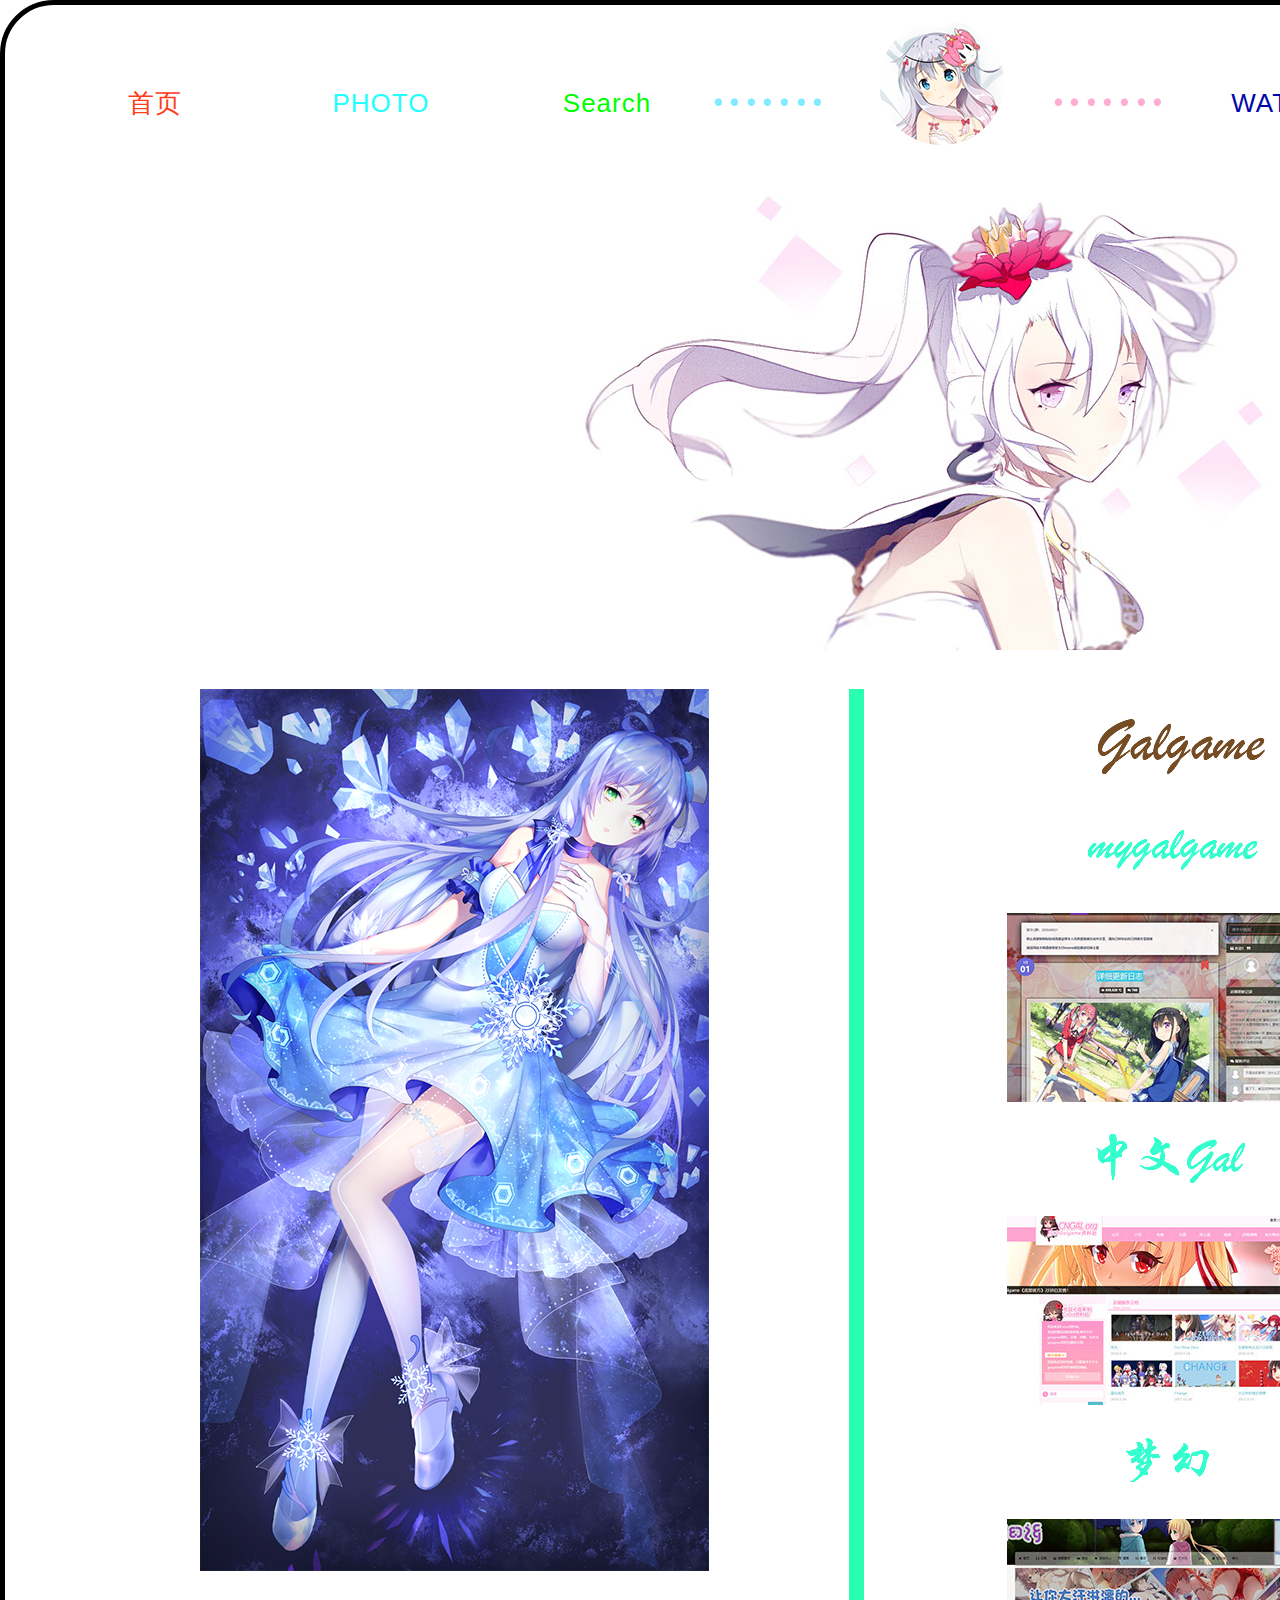
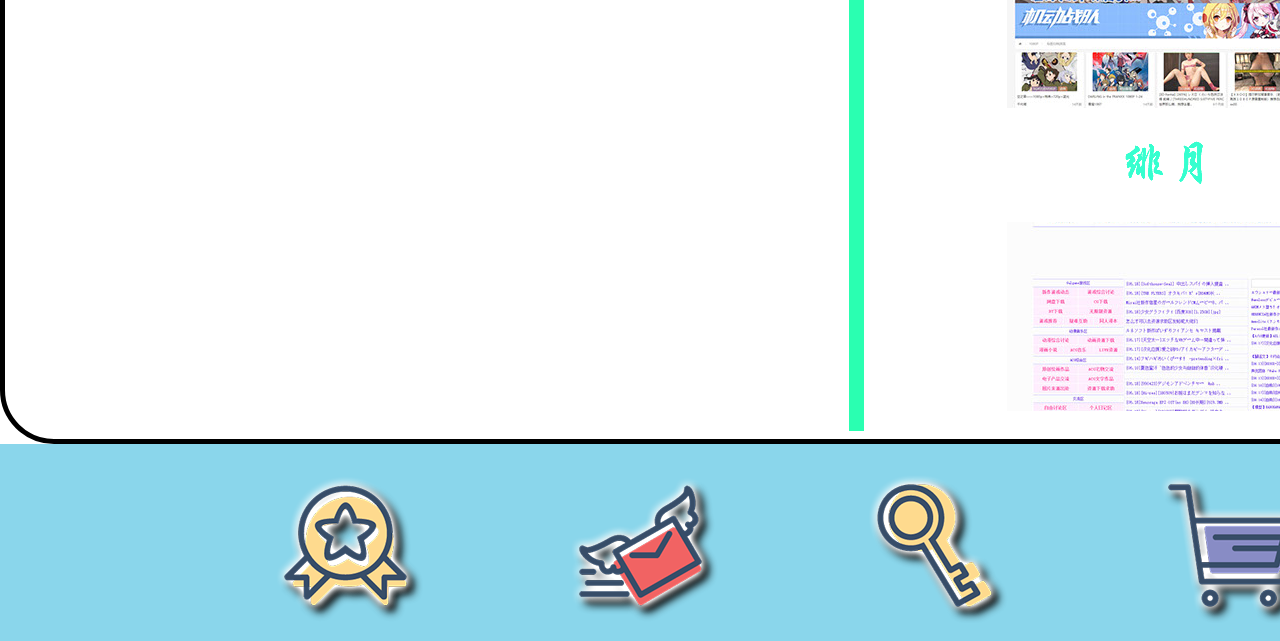
<file: game.html>
<!DOCTYPE html>
<html class="nojs html css_verticalspacer" lang="en-US">
 <head>

  <meta http-equiv="Content-type" content="text/html;charset=UTF-8"/>
  <meta name="generator" content="2018.0.0.379"/>
  
  <script type="text/javascript">
   // Update the 'nojs'/'js' class on the html node
document.documentElement.className = document.documentElement.className.replace(/\bnojs\b/g, 'js');

// Check that all required assets are uploaded and up-to-date
if(typeof Muse == "undefined") window.Muse = {}; window.Muse.assets = {"required":["museutils.js", "museconfig.js", "jquery.musepolyfill.bgsize.js", "jquery.watch.js", "require.js", "game.css"], "outOfDate":[]};
</script>
  
  <title>GAME</title>
  <!-- CSS -->
  <link rel="stylesheet" type="text/css" href="css/site_global.css?crc=108750451"/>
  <link rel="stylesheet" type="text/css" href="css/master__.css?crc=3950533180"/>
  <link rel="stylesheet" type="text/css" href="css/game.css?crc=3830868006" id="pagesheet"/>
  <!-- JS includes -->
  <!--[if lt IE 9]>
  <script src="scripts/html5shiv.js?crc=4241844378" type="text/javascript"></script>
  <![endif]-->
   </head>
 <body>

  <div class="rounded-corners clearfix" id="page"><!-- group -->
   <div class="clearfix grpelem" id="ppu9300"><!-- column -->
    <div class="clearfix colelem" id="pu9300"><!-- group -->
     <div class="clearfix grpelem" id="u9300"><!-- group -->
      <a class="nonblock nontext clearfix grpelem" id="u8473-4" href="index.html" data-href="page:U8432" target="_blank" data-IBE-flags="txtStyleSrc"><!-- content --><p id="u8473-2">首页</p></a>
      <a class="nonblock nontext clearfix grpelem" id="u8476-4" href="photo.html" data-href="page:U9276" target="_blank" data-IBE-flags="txtStyleSrc"><!-- content --><p id="u8476-2">PHOTO</p></a>
      <div class="clearfix grpelem" id="u8462"><!-- group -->
       <div class="clearfix grpelem" id="u8463"><!-- group -->
        <a class="nonblock nontext clearfix grpelem" id="u8471-4" href="search.html" data-href="page:U9721" target="_blank" data-IBE-flags="txtStyleSrc"><!-- content --><p id="u8471-2">Search</p></a>
        <div class="clearfix grpelem" id="u8464"><!-- group -->
         <div class="clip_frame grpelem" id="u8469"><!-- image -->
          <img class="block" id="u8469_img" src="images/home-.......c.png?crc=313017320" alt="" width="107" height="8"/>
         </div>
         <div class="clip_frame grpelem" id="u8467"><!-- image -->
          <img class="block" id="u8467_img" src="images/home-.......c2.png?crc=522358597" alt="" width="107" height="8"/>
         </div>
        </div>
       </div>
      </div>
      <a class="nonblock nontext clearfix grpelem" id="u8472-4" href="watch.html" data-href="page:U9681" target="_blank" data-IBE-flags="txtStyleSrc"><!-- content --><p id="u8472-2">WATCH</p></a>
      <a class="nonblock nontext MuseLinkActive clearfix grpelem" id="u8474-4" href="game.html" data-href="page:U9693" target="_blank" data-IBE-flags="txtStyleSrc"><!-- content --><p id="u8474-2">GAME</p></a>
      <a class="nonblock nontext clearfix grpelem" id="u8475-4" href="welfare.html" data-href="page:U9705" target="_blank" data-IBE-flags="txtStyleSrc"><!-- content --><p id="u8475-2">Welfare</p></a>
     </div>
     <div class="grpelem" id="u16244"><!-- simple frame --></div>
    </div>
    <div class="museBGSize colelem" id="u9744"><!-- simple frame --></div>
    <div class="clearfix colelem" id="pu9761"><!-- group -->
     <div class="museBGSize grpelem" id="u9761"><!-- content --></div>
     <div class="grpelem" id="u9764"><!-- content --></div>
     <div class="clearfix grpelem" id="pu9767-4"><!-- column -->
      <img class="colelem" id="u9767-4" alt="Galgame" width="174" height="72" src="images/u9767-4.png?crc=4181322037" data-IBE-flags="txtStyleSrc"/><!-- rasterized frame -->
      <img class="colelem" id="u9781-4" alt="mygalgame" width="180" height="58" src="images/u9781-4.png?crc=4038540632" data-IBE-flags="txtStyleSrc"/><!-- rasterized frame -->
      <!-- m_editable region-id="editable-static-tag-U9784-BP_infinity" template="game.html" data-type="image" data-ice-options="clickable" data-ice-editable="link" -->
      <a class="nonblock nontext clip_frame clearfix colelem" id="u9784" href="https://www.mygalgame.com/" target="_blank" data-muse-uid="U9784" data-muse-type="img_frame"><!-- image --><img class="position_content" id="u9784_img" src="images/%e7%b2%98%e8%b4%b4%e7%9a%84%e5%9b%be%e5%83%8f%201298x796.jpg?crc=49573979" alt="" width="341" height="209" data-muse-src="images/%e7%b2%98%e8%b4%b4%e7%9a%84%e5%9b%be%e5%83%8f%201298x796.jpg?crc=49573979"/></a>
      <!-- /m_editable -->
      <img class="colelem" id="u9817-4" alt="中文Gal" width="180" height="58" src="images/u9817-4.png?crc=3951196715" data-IBE-flags="txtStyleSrc"/><!-- rasterized frame -->
      <!-- m_editable region-id="editable-static-tag-U9820-BP_infinity" template="game.html" data-type="image" data-ice-options="clickable" data-ice-editable="link" -->
      <a class="nonblock nontext clip_frame clearfix colelem" id="u9820" href="https://www.cngal.org/" target="_blank" data-muse-uid="U9820" data-muse-type="img_frame"><!-- image --><img class="position_content" id="u9820_img" src="images/%e7%b2%98%e8%b4%b4%e7%9a%84%e5%9b%be%e5%83%8f%201457x718.jpg?crc=3950649523" alt="" width="384" height="189" data-muse-src="images/%e7%b2%98%e8%b4%b4%e7%9a%84%e5%9b%be%e5%83%8f%201457x718.jpg?crc=3950649523"/></a>
      <!-- /m_editable -->
      <img class="colelem" id="u9835-4" alt="梦幻" width="180" height="58" src="images/u9835-4.png?crc=4222076933" data-IBE-flags="txtStyleSrc"/><!-- rasterized frame -->
      <!-- m_editable region-id="editable-static-tag-U9838-BP_infinity" template="game.html" data-type="image" data-ice-options="clickable" data-ice-editable="link" -->
      <a class="nonblock nontext clip_frame clearfix colelem" id="u9838" href="https://huan.moe/" target="_blank" data-muse-uid="U9838" data-muse-type="img_frame"><!-- image --><img class="position_content" id="u9838_img" src="images/%e7%b2%98%e8%b4%b4%e7%9a%84%e5%9b%be%e5%83%8f%201537x734.jpg?crc=3783505752" alt="" width="396" height="189" data-muse-src="images/%e7%b2%98%e8%b4%b4%e7%9a%84%e5%9b%be%e5%83%8f%201537x734.jpg?crc=3783505752"/></a>
      <!-- /m_editable -->
      <img class="colelem" id="u9853-4" alt="绯月" width="180" height="58" src="images/u9853-4.png?crc=152862544" data-IBE-flags="txtStyleSrc"/><!-- rasterized frame -->
      <!-- m_editable region-id="editable-static-tag-U9856-BP_infinity" template="game.html" data-type="image" data-ice-options="clickable" data-ice-editable="link" -->
      <a class="nonblock nontext clip_frame clearfix colelem" id="u9856" href="http://www.9moe.com/index.php" target="_blank" data-muse-uid="U9856" data-muse-type="img_frame"><!-- image --><img class="position_content" id="u9856_img" src="images/%e7%b2%98%e8%b4%b4%e7%9a%84%e5%9b%be%e5%83%8f%201132x667.jpg?crc=4054013504" alt="" width="341" height="201" data-muse-src="images/%e7%b2%98%e8%b4%b4%e7%9a%84%e5%9b%be%e5%83%8f%201132x667.jpg?crc=4054013504"/></a>
      <!-- /m_editable -->
     </div>
     <div class="clearfix grpelem" id="pu9770-4"><!-- column -->
      <img class="colelem" id="u9770-4" alt="GAME" width="166" height="72" src="images/u9770-4.png?crc=80597697" data-IBE-flags="txtStyleSrc"/><!-- rasterized frame -->
      <img class="colelem" id="u9871-4" alt="3DM" width="182" height="58" src="images/u9871-4.png?crc=465410237" data-IBE-flags="txtStyleSrc"/><!-- rasterized frame -->
      <!-- m_editable region-id="editable-static-tag-U9874-BP_infinity" template="game.html" data-type="image" data-ice-options="clickable" data-ice-editable="link" -->
      <a class="nonblock nontext clip_frame clearfix colelem" id="u9874" href="http://www.3dmgame.com/" target="_blank" data-muse-uid="U9874" data-muse-type="img_frame"><!-- image --><img class="position_content" id="u9874_img" src="images/%e7%b2%98%e8%b4%b4%e7%9a%84%e5%9b%be%e5%83%8f%201139x599.jpg?crc=4197512140" alt="" width="359" height="189" data-muse-src="images/%e7%b2%98%e8%b4%b4%e7%9a%84%e5%9b%be%e5%83%8f%201139x599.jpg?crc=4197512140"/></a>
      <!-- /m_editable -->
      <img class="colelem" id="u9889-4" alt="游民星空" width="193" height="58" src="images/u9889-4.png?crc=3777999809" data-IBE-flags="txtStyleSrc"/><!-- rasterized frame -->
      <!-- m_editable region-id="editable-static-tag-U9892-BP_infinity" template="game.html" data-type="image" data-ice-options="clickable" data-ice-editable="link" -->
      <a class="nonblock nontext clip_frame clearfix colelem" id="u9892" href="http://www.gamersky.com/" target="_blank" data-muse-uid="U9892" data-muse-type="img_frame"><!-- image --><img class="position_content" id="u9892_img" src="images/%e7%b2%98%e8%b4%b4%e7%9a%84%e5%9b%be%e5%83%8f%201262x671.jpg?crc=94305332" alt="" width="355" height="189" data-muse-src="images/%e7%b2%98%e8%b4%b4%e7%9a%84%e5%9b%be%e5%83%8f%201262x671.jpg?crc=94305332"/></a>
      <!-- /m_editable -->
      <img class="colelem" id="u9907-4" alt="jiligame" width="195" height="58" src="images/u9907-4.png?crc=4138207757" data-IBE-flags="txtStyleSrc"/><!-- rasterized frame -->
      <!-- m_editable region-id="editable-static-tag-U9910-BP_infinity" template="game.html" data-type="image" data-ice-options="clickable" data-ice-editable="link" -->
      <a class="nonblock nontext clip_frame clearfix colelem" id="u9910" href="https://www.jiligame.com/" target="_blank" data-muse-uid="U9910" data-muse-type="img_frame"><!-- image --><img class="position_content" id="u9910_img" src="images/%e7%b2%98%e8%b4%b4%e7%9a%84%e5%9b%be%e5%83%8f%201615x753.jpg?crc=355046940" alt="" width="405" height="189" data-muse-src="images/%e7%b2%98%e8%b4%b4%e7%9a%84%e5%9b%be%e5%83%8f%201615x753.jpg?crc=355046940"/></a>
      <!-- /m_editable -->
      <img class="colelem" id="u17426-4" alt="当游网" width="193" height="58" src="images/u17426-4.png?crc=4180148346" data-IBE-flags="txtStyleSrc"/><!-- rasterized frame -->
      <!-- m_editable region-id="editable-static-tag-U17429-BP_infinity" template="game.html" data-type="image" data-ice-options="clickable" data-ice-editable="link" -->
      <a class="nonblock nontext clip_frame clearfix colelem" id="u17429" href="http://www.3h3.com/" target="_blank" data-muse-uid="U17429" data-muse-type="img_frame"><!-- image --><img class="position_content" id="u17429_img" src="images/%e7%b2%98%e8%b4%b4%e7%9a%84%e5%9b%be%e5%83%8f%201157x663.jpg?crc=194764709" alt="" width="341" height="195" data-muse-src="images/%e7%b2%98%e8%b4%b4%e7%9a%84%e5%9b%be%e5%83%8f%201157x663.jpg?crc=194764709"/></a>
      <!-- /m_editable -->
     </div>
    </div>
   </div>
   <div class="verticalspacer" data-offset-top="2031" data-content-above-spacer="2030" data-content-below-spacer="210"></div>
   <div class="browser_width grpelem" id="u12274-bw">
    <div id="u12274"><!-- group -->
     <div class="clearfix" id="u12274_align_to_page">
      <div class="grpelem" id="u12275"><!-- rasterized frame --></div>
      <div class="grpelem" id="u12276"><!-- rasterized frame --></div>
      <div class="grpelem" id="u12278"><!-- rasterized frame --></div>
      <div class="grpelem" id="u12277"><!-- rasterized frame --></div>
      <div class="grpelem" id="u12279"><!-- rasterized frame --></div>
     </div>
    </div>
   </div>
  </div>
  <!-- Other scripts -->
  <script type="text/javascript">
   // Decide weather to suppress missing file error or not based on preference setting
var suppressMissingFileError = false
</script>
  <script type="text/javascript">
   window.Muse.assets.check=function(d){if(!window.Muse.assets.checked){window.Muse.assets.checked=!0;var b={},c=function(a,b){if(window.getComputedStyle){var c=window.getComputedStyle(a,null);return c&&c.getPropertyValue(b)||c&&c[b]||""}if(document.documentElement.currentStyle)return(c=a.currentStyle)&&c[b]||a.style&&a.style[b]||"";return""},a=function(a){if(a.match(/^rgb/))return a=a.replace(/\s+/g,"").match(/([\d\,]+)/gi)[0].split(","),(parseInt(a[0])<<16)+(parseInt(a[1])<<8)+parseInt(a[2]);if(a.match(/^\#/))return parseInt(a.substr(1),
16);return 0},g=function(g){for(var f=document.getElementsByTagName("link"),h=0;h<f.length;h++)if("text/css"==f[h].type){var i=(f[h].href||"").match(/\/?css\/([\w\-]+\.css)\?crc=(\d+)/);if(!i||!i[1]||!i[2])break;b[i[1]]=i[2]}f=document.createElement("div");f.className="version";f.style.cssText="display:none; width:1px; height:1px;";document.getElementsByTagName("body")[0].appendChild(f);for(h=0;h<Muse.assets.required.length;){var i=Muse.assets.required[h],l=i.match(/([\w\-\.]+)\.(\w+)$/),k=l&&l[1]?
l[1]:null,l=l&&l[2]?l[2]:null;switch(l.toLowerCase()){case "css":k=k.replace(/\W/gi,"_").replace(/^([^a-z])/gi,"_$1");f.className+=" "+k;k=a(c(f,"color"));l=a(c(f,"backgroundColor"));k!=0||l!=0?(Muse.assets.required.splice(h,1),"undefined"!=typeof b[i]&&(k!=b[i]>>>24||l!=(b[i]&16777215))&&Muse.assets.outOfDate.push(i)):h++;f.className="version";break;case "js":h++;break;default:throw Error("Unsupported file type: "+l);}}d?d().jquery!="1.8.3"&&Muse.assets.outOfDate.push("jquery-1.8.3.min.js"):Muse.assets.required.push("jquery-1.8.3.min.js");
f.parentNode.removeChild(f);if(Muse.assets.outOfDate.length||Muse.assets.required.length)f="服务器上的某些文件可能缺失或不正确。请在清除浏览器高速缓存后重试。如果问题仍然存在，请联系网站作者。",g&&Muse.assets.outOfDate.length&&(f+="\nOut of date: "+Muse.assets.outOfDate.join(",")),g&&Muse.assets.required.length&&(f+="\nMissing: "+Muse.assets.required.join(",")),suppressMissingFileError?(f+="\nUse SuppressMissingFileError key in AppPrefs.xml to show missing file error pop up.",console.log(f)):alert(f)};location&&location.search&&location.search.match&&location.search.match(/muse_debug/gi)?
setTimeout(function(){g(!0)},5E3):g()}};
var muse_init=function(){require.config({baseUrl:""});require(["jquery","museutils","whatinput","jquery.musepolyfill.bgsize","jquery.watch"],function(d){var $ = d;$(document).ready(function(){try{
window.Muse.assets.check($);/* body */
Muse.Utils.transformMarkupToFixBrowserProblemsPreInit();/* body */
Muse.Utils.prepHyperlinks(true);/* body */
Muse.Utils.resizeHeight('.browser_width');/* resize height */
Muse.Utils.requestAnimationFrame(function() { $('body').addClass('initialized'); });/* mark body as initialized */
Muse.Utils.makeButtonsVisibleAfterSettingMinWidth();/* body */
Muse.Utils.fullPage('#page');/* 100% height page */
Muse.Utils.showWidgetsWhenReady();/* body */
Muse.Utils.transformMarkupToFixBrowserProblems();/* body */
}catch(b){if(b&&"function"==typeof b.notify?b.notify():Muse.Assert.fail("Error calling selector function: "+b),false)throw b;}})})};

</script>
  <!-- RequireJS script -->
  <script src="scripts/require.js?crc=4157109226" type="text/javascript" async data-main="scripts/museconfig.js?crc=380897831" onload="if (requirejs) requirejs.onError = function(requireType, requireModule) { if (requireType && requireType.toString && requireType.toString().indexOf && 0 <= requireType.toString().indexOf('#scripterror')) window.Muse.assets.check(); }" onerror="window.Muse.assets.check();"></script>
   </body>
</html>
</file>
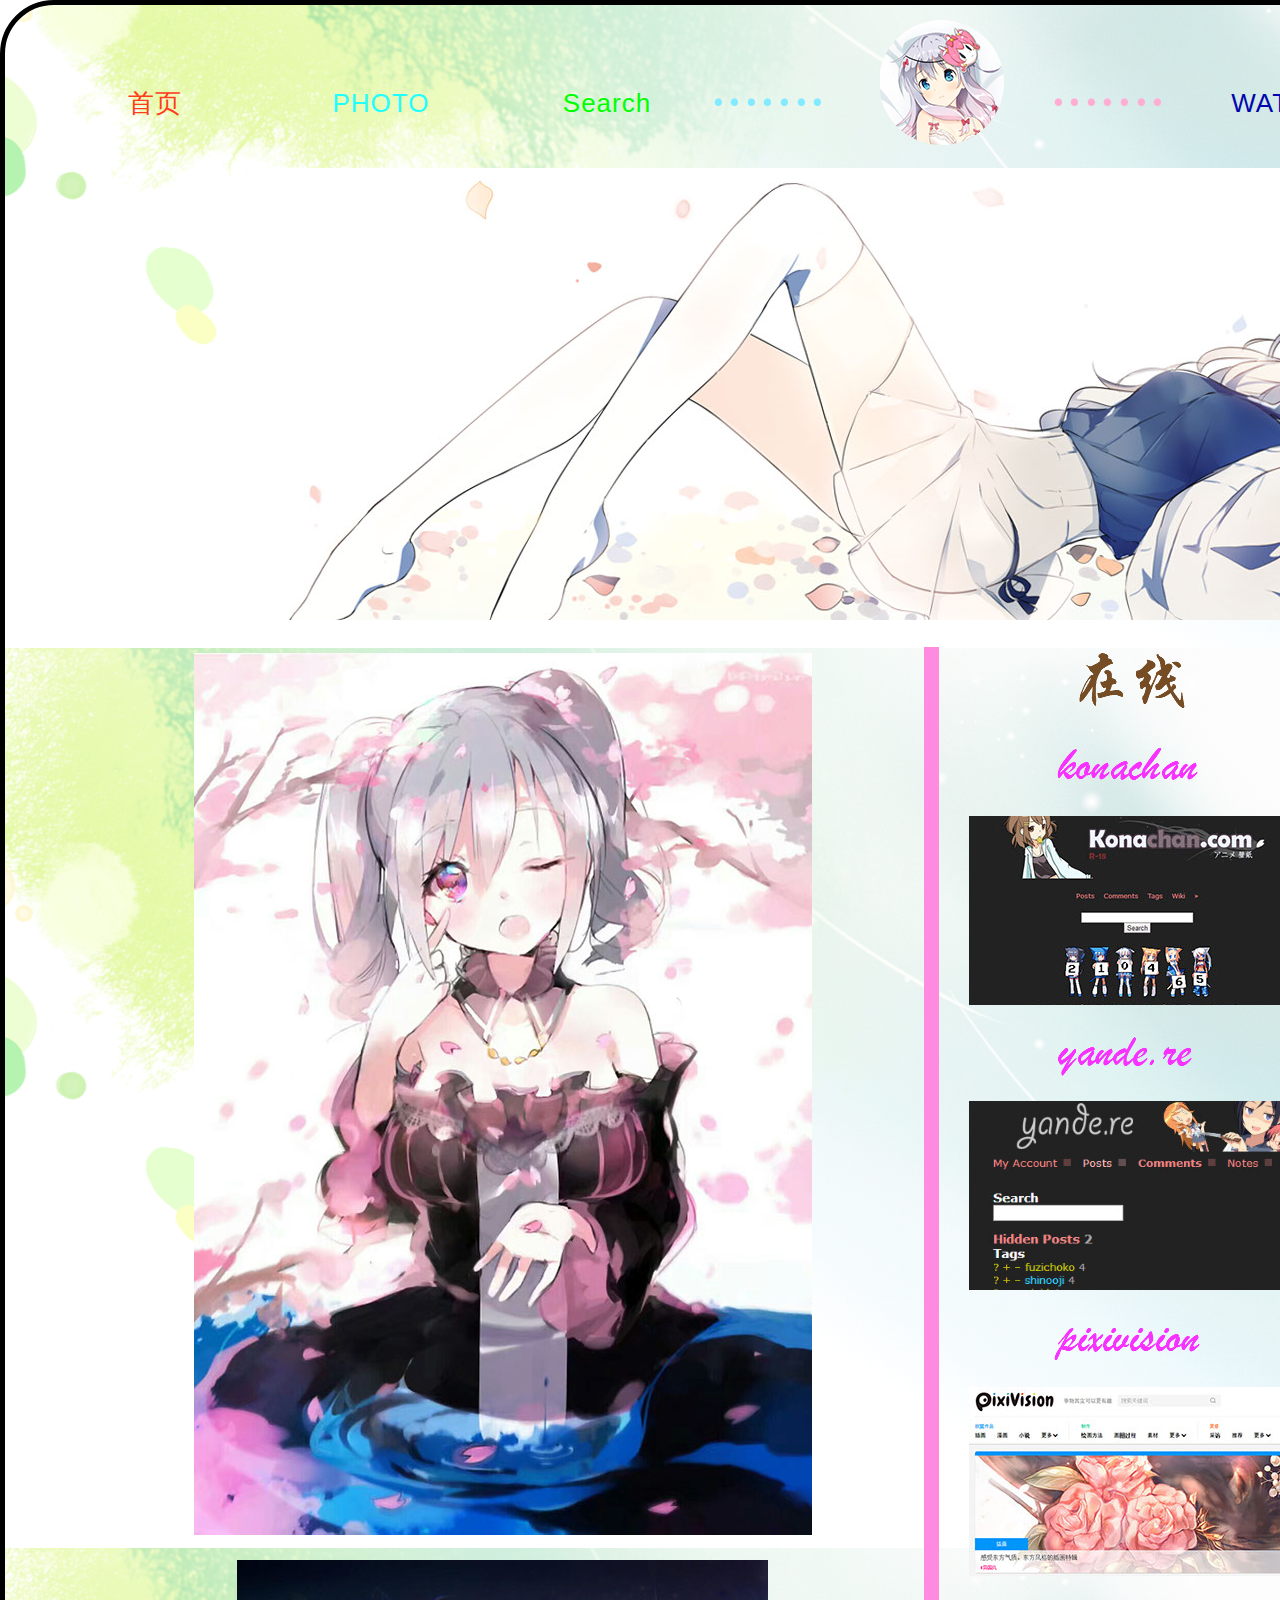
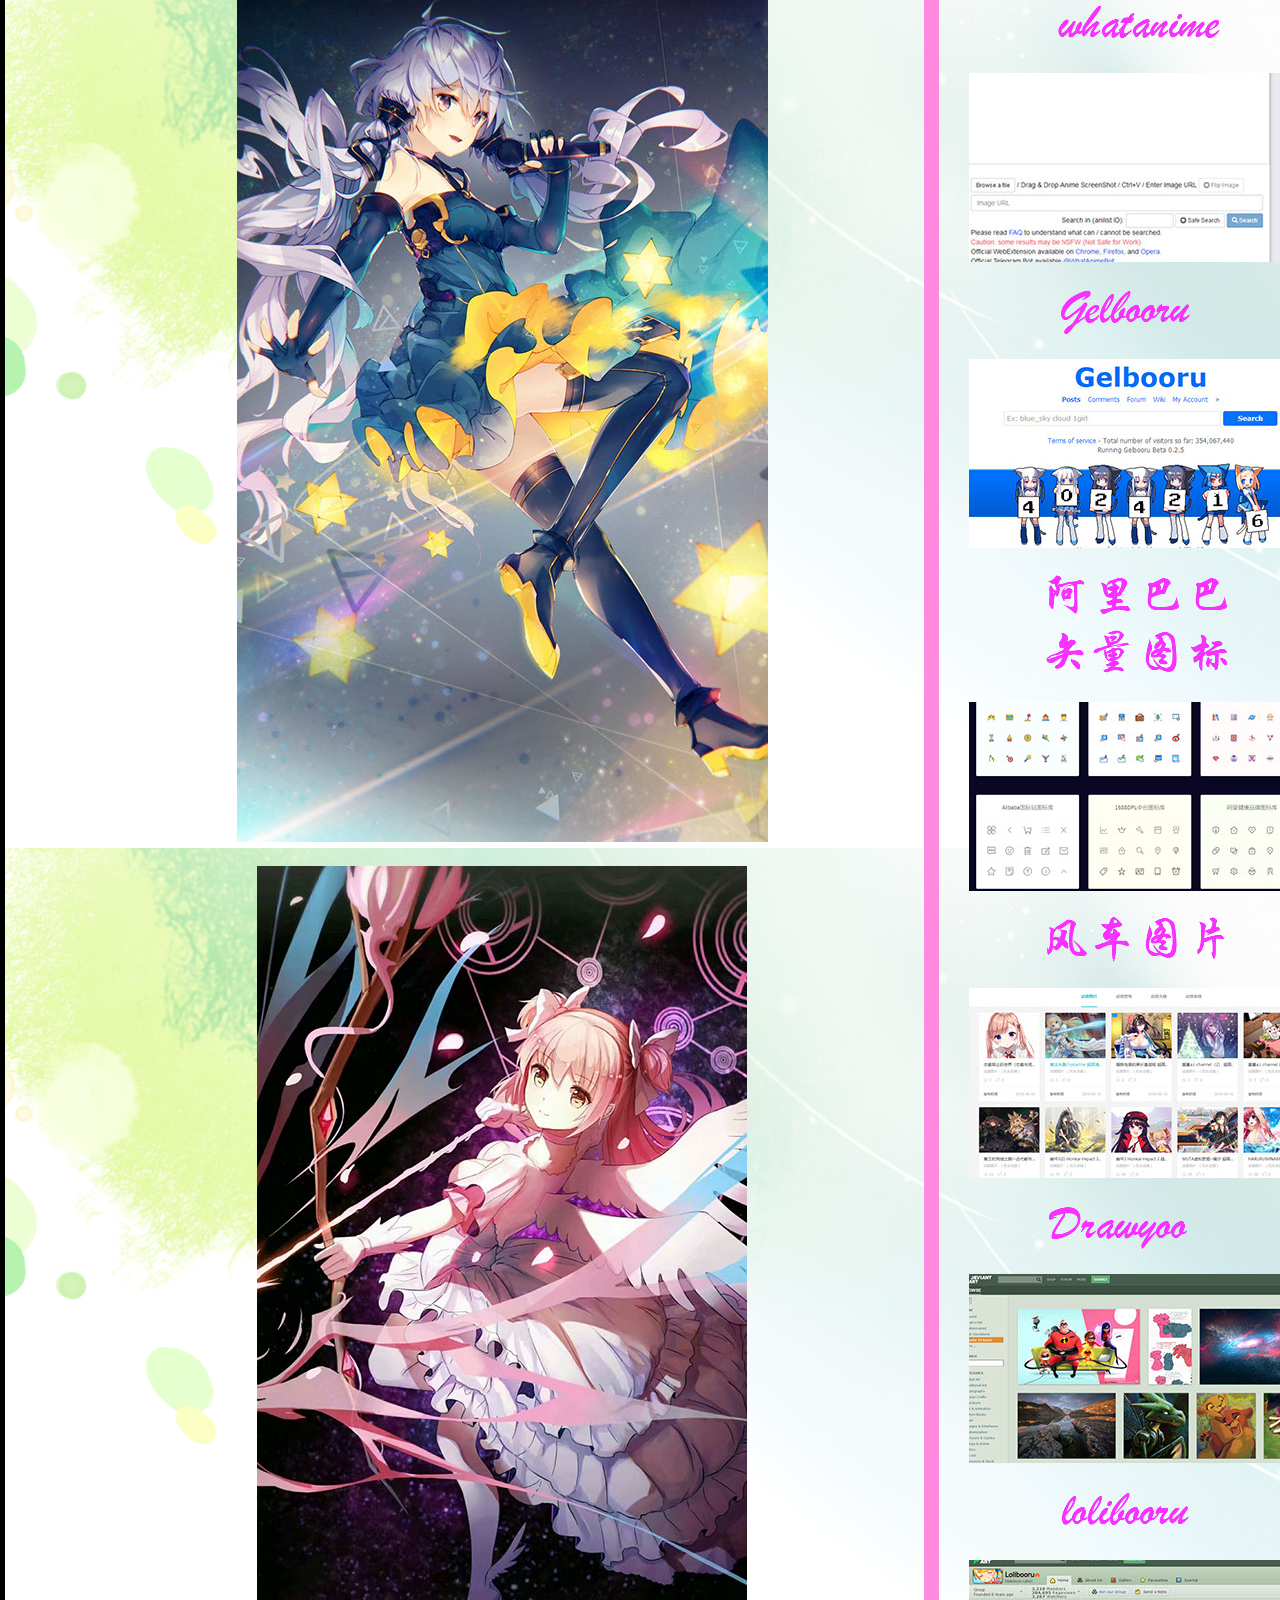
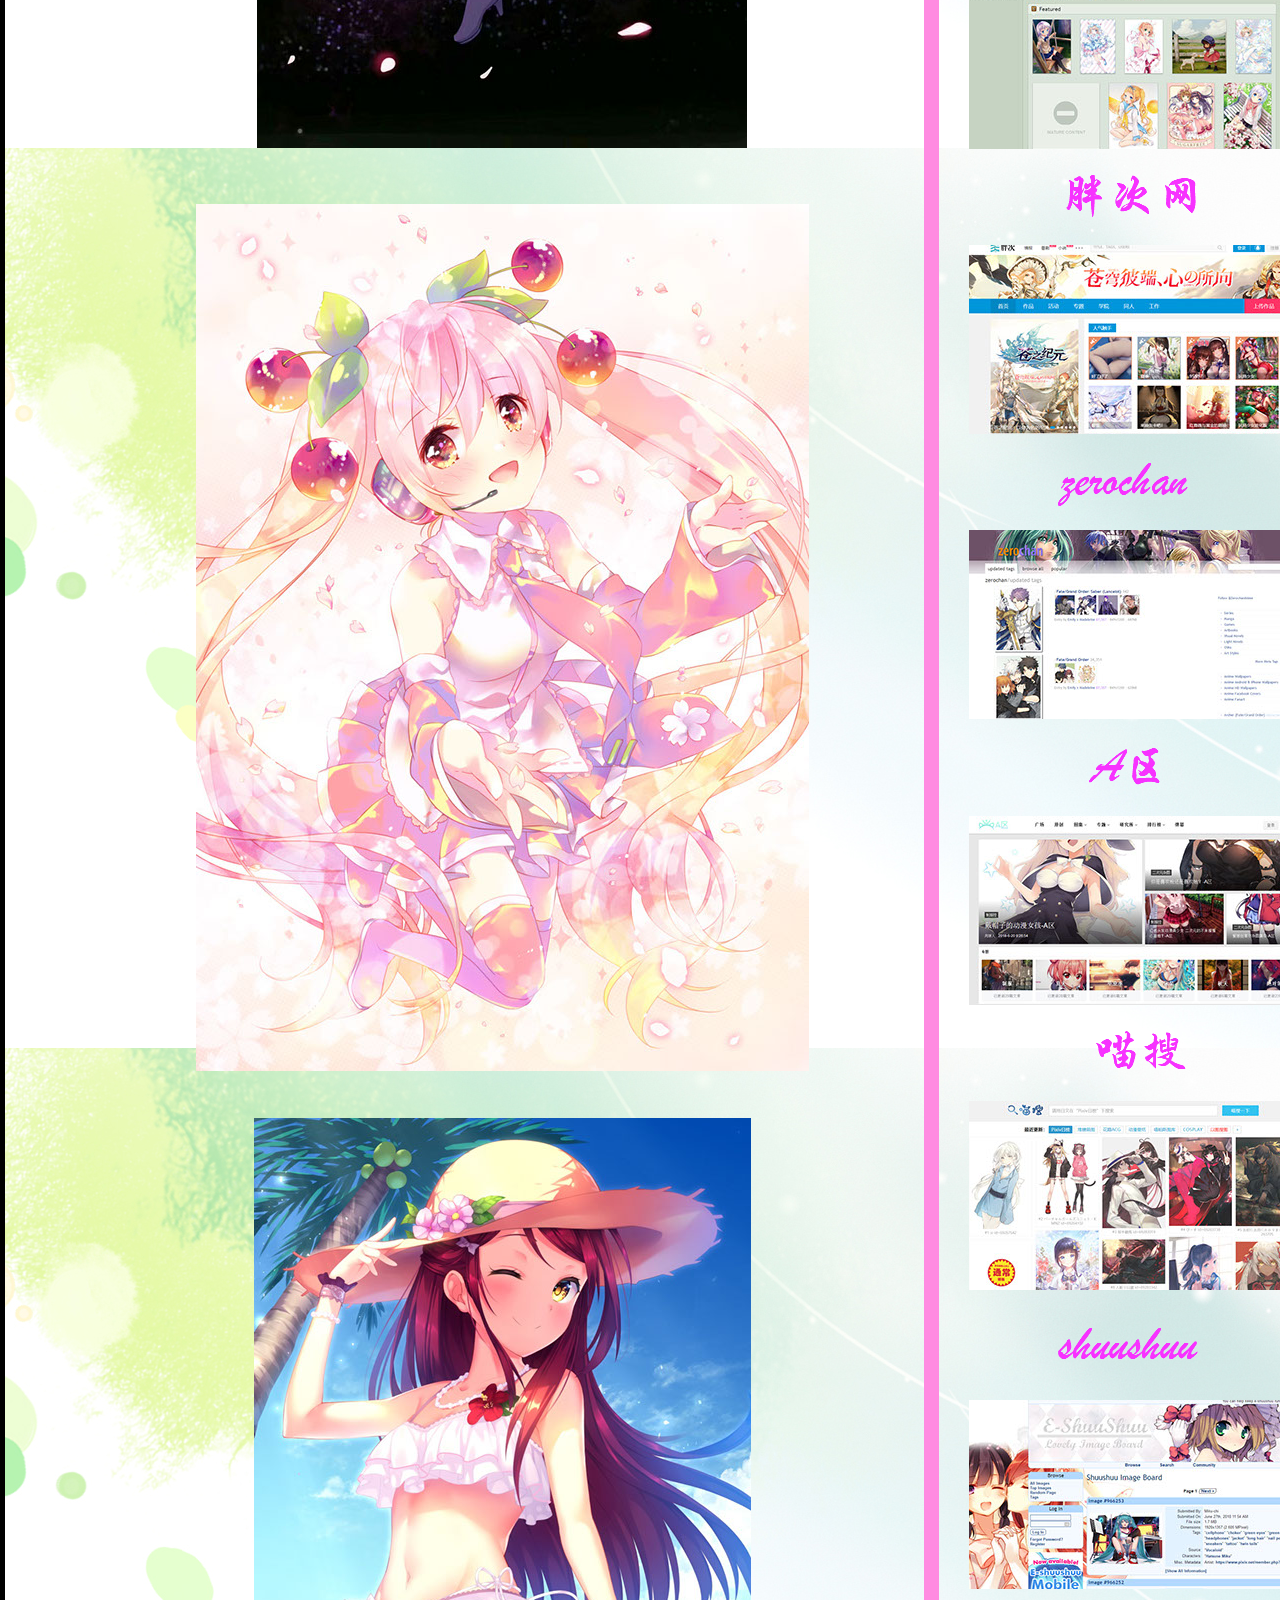
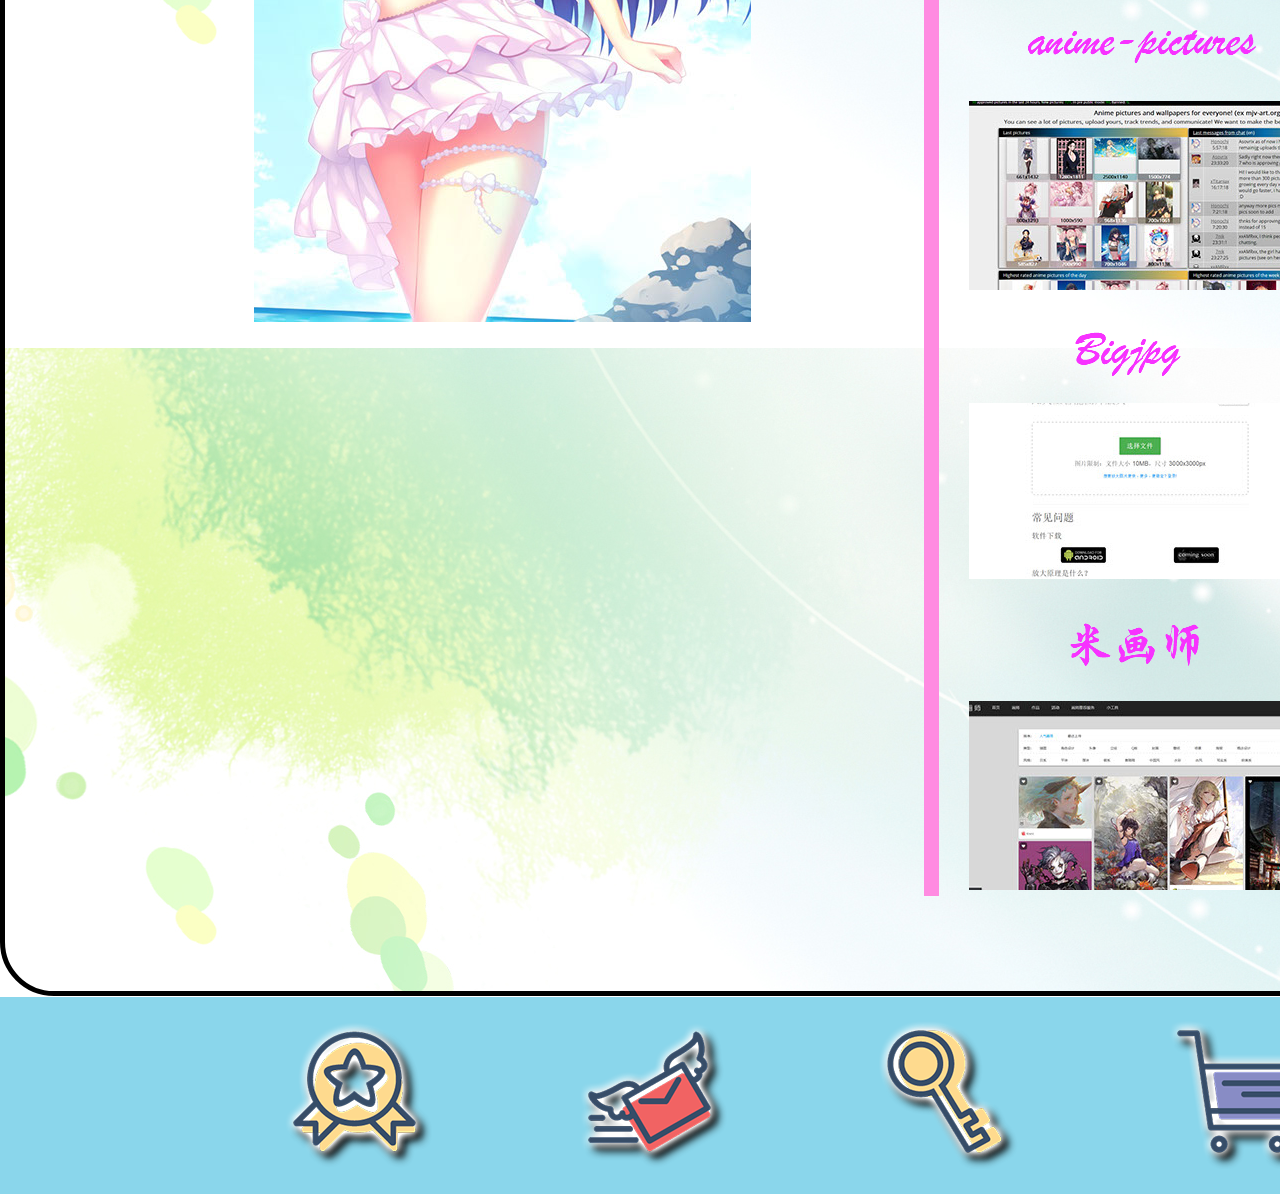
<file: photo.html>
<!DOCTYPE html>
<html class="nojs html css_verticalspacer" lang="en-US">
 <head>

  <meta http-equiv="Content-type" content="text/html;charset=UTF-8"/>
  <meta name="generator" content="2018.0.0.379"/>
  
  <script type="text/javascript">
   // Update the 'nojs'/'js' class on the html node
document.documentElement.className = document.documentElement.className.replace(/\bnojs\b/g, 'js');

// Check that all required assets are uploaded and up-to-date
if(typeof Muse == "undefined") window.Muse = {}; window.Muse.assets = {"required":["museutils.js", "museconfig.js", "jquery.musepolyfill.bgsize.js", "jquery.watch.js", "require.js", "photo.css"], "outOfDate":[]};
</script>
  
  <title>PHOTO</title>
  <!-- CSS -->
  <link rel="stylesheet" type="text/css" href="css/site_global.css?crc=108750451"/>
  <link rel="stylesheet" type="text/css" href="css/master__.css?crc=3950533180"/>
  <link rel="stylesheet" type="text/css" href="css/photo.css?crc=58701030" id="pagesheet"/>
  <!-- JS includes -->
  <!--[if lt IE 9]>
  <script src="scripts/html5shiv.js?crc=4241844378" type="text/javascript"></script>
  <![endif]-->
   </head>
 <body>

  <div class="rounded-corners clearfix" id="page"><!-- group -->
   <div class="clearfix grpelem" id="ppu9300"><!-- column -->
    <div class="clearfix colelem" id="pu9300"><!-- group -->
     <div class="clearfix grpelem" id="u9300"><!-- group -->
      <a class="nonblock nontext clearfix grpelem" id="u8473-4" href="index.html" data-href="page:U8432" target="_blank" data-IBE-flags="txtStyleSrc"><!-- content --><p id="u8473-2">首页</p></a>
      <a class="nonblock nontext MuseLinkActive clearfix grpelem" id="u8476-4" href="photo.html" data-href="page:U9276" target="_blank" data-IBE-flags="txtStyleSrc"><!-- content --><p id="u8476-2">PHOTO</p></a>
      <div class="clearfix grpelem" id="u8462"><!-- group -->
       <div class="clearfix grpelem" id="u8463"><!-- group -->
        <a class="nonblock nontext clearfix grpelem" id="u8471-4" href="search.html" data-href="page:U9721" target="_blank" data-IBE-flags="txtStyleSrc"><!-- content --><p id="u8471-2">Search</p></a>
        <div class="clearfix grpelem" id="u8464"><!-- group -->
         <div class="clip_frame grpelem" id="u8469"><!-- image -->
          <img class="block" id="u8469_img" src="images/home-.......c.png?crc=313017320" alt="" width="107" height="8"/>
         </div>
         <div class="clip_frame grpelem" id="u8467"><!-- image -->
          <img class="block" id="u8467_img" src="images/home-.......c2.png?crc=522358597" alt="" width="107" height="8"/>
         </div>
        </div>
       </div>
      </div>
      <a class="nonblock nontext clearfix grpelem" id="u8472-4" href="watch.html" data-href="page:U9681" target="_blank" data-IBE-flags="txtStyleSrc"><!-- content --><p id="u8472-2">WATCH</p></a>
      <a class="nonblock nontext clearfix grpelem" id="u8474-4" href="game.html" data-href="page:U9693" target="_blank" data-IBE-flags="txtStyleSrc"><!-- content --><p id="u8474-2">GAME</p></a>
      <a class="nonblock nontext clearfix grpelem" id="u8475-4" href="welfare.html" data-href="page:U9705" target="_blank" data-IBE-flags="txtStyleSrc"><!-- content --><p id="u8475-2">Welfare</p></a>
     </div>
     <div class="grpelem" id="u16244"><!-- simple frame --></div>
    </div>
    <div class="clearfix colelem" id="pu9291"><!-- group -->
     <div class="grpelem" id="u9291"><!-- content --></div>
     <div class="grpelem" id="u9294"><!-- content --></div>
    </div>
    <div class="clearfix colelem" id="ppu9303"><!-- group -->
     <div class="clearfix grpelem" id="pu9303"><!-- column -->
      <div class="museBGSize colelem" id="u9303"><!-- content --></div>
      <div class="museBGSize colelem" id="u9398"><!-- content --></div>
      <div class="museBGSize colelem" id="u9527"><!-- content --></div>
      <div class="museBGSize colelem" id="u9931"><!-- content --></div>
      <div class="museBGSize colelem" id="u16962"><!-- content --></div>
     </div>
     <div class="grpelem" id="u9326"><!-- content --></div>
     <div class="clearfix grpelem" id="pu9320-4"><!-- column -->
      <img class="colelem" id="u9320-4" alt="在线" width="138" height="72" src="images/u9320-4.png?crc=135869310" data-IBE-flags="txtStyleSrc"/><!-- rasterized frame -->
      <img class="colelem" id="u9317-4" alt="konachan" width="164" height="58" src="images/u9317-4.png?crc=3814386803" data-IBE-flags="txtStyleSrc"/><!-- rasterized frame -->
      <!-- m_editable region-id="editable-static-tag-U9329-BP_infinity" template="photo.html" data-type="image" data-ice-options="clickable" data-ice-editable="link" -->
      <a class="nonblock nontext clip_frame clearfix colelem" id="u9329" href="https://konachan.com/" target="_blank" data-muse-uid="U9329" data-muse-type="img_frame"><!-- image --><img class="position_content" id="u9329_img" src="images/%e7%b2%98%e8%b4%b4%e7%9a%84%e5%9b%be%e5%83%8f%20671x434.jpg?crc=409811919" alt="" width="341" height="221" data-muse-src="images/%e7%b2%98%e8%b4%b4%e7%9a%84%e5%9b%be%e5%83%8f%20671x434.jpg?crc=409811919"/></a>
      <!-- /m_editable -->
      <img class="colelem" id="u9340-4" alt="yande.re" width="163" height="58" src="images/u9340-4.png?crc=482967621" data-IBE-flags="txtStyleSrc"/><!-- rasterized frame -->
      <!-- m_editable region-id="editable-static-tag-U9363-BP_infinity" template="photo.html" data-type="image" data-ice-options="clickable" data-ice-editable="link" -->
      <a class="nonblock nontext clip_frame clearfix colelem" id="u9363" href="https://yande.re/post" target="_blank" data-muse-uid="U9363" data-muse-type="img_frame"><!-- image --><img class="position_content" id="u9363_img" src="images/%e7%b2%98%e8%b4%b4%e7%9a%84%e5%9b%be%e5%83%8f%20422x249.jpg?crc=4071872255" alt="" width="341" height="201" data-muse-src="images/%e7%b2%98%e8%b4%b4%e7%9a%84%e5%9b%be%e5%83%8f%20422x249.jpg?crc=4071872255"/></a>
      <!-- /m_editable -->
      <img class="colelem" id="u9387-4" alt="pixivision" width="167" height="58" src="images/u9387-4.png?crc=3894414440" data-IBE-flags="txtStyleSrc"/><!-- rasterized frame -->
      <!-- m_editable region-id="editable-static-tag-U9380-BP_infinity" template="photo.html" data-type="image" data-ice-options="clickable" data-ice-editable="link" -->
      <a class="nonblock nontext clip_frame colelem" id="u9380" href="https://www.pixivision.net/zh/" target="_blank" data-muse-uid="U9380" data-muse-type="img_frame"><!-- image --><img class="block" id="u9380_img" src="images/%e7%b2%98%e8%b4%b4%e7%9a%84%e5%9b%be%e5%83%8f%201161x499-crop-u9380.jpg?crc=141585820" alt="" width="341" height="189" data-muse-src="images/%e7%b2%98%e8%b4%b4%e7%9a%84%e5%9b%be%e5%83%8f%201161x499-crop-u9380.jpg?crc=141585820"/></a>
      <!-- /m_editable -->
      <img class="colelem" id="u9409-4" alt="whatanime" width="163" height="58" src="images/u9409-4.png?crc=417937465" data-IBE-flags="txtStyleSrc"/><!-- rasterized frame -->
      <!-- m_editable region-id="editable-static-tag-U9412-BP_infinity" template="photo.html" data-type="image" data-ice-options="clickable" data-ice-editable="link" -->
      <a class="nonblock nontext clip_frame colelem" id="u9412" href="https://whatanime.ga/" target="_blank" data-muse-uid="U9412" data-muse-type="img_frame"><!-- image --><img class="block" id="u9412_img" src="images/%e7%b2%98%e8%b4%b4%e7%9a%84%e5%9b%be%e5%83%8f%20717x653-crop-u9412.jpg?crc=3803043410" alt="" width="341" height="189" data-muse-src="images/%e7%b2%98%e8%b4%b4%e7%9a%84%e5%9b%be%e5%83%8f%20717x653-crop-u9412.jpg?crc=3803043410"/></a>
      <!-- /m_editable -->
      <img class="colelem" id="u9429-4" alt="Gelbooru" width="163" height="58" src="images/u9429-4.png?crc=74387216" data-IBE-flags="txtStyleSrc"/><!-- rasterized frame -->
      <!-- m_editable region-id="editable-static-tag-U9432-BP_infinity" template="photo.html" data-type="image" data-ice-options="clickable" data-ice-editable="link" -->
      <a class="nonblock nontext clip_frame clearfix colelem" id="u9432" href="http://www.youhate.us/" target="_blank" data-muse-uid="U9432" data-muse-type="img_frame"><!-- image --><img class="position_content" id="u9432_img" src="images/%e7%b2%98%e8%b4%b4%e7%9a%84%e5%9b%be%e5%83%8f%20628x409.jpg?crc=328249929" alt="" width="341" height="222" data-muse-src="images/%e7%b2%98%e8%b4%b4%e7%9a%84%e5%9b%be%e5%83%8f%20628x409.jpg?crc=328249929"/></a>
      <!-- /m_editable -->
      <img class="colelem" id="u9447-4" alt="阿里巴巴矢量图标" width="197" height="116" src="images/u9447-4.png?crc=3870956692" data-IBE-flags="txtStyleSrc"/><!-- rasterized frame -->
      <!-- m_editable region-id="editable-static-tag-U9450-BP_infinity" template="photo.html" data-type="image" data-ice-options="clickable" data-ice-editable="link" -->
      <a class="nonblock nontext clip_frame clearfix colelem" id="u9450" href="http://www.iconfont.cn/plus" target="_blank" data-muse-uid="U9450" data-muse-type="img_frame"><!-- image --><img class="position_content" id="u9450_img" src="images/%e7%b2%98%e8%b4%b4%e7%9a%84%e5%9b%be%e5%83%8f%201094x714.jpg?crc=3933201926" alt="" width="341" height="223" data-muse-src="images/%e7%b2%98%e8%b4%b4%e7%9a%84%e5%9b%be%e5%83%8f%201094x714.jpg?crc=3933201926"/></a>
      <!-- /m_editable -->
      <img class="colelem" id="u9465-4" alt="风车图片" width="197" height="58" src="images/u9465-4.png?crc=459532562" data-IBE-flags="txtStyleSrc"/><!-- rasterized frame -->
      <!-- m_editable region-id="editable-static-tag-U9468-BP_infinity" template="photo.html" data-type="image" data-ice-options="clickable" data-ice-editable="link" -->
      <a class="nonblock nontext clip_frame colelem" id="u9468" href="http://www.guu2.com/" target="_blank" data-muse-uid="U9468" data-muse-type="img_frame"><!-- image --><img class="block" id="u9468_img" src="images/%e7%b2%98%e8%b4%b4%e7%9a%84%e5%9b%be%e5%83%8f%201186x660.jpg?crc=4227219597" alt="" width="341" height="190" data-muse-src="images/%e7%b2%98%e8%b4%b4%e7%9a%84%e5%9b%be%e5%83%8f%201186x660.jpg?crc=4227219597"/></a>
      <!-- /m_editable -->
      <img class="colelem" id="u9483-4" alt="Drawyoo" width="198" height="58" src="images/u9483-4.png?crc=3882728706" data-IBE-flags="txtStyleSrc"/><!-- rasterized frame -->
      <!-- m_editable region-id="editable-static-tag-U9486-BP_infinity" template="photo.html" data-type="image" data-ice-options="clickable" data-ice-editable="link" -->
      <a class="nonblock nontext clip_frame clearfix colelem" id="u9486" href="https://www.deviantart.com/" target="_blank" data-muse-uid="U9486" data-muse-type="img_frame"><!-- image --><img class="position_content" id="u9486_img" src="images/%e7%b2%98%e8%b4%b4%e7%9a%84%e5%9b%be%e5%83%8f%201408x743.jpg?crc=4011861671" alt="" width="358" height="189" data-muse-src="images/%e7%b2%98%e8%b4%b4%e7%9a%84%e5%9b%be%e5%83%8f%201408x743.jpg?crc=4011861671"/></a>
      <!-- /m_editable -->
      <img class="colelem" id="u9504-4" alt="lolibooru" width="197" height="58" src="images/u9504-4.png?crc=110239394" data-IBE-flags="txtStyleSrc"/><!-- rasterized frame -->
      <!-- m_editable region-id="editable-static-tag-U9507-BP_infinity" template="photo.html" data-type="image" data-ice-options="clickable" data-ice-editable="link" -->
      <a class="nonblock nontext clip_frame clearfix colelem" id="u9507" href="https://lolibooru.deviantart.com/" target="_blank" data-muse-uid="U9507" data-muse-type="img_frame"><!-- image --><img class="position_content" id="u9507_img" src="images/%e7%b2%98%e8%b4%b4%e7%9a%84%e5%9b%be%e5%83%8f%201145x683.jpg?crc=473262135" alt="" width="341" height="203" data-muse-src="images/%e7%b2%98%e8%b4%b4%e7%9a%84%e5%9b%be%e5%83%8f%201145x683.jpg?crc=473262135"/></a>
      <!-- /m_editable -->
      <img class="colelem" id="u9724-4" alt="胖次网" width="197" height="58" src="images/u9724-4.png?crc=4279800512" data-IBE-flags="txtStyleSrc"/><!-- rasterized frame -->
      <!-- m_editable region-id="editable-static-tag-U9727-BP_infinity" template="photo.html" data-type="image" data-ice-options="clickable" data-ice-editable="link" -->
      <a class="nonblock nontext clip_frame clearfix colelem" id="u9727" href="https://www.pangci.cc/" target="_blank" data-muse-uid="U9727" data-muse-type="img_frame"><!-- image --><img class="position_content" id="u9727_img" src="images/%e7%b2%98%e8%b4%b4%e7%9a%84%e5%9b%be%e5%83%8f%201166x658.jpg?crc=76211910" alt="" width="341" height="192" data-muse-src="images/%e7%b2%98%e8%b4%b4%e7%9a%84%e5%9b%be%e5%83%8f%201166x658.jpg?crc=76211910"/></a>
      <!-- /m_editable -->
      <img class="colelem" id="u9791-4" alt="zerochan" width="200" height="58" src="images/u9791-4.png?crc=500837730" data-IBE-flags="txtStyleSrc"/><!-- rasterized frame -->
      <!-- m_editable region-id="editable-static-tag-U9794-BP_infinity" template="photo.html" data-type="image" data-ice-options="clickable" data-ice-editable="link" -->
      <a class="nonblock nontext clip_frame clearfix colelem" id="u9794" href="https://www.zerochan.net/" target="_blank" data-muse-uid="U9794" data-muse-type="img_frame"><!-- image --><img class="position_content" id="u9794_img" src="images/%e7%b2%98%e8%b4%b4%e7%9a%84%e5%9b%be%e5%83%8f%201373x727.jpg?crc=11299427" alt="" width="357" height="189" data-muse-src="images/%e7%b2%98%e8%b4%b4%e7%9a%84%e5%9b%be%e5%83%8f%201373x727.jpg?crc=11299427"/></a>
      <!-- /m_editable -->
      <img class="colelem" id="u9942-4" alt="A区" width="200" height="58" src="images/u9942-4.png?crc=374969213" data-IBE-flags="txtStyleSrc"/><!-- rasterized frame -->
      <!-- m_editable region-id="editable-static-tag-U9945-BP_infinity" template="photo.html" data-type="image" data-ice-options="clickable" data-ice-editable="link" -->
      <a class="nonblock nontext clip_frame clearfix colelem" id="u9945" href="http://www.acg.fi/" target="_blank" data-muse-uid="U9945" data-muse-type="img_frame"><!-- image --><img class="position_content" id="u9945_img" src="images/%e7%b2%98%e8%b4%b4%e7%9a%84%e5%9b%be%e5%83%8f%201274x642.jpg?crc=401921027" alt="" width="375" height="189" data-muse-src="images/%e7%b2%98%e8%b4%b4%e7%9a%84%e5%9b%be%e5%83%8f%201274x642.jpg?crc=401921027"/></a>
      <!-- /m_editable -->
      <img class="colelem" id="u9960-4" alt="喵搜" width="197" height="58" src="images/u9960-4.png?crc=500587553" data-IBE-flags="txtStyleSrc"/><!-- rasterized frame -->
      <!-- m_editable region-id="editable-static-tag-U9963-BP_infinity" template="photo.html" data-type="image" data-ice-options="clickable" data-ice-editable="link" -->
      <a class="nonblock nontext clip_frame clearfix colelem" id="u9963" href="https://pic.nyaso.com/" target="_blank" data-muse-uid="U9963" data-muse-type="img_frame"><!-- image --><img class="position_content" id="u9963_img" src="images/%e7%b2%98%e8%b4%b4%e7%9a%84%e5%9b%be%e5%83%8f%201389x740.jpg?crc=222070417" alt="" width="355" height="189" data-muse-src="images/%e7%b2%98%e8%b4%b4%e7%9a%84%e5%9b%be%e5%83%8f%201389x740.jpg?crc=222070417"/></a>
      <!-- /m_editable -->
      <img class="colelem" id="u15854-4" alt="shuushuu" width="197" height="58" src="images/u15854-4.png?crc=4271246311" data-IBE-flags="txtStyleSrc"/><!-- rasterized frame -->
      <!-- m_editable region-id="editable-static-tag-U15857-BP_infinity" template="photo.html" data-type="image" data-ice-options="clickable" data-ice-editable="link" -->
      <a class="nonblock nontext clip_frame clearfix colelem" id="u15857" href="http://e-shuushuu.net/" target="_blank" data-muse-uid="U15857" data-muse-type="img_frame"><!-- image --><img class="position_content" id="u15857_img" src="images/%e7%b2%98%e8%b4%b4%e7%9a%84%e5%9b%be%e5%83%8f%201193x654.jpg?crc=529196865" alt="" width="345" height="189" data-muse-src="images/%e7%b2%98%e8%b4%b4%e7%9a%84%e5%9b%be%e5%83%8f%201193x654.jpg?crc=529196865"/></a>
      <!-- /m_editable -->
      <img class="colelem" id="u16944-4" alt="anime-pictures" width="242" height="58" src="images/u16944-4.png?crc=127893197" data-IBE-flags="txtStyleSrc"/><!-- rasterized frame -->
      <!-- m_editable region-id="editable-static-tag-U16947-BP_infinity" template="photo.html" data-type="image" data-ice-options="clickable" data-ice-editable="link" -->
      <a class="nonblock nontext clip_frame clearfix colelem" id="u16947" href="https://anime-pictures.net/" target="_blank" data-muse-uid="U16947" data-muse-type="img_frame"><!-- image --><img class="position_content" id="u16947_img" src="images/%e7%b2%98%e8%b4%b4%e7%9a%84%e5%9b%be%e5%83%8f%201228x770.jpg?crc=3830551168" alt="" width="341" height="214" data-muse-src="images/%e7%b2%98%e8%b4%b4%e7%9a%84%e5%9b%be%e5%83%8f%201228x770.jpg?crc=3830551168"/></a>
      <!-- /m_editable -->
      <img class="colelem" id="u17388-4" alt="Bigjpg" width="130" height="58" src="images/u17388-4.png?crc=4033843214" data-IBE-flags="txtStyleSrc"/><!-- rasterized frame -->
      <!-- m_editable region-id="editable-static-tag-U17391-BP_infinity" template="photo.html" data-type="image" data-ice-options="clickable" data-ice-editable="link" -->
      <a class="nonblock nontext clip_frame clearfix colelem" id="u17391" href="http://bigjpg.com/" target="_blank" data-muse-uid="U17391" data-muse-type="img_frame"><!-- image --><img class="position_content" id="u17391_img" src="images/qq%e5%9b%be%e7%89%8720180901133126.jpg?crc=115134648" alt="" width="341" height="188" data-muse-src="images/qq%e5%9b%be%e7%89%8720180901133126.jpg?crc=115134648"/></a>
      <!-- /m_editable -->
      <img class="colelem" id="u17408-4" alt="米画师" width="151" height="58" src="images/u17408-4.png?crc=348322042" data-IBE-flags="txtStyleSrc"/><!-- rasterized frame -->
      <!-- m_editable region-id="editable-static-tag-U17411-BP_infinity" template="photo.html" data-type="image" data-ice-options="clickable" data-ice-editable="link" -->
      <a class="nonblock nontext clip_frame clearfix colelem" id="u17411" href="https://www.mihuashi.com/artworks" target="_blank" data-muse-uid="U17411" data-muse-type="img_frame"><!-- image --><img class="position_content" id="u17411_img" src="images/%e7%b2%98%e8%b4%b4%e7%9a%84%e5%9b%be%e5%83%8f%201653x781.jpg?crc=309121108" alt="" width="400" height="189" data-muse-src="images/%e7%b2%98%e8%b4%b4%e7%9a%84%e5%9b%be%e5%83%8f%201653x781.jpg?crc=309121108"/></a>
      <!-- /m_editable -->
     </div>
     <div class="clearfix grpelem" id="pu9323-5"><!-- column -->
      <img class="colelem" id="u9323-5" alt="软件（安卓）" width="247" height="61" src="images/u9323-5.png?crc=323491210" data-IBE-flags="txtStyleSrc"/><!-- rasterized frame -->
      <img class="colelem" id="u9538-4" alt="搜图神器" width="205" height="58" src="images/u9538-4.png?crc=4192040574" data-IBE-flags="txtStyleSrc"/><!-- rasterized frame -->
      <div class="museBGSize colelem" id="u9646"><!-- content --></div>
      <div class="clearfix colelem" id="pu9558"><!-- group -->
       <div class="clearfix grpelem" id="u9558"><!-- group -->
        <div class="clearfix grpelem" id="u9551"><!-- group -->
         <img class="grpelem" id="u9554-4" alt="下载" width="80" height="45" src="images/u9554-4.png?crc=3987787930" data-IBE-flags="txtStyleSrc"/><!-- rasterized frame -->
        </div>
       </div>
       <!-- m_editable region-id="editable-static-tag-U9608-BP_infinity" template="photo.html" data-type="html" data-ice-options="disableImageResize,link,txtStyleTarget" -->
       <div class="clearfix grpelem" id="u9608-4" data-muse-uid="U9608" data-muse-type="txt_frame" data-IBE-flags="txtStyleSrc"><!-- content -->
        <p>百度</p>
       </div>
       <!-- /m_editable -->
      </div>
      <img class="colelem" id="u9561-4" alt="K动漫壁纸" width="231" height="58" src="images/u9561-4.png?crc=4005698113" data-IBE-flags="txtStyleSrc"/><!-- rasterized frame -->
      <div class="museBGSize colelem" id="u9632"><!-- content --></div>
      <div class="clearfix colelem" id="pu9574"><!-- group -->
       <div class="clearfix grpelem" id="u9574"><!-- group -->
        <!-- m_editable region-id="editable-static-tag-U9575" template="photo.html" data-type="html" data-ice-options="clickable" data-ice-editable="link" -->
        <div class="pointer_cursor clearfix grpelem" id="u9575" data-muse-uid="U9575"><!-- group -->
         <a class="block" target="_blank" href="https://pan.baidu.com/s/1-aw2LB0iZbT_D2oj1-J_jA"><!-- Block link tag --></a>
         <a class="nonblock nontext grpelem" id="u9576-4" href="https://pan.baidu.com/s/1-aw2LB0iZbT_D2oj1-J_jA" target="_blank"><!-- rasterized frame --><img id="u9576-4_img" alt="下载" width="80" height="45" src="images/u9576-4.png?crc=3987787930" data-IBE-flags="txtStyleSrc"/></a>
        </div>
        <!-- /m_editable -->
       </div>
       <!-- m_editable region-id="editable-static-tag-U9611-BP_infinity" template="photo.html" data-type="html" data-ice-options="disableImageResize,link,txtStyleTarget" -->
       <div class="clearfix grpelem" id="u9611-4" data-muse-uid="U9611" data-muse-type="txt_frame" data-IBE-flags="txtStyleSrc"><!-- content -->
        <p>1zbd</p>
       </div>
       <!-- /m_editable -->
      </div>
      <img class="colelem" id="u9586-4" alt="pixivision" width="167" height="58" src="images/u9586-4.png?crc=3894414440" data-IBE-flags="txtStyleSrc"/><!-- rasterized frame -->
      <div class="museBGSize colelem" id="u9657"><!-- content --></div>
      <div class="clearfix colelem" id="pu9596"><!-- group -->
       <div class="clearfix grpelem" id="u9596"><!-- group -->
        <!-- m_editable region-id="editable-static-tag-U9597" template="photo.html" data-type="html" data-ice-options="clickable" data-ice-editable="link" -->
        <div class="pointer_cursor clearfix grpelem" id="u9597" data-muse-uid="U9597"><!-- group -->
         <a class="block" target="_blank" href="https://pan.baidu.com/s/1C7lJhQDJn-CjhA-Udf90MA"><!-- Block link tag --></a>
         <a class="nonblock nontext grpelem" id="u9598-4" href="https://pan.baidu.com/s/1C7lJhQDJn-CjhA-Udf90MA" target="_blank"><!-- rasterized frame --><img id="u9598-4_img" alt="下载" width="80" height="45" src="images/u9598-4.png?crc=3987787930" data-IBE-flags="txtStyleSrc"/></a>
        </div>
        <!-- /m_editable -->
       </div>
       <!-- m_editable region-id="editable-static-tag-U9614-BP_infinity" template="photo.html" data-type="html" data-ice-options="disableImageResize,link,txtStyleTarget" -->
       <div class="clearfix grpelem" id="u9614-4" data-muse-uid="U9614" data-muse-type="txt_frame" data-IBE-flags="txtStyleSrc"><!-- content -->
        <p>d6z2</p>
       </div>
       <!-- /m_editable -->
      </div>
      <img class="colelem" id="u9980-4" alt="pixiv Beta" width="167" height="58" src="images/u9980-4.png?crc=165740110" data-IBE-flags="txtStyleSrc"/><!-- rasterized frame -->
      <div class="museBGSize colelem" id="u9983"><!-- content --></div>
      <div class="clearfix colelem" id="pu9986"><!-- group -->
       <div class="clearfix grpelem" id="u9986"><!-- group -->
        <!-- m_editable region-id="editable-static-tag-U9987" template="photo.html" data-type="html" data-ice-options="clickable" data-ice-editable="link" -->
        <div class="pointer_cursor clearfix grpelem" id="u9987" data-muse-uid="U9987"><!-- group -->
         <a class="block" target="_blank" href="https://pan.baidu.com/s/1cLfVHDjGGI4neS5iAEzULA"><!-- Block link tag --></a>
         <a class="nonblock nontext grpelem" id="u9988-4" href="https://pan.baidu.com/s/1cLfVHDjGGI4neS5iAEzULA" target="_blank"><!-- rasterized frame --><img id="u9988-4_img" alt="下载" width="80" height="45" src="images/u9988-4.png?crc=3987787930" data-IBE-flags="txtStyleSrc"/></a>
        </div>
        <!-- /m_editable -->
       </div>
       <!-- m_editable region-id="editable-static-tag-U10003-BP_infinity" template="photo.html" data-type="html" data-ice-options="disableImageResize,link,txtStyleTarget" -->
       <div class="clearfix grpelem" id="u10003-4" data-muse-uid="U10003" data-muse-type="txt_frame" data-IBE-flags="txtStyleSrc"><!-- content -->
        <p>1zen</p>
       </div>
       <!-- /m_editable -->
      </div>
     </div>
    </div>
   </div>
   <div class="verticalspacer" data-offset-top="5696" data-content-above-spacer="5696" data-content-below-spacer="216"></div>
   <div class="browser_width grpelem" id="u12256-bw">
    <div id="u12256"><!-- group -->
     <div class="clearfix" id="u12256_align_to_page">
      <div class="grpelem" id="u12257"><!-- rasterized frame --></div>
      <div class="grpelem" id="u12258"><!-- rasterized frame --></div>
      <div class="grpelem" id="u12260"><!-- rasterized frame --></div>
      <div class="grpelem" id="u12259"><!-- rasterized frame --></div>
      <div class="grpelem" id="u12261"><!-- rasterized frame --></div>
     </div>
    </div>
   </div>
  </div>
  <!-- Other scripts -->
  <script type="text/javascript">
   // Decide weather to suppress missing file error or not based on preference setting
var suppressMissingFileError = false
</script>
  <script type="text/javascript">
   window.Muse.assets.check=function(d){if(!window.Muse.assets.checked){window.Muse.assets.checked=!0;var b={},c=function(a,b){if(window.getComputedStyle){var c=window.getComputedStyle(a,null);return c&&c.getPropertyValue(b)||c&&c[b]||""}if(document.documentElement.currentStyle)return(c=a.currentStyle)&&c[b]||a.style&&a.style[b]||"";return""},a=function(a){if(a.match(/^rgb/))return a=a.replace(/\s+/g,"").match(/([\d\,]+)/gi)[0].split(","),(parseInt(a[0])<<16)+(parseInt(a[1])<<8)+parseInt(a[2]);if(a.match(/^\#/))return parseInt(a.substr(1),
16);return 0},g=function(g){for(var f=document.getElementsByTagName("link"),h=0;h<f.length;h++)if("text/css"==f[h].type){var i=(f[h].href||"").match(/\/?css\/([\w\-]+\.css)\?crc=(\d+)/);if(!i||!i[1]||!i[2])break;b[i[1]]=i[2]}f=document.createElement("div");f.className="version";f.style.cssText="display:none; width:1px; height:1px;";document.getElementsByTagName("body")[0].appendChild(f);for(h=0;h<Muse.assets.required.length;){var i=Muse.assets.required[h],l=i.match(/([\w\-\.]+)\.(\w+)$/),k=l&&l[1]?
l[1]:null,l=l&&l[2]?l[2]:null;switch(l.toLowerCase()){case "css":k=k.replace(/\W/gi,"_").replace(/^([^a-z])/gi,"_$1");f.className+=" "+k;k=a(c(f,"color"));l=a(c(f,"backgroundColor"));k!=0||l!=0?(Muse.assets.required.splice(h,1),"undefined"!=typeof b[i]&&(k!=b[i]>>>24||l!=(b[i]&16777215))&&Muse.assets.outOfDate.push(i)):h++;f.className="version";break;case "js":h++;break;default:throw Error("Unsupported file type: "+l);}}d?d().jquery!="1.8.3"&&Muse.assets.outOfDate.push("jquery-1.8.3.min.js"):Muse.assets.required.push("jquery-1.8.3.min.js");
f.parentNode.removeChild(f);if(Muse.assets.outOfDate.length||Muse.assets.required.length)f="服务器上的某些文件可能缺失或不正确。请在清除浏览器高速缓存后重试。如果问题仍然存在，请联系网站作者。",g&&Muse.assets.outOfDate.length&&(f+="\nOut of date: "+Muse.assets.outOfDate.join(",")),g&&Muse.assets.required.length&&(f+="\nMissing: "+Muse.assets.required.join(",")),suppressMissingFileError?(f+="\nUse SuppressMissingFileError key in AppPrefs.xml to show missing file error pop up.",console.log(f)):alert(f)};location&&location.search&&location.search.match&&location.search.match(/muse_debug/gi)?
setTimeout(function(){g(!0)},5E3):g()}};
var muse_init=function(){require.config({baseUrl:""});require(["jquery","museutils","whatinput","jquery.musepolyfill.bgsize","jquery.watch"],function(d){var $ = d;$(document).ready(function(){try{
window.Muse.assets.check($);/* body */
Muse.Utils.transformMarkupToFixBrowserProblemsPreInit();/* body */
Muse.Utils.prepHyperlinks(true);/* body */
Muse.Utils.resizeHeight('.browser_width');/* resize height */
Muse.Utils.requestAnimationFrame(function() { $('body').addClass('initialized'); });/* mark body as initialized */
Muse.Utils.makeButtonsVisibleAfterSettingMinWidth();/* body */
Muse.Utils.fullPage('#page');/* 100% height page */
Muse.Utils.showWidgetsWhenReady();/* body */
Muse.Utils.transformMarkupToFixBrowserProblems();/* body */
}catch(b){if(b&&"function"==typeof b.notify?b.notify():Muse.Assert.fail("Error calling selector function: "+b),false)throw b;}})})};

</script>
  <!-- RequireJS script -->
  <script src="scripts/require.js?crc=4157109226" type="text/javascript" async data-main="scripts/museconfig.js?crc=380897831" onload="if (requirejs) requirejs.onError = function(requireType, requireModule) { if (requireType && requireType.toString && requireType.toString().indexOf && 0 <= requireType.toString().indexOf('#scripterror')) window.Muse.assets.check(); }" onerror="window.Muse.assets.check();"></script>
   </body>
</html>
</file>
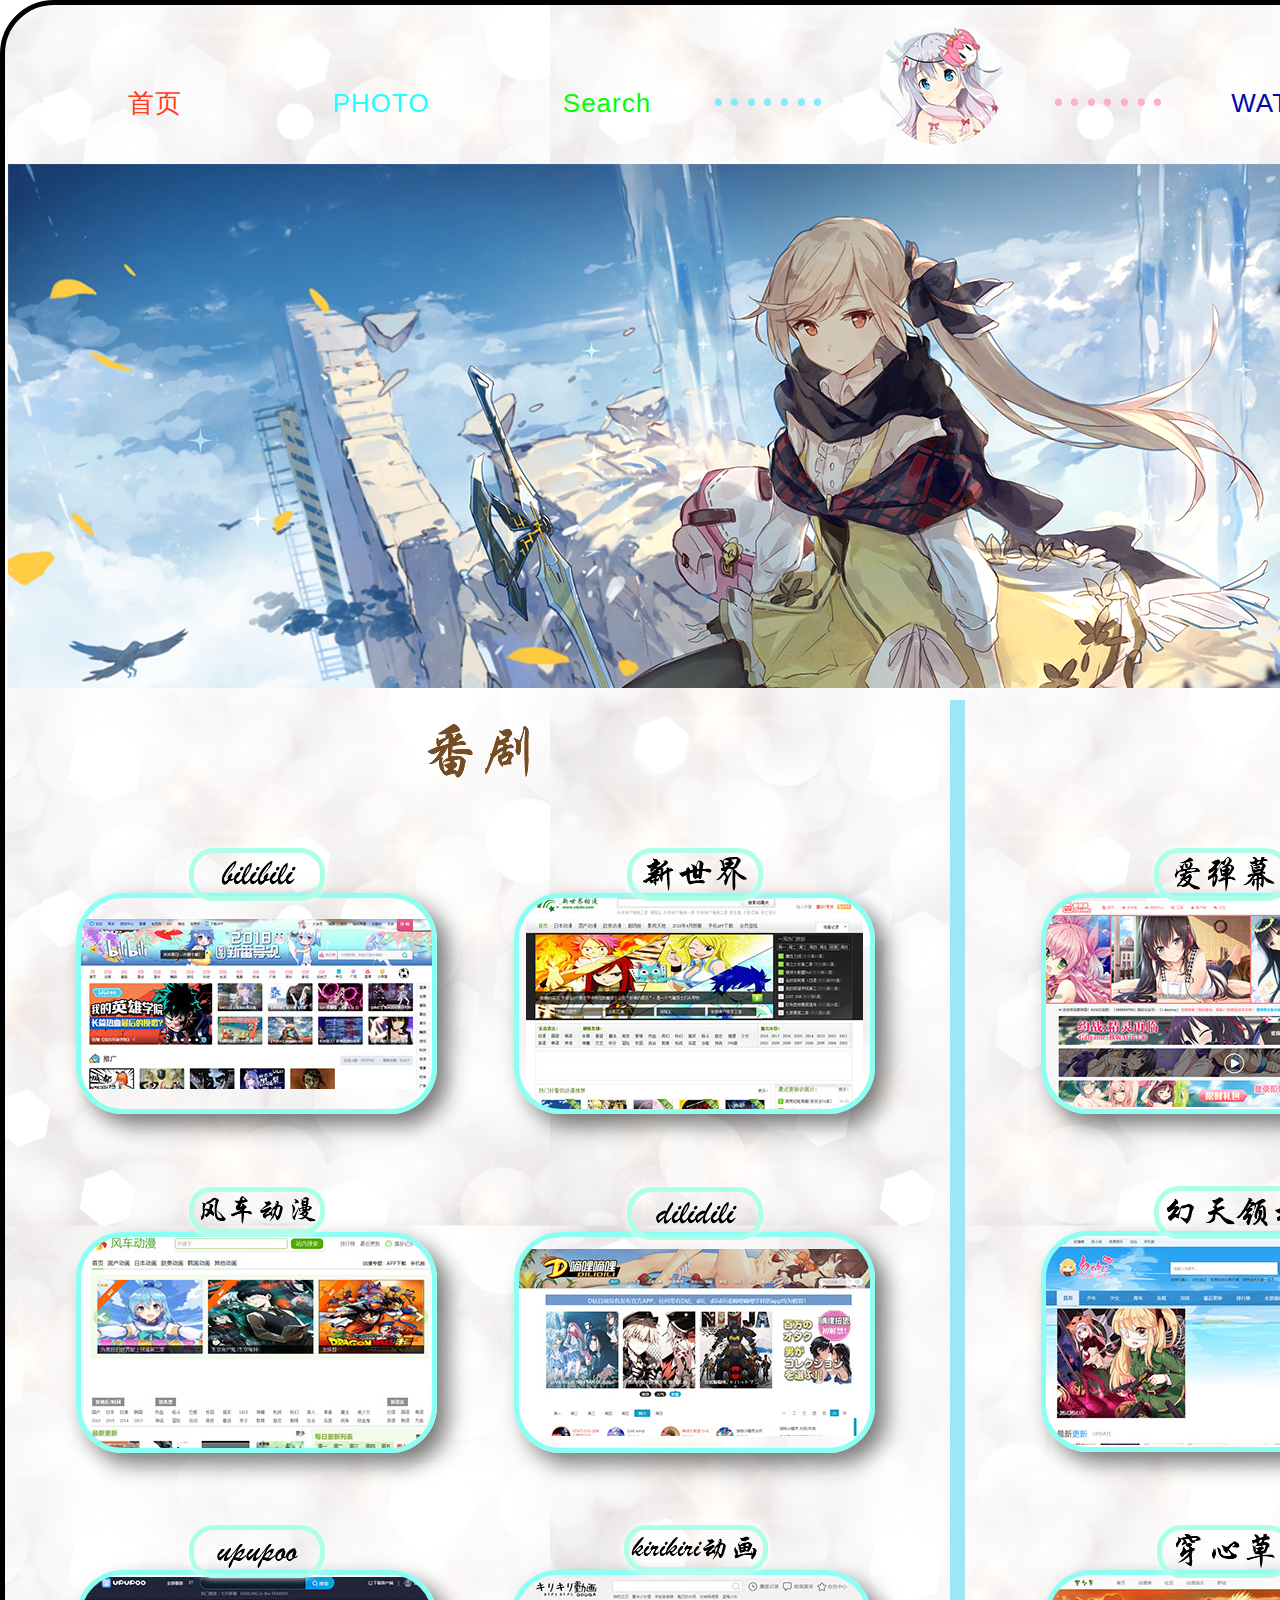
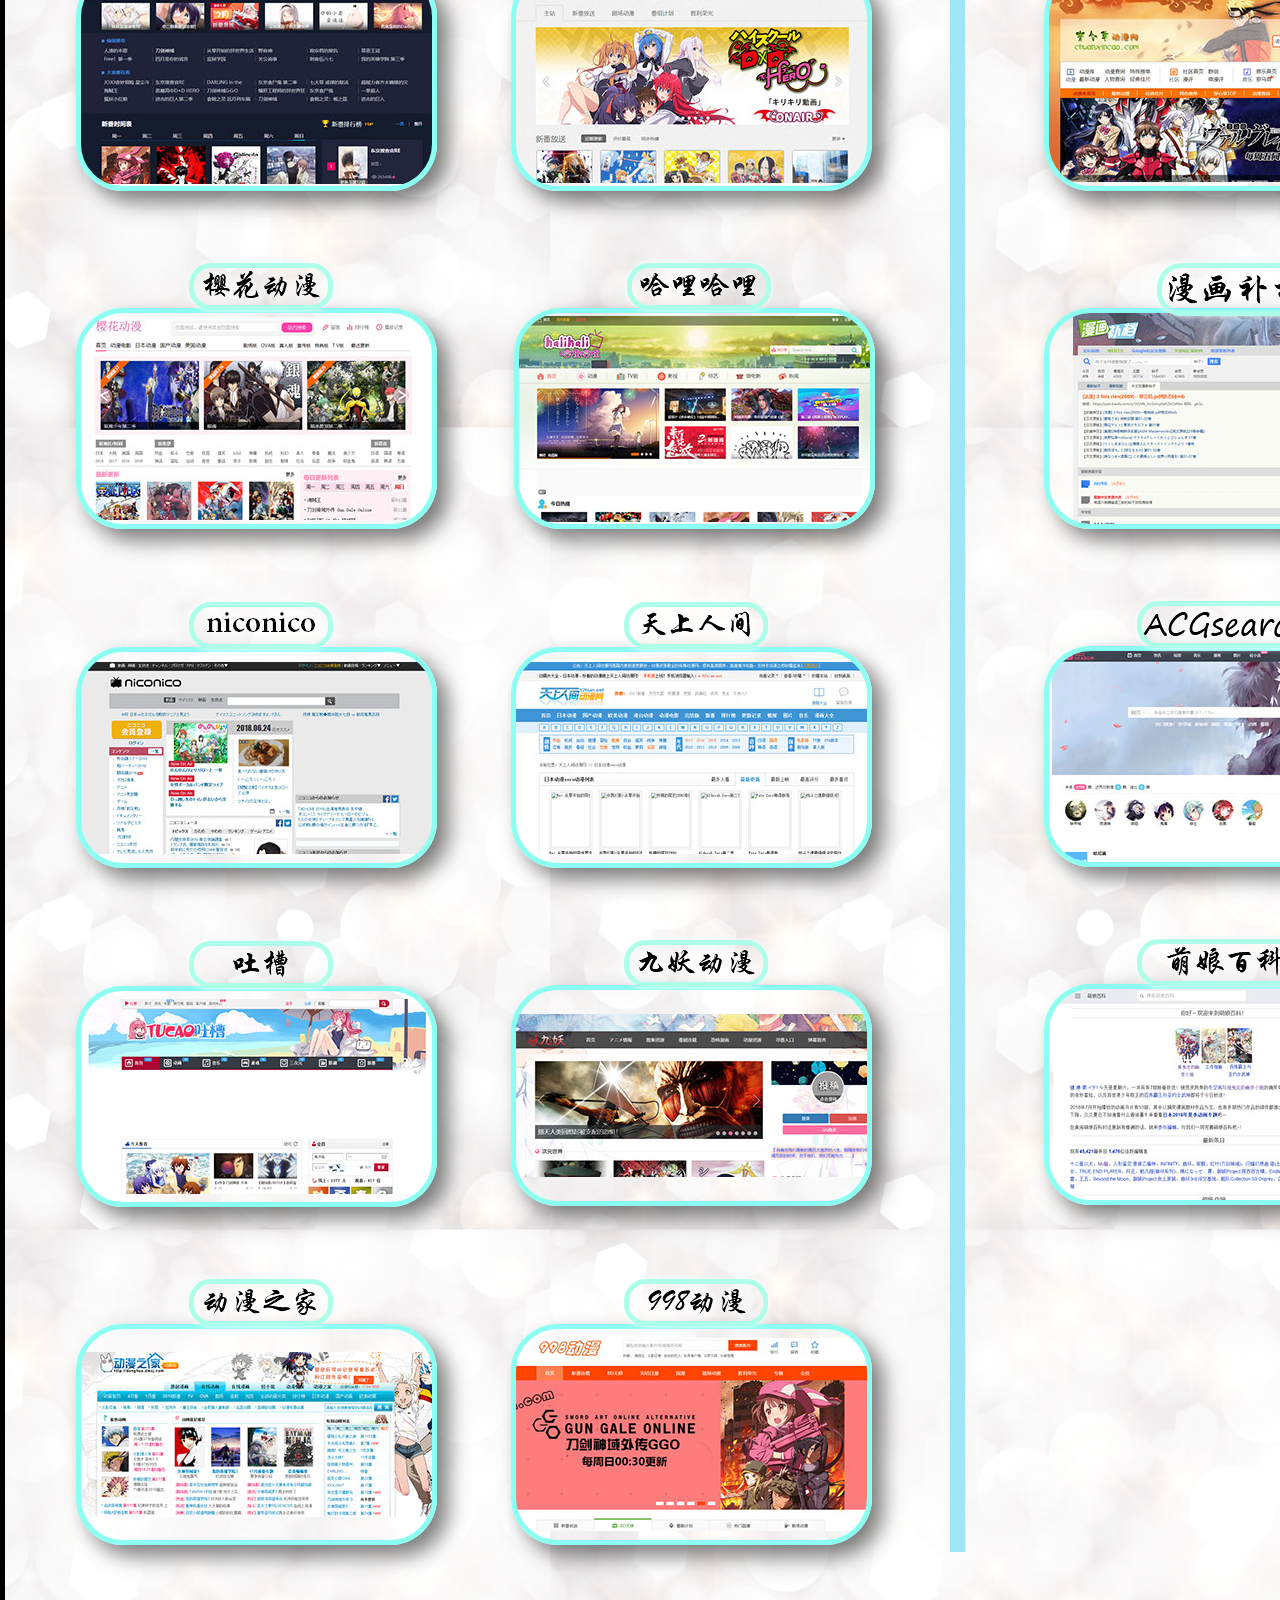
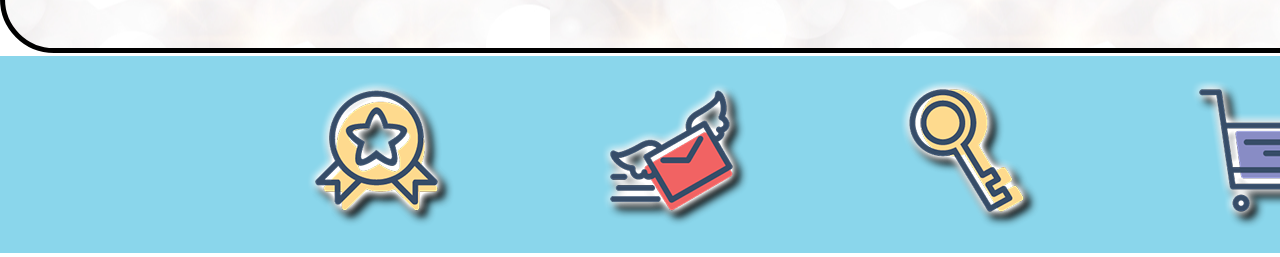
<file: watch.html>
<!DOCTYPE html>
<html class="nojs html css_verticalspacer" lang="en-US">
 <head>

  <meta http-equiv="Content-type" content="text/html;charset=UTF-8"/>
  <meta name="generator" content="2018.0.0.379"/>
  
  <script type="text/javascript">
   // Update the 'nojs'/'js' class on the html node
document.documentElement.className = document.documentElement.className.replace(/\bnojs\b/g, 'js');

// Check that all required assets are uploaded and up-to-date
if(typeof Muse == "undefined") window.Muse = {}; window.Muse.assets = {"required":["museutils.js", "museconfig.js", "jquery.musepolyfill.bgsize.js", "jquery.watch.js", "require.js", "watch.css"], "outOfDate":[]};
</script>
  
  <title>WATCH</title>
  <!-- CSS -->
  <link rel="stylesheet" type="text/css" href="css/site_global.css?crc=108750451"/>
  <link rel="stylesheet" type="text/css" href="css/master__.css?crc=3950533180"/>
  <link rel="stylesheet" type="text/css" href="css/watch.css?crc=164780842" id="pagesheet"/>
  <!-- JS includes -->
  <!--[if lt IE 9]>
  <script src="scripts/html5shiv.js?crc=4241844378" type="text/javascript"></script>
  <![endif]-->
   </head>
 <body>

  <div class="rounded-corners clearfix" id="page"><!-- group -->
   <div class="clearfix grpelem" id="ppu9300"><!-- column -->
    <div class="clearfix colelem" id="pu9300"><!-- group -->
     <div class="clearfix grpelem" id="u9300"><!-- group -->
      <a class="nonblock nontext clearfix grpelem" id="u8473-4" href="index.html" data-href="page:U8432" target="_blank" data-IBE-flags="txtStyleSrc"><!-- content --><p id="u8473-2">首页</p></a>
      <a class="nonblock nontext clearfix grpelem" id="u8476-4" href="photo.html" data-href="page:U9276" target="_blank" data-IBE-flags="txtStyleSrc"><!-- content --><p id="u8476-2">PHOTO</p></a>
      <div class="clearfix grpelem" id="u8462"><!-- group -->
       <div class="clearfix grpelem" id="u8463"><!-- group -->
        <a class="nonblock nontext clearfix grpelem" id="u8471-4" href="search.html" data-href="page:U9721" target="_blank" data-IBE-flags="txtStyleSrc"><!-- content --><p id="u8471-2">Search</p></a>
        <div class="clearfix grpelem" id="u8464"><!-- group -->
         <div class="clip_frame grpelem" id="u8469"><!-- image -->
          <img class="block" id="u8469_img" src="images/home-.......c.png?crc=313017320" alt="" width="107" height="8"/>
         </div>
         <div class="clip_frame grpelem" id="u8467"><!-- image -->
          <img class="block" id="u8467_img" src="images/home-.......c2.png?crc=522358597" alt="" width="107" height="8"/>
         </div>
        </div>
       </div>
      </div>
      <a class="nonblock nontext MuseLinkActive clearfix grpelem" id="u8472-4" href="watch.html" data-href="page:U9681" target="_blank" data-IBE-flags="txtStyleSrc"><!-- content --><p id="u8472-2">WATCH</p></a>
      <a class="nonblock nontext clearfix grpelem" id="u8474-4" href="game.html" data-href="page:U9693" target="_blank" data-IBE-flags="txtStyleSrc"><!-- content --><p id="u8474-2">GAME</p></a>
      <a class="nonblock nontext clearfix grpelem" id="u8475-4" href="welfare.html" data-href="page:U9705" target="_blank" data-IBE-flags="txtStyleSrc"><!-- content --><p id="u8475-2">Welfare</p></a>
     </div>
     <div class="grpelem" id="u16244"><!-- simple frame --></div>
    </div>
    <div class="colelem" id="u10019"><!-- simple frame --></div>
    <div class="clearfix colelem" id="ppu10103-4"><!-- group -->
     <div class="clearfix grpelem" id="pu10103-4"><!-- column -->
      <img class="colelem" id="u10103-4" alt="番剧" width="174" height="72" src="images/u10103-4.png?crc=4214897286" data-IBE-flags="txtStyleSrc"/><!-- rasterized frame -->
      <div class="clearfix colelem" id="pu10588"><!-- group -->
       <div class="clearfix grpelem" id="u10588"><!-- group -->
        <!-- m_editable region-id="editable-static-tag-U10589" template="watch.html" data-type="html" data-ice-options="clickable" data-ice-editable="link" -->
        <a class="nonblock nontext shadow rounded-corners gs--1 museBGSize grpelem" id="u10589" href="https://www.bilibili.com/" target="_blank" data-muse-uid="U10589"><!-- simple frame --></a>
        <!-- /m_editable -->
        <img class="grpelem" id="u10590-4" alt="bilibili" width="150" height="67" src="images/u10590-4.png?crc=3791743651" data-IBE-flags="txtStyleSrc"/><!-- rasterized frame -->
       </div>
       <div class="clearfix grpelem" id="u10615"><!-- group -->
        <!-- m_editable region-id="editable-static-tag-U10616" template="watch.html" data-type="html" data-ice-options="clickable" data-ice-editable="link" -->
        <a class="nonblock nontext gs--1 shadow museBGSize grpelem" id="u10616" href="http://www.x4jdm.com/" target="_blank" data-muse-uid="U10616"><!-- simple frame --></a>
        <!-- /m_editable -->
        <img class="grpelem" id="u10617-4" alt="新世界" width="150" height="67" src="images/u10617-4.png?crc=2723282" data-IBE-flags="txtStyleSrc"/><!-- rasterized frame -->
       </div>
      </div>
      <div class="clearfix colelem" id="pu10745"><!-- group -->
       <div class="clearfix grpelem" id="u10745"><!-- column -->
        <div class="position_content" id="u10745_position_content">
         <img class="colelem" id="u10746-4" alt="风车动漫" width="150" height="61" src="images/u10746-4.png?crc=422991961" data-IBE-flags="txtStyleSrc"/><!-- rasterized frame -->
         <!-- m_editable region-id="editable-static-tag-U10747" template="watch.html" data-type="html" data-ice-options="clickable" data-ice-editable="link" -->
         <a class="nonblock nontext gs--1 shadow museBGSize colelem" id="u10747" href="http://www.fengchedm.com/" target="_blank" data-muse-uid="U10747"><!-- simple frame --></a>
         <!-- /m_editable -->
        </div>
       </div>
       <div class="clearfix grpelem" id="u10754"><!-- group -->
        <!-- m_editable region-id="editable-static-tag-U10756" template="watch.html" data-type="html" data-ice-options="clickable" data-ice-editable="link" -->
        <a class="nonblock nontext gs--1 shadow museBGSize grpelem" id="u10756" href="http://www.dilidili.wang/" target="_blank" data-muse-uid="U10756"><!-- simple frame --></a>
        <!-- /m_editable -->
        <img class="grpelem" id="u10755-4" alt="dilidili" width="150" height="67" src="images/u10755-4.png?crc=40196806" data-IBE-flags="txtStyleSrc"/><!-- rasterized frame -->
       </div>
      </div>
      <div class="clearfix colelem" id="pu11870"><!-- group -->
       <div class="clearfix grpelem" id="u11870"><!-- group -->
        <!-- m_editable region-id="editable-static-tag-U11871" template="watch.html" data-type="html" data-ice-options="clickable" data-ice-editable="link" -->
        <a class="nonblock nontext gs--1 shadow museBGSize grpelem" id="u11871" href="http://anime.upupoo.com/index" target="_blank" data-muse-uid="U11871"><!-- simple frame --></a>
        <!-- /m_editable -->
        <img class="grpelem" id="u11872-4" alt="upupoo" width="150" height="67" src="images/u11872-4.png?crc=199378138" data-IBE-flags="txtStyleSrc"/><!-- rasterized frame -->
       </div>
       <div class="clearfix grpelem" id="u11887"><!-- column -->
        <div class="position_content" id="u11887_position_content">
         <img class="colelem" id="u11889-4" alt="kirikiri动画" width="158" height="61" src="images/u11889-4.png?crc=287615164" data-IBE-flags="txtStyleSrc"/><!-- rasterized frame -->
         <!-- m_editable region-id="editable-static-tag-U11888" template="watch.html" data-type="html" data-ice-options="clickable" data-ice-editable="link" -->
         <a class="nonblock nontext gs--1 shadow museBGSize colelem" id="u11888" href="http://www.kirikiri.tv/" target="_blank" data-muse-uid="U11888"><!-- simple frame --></a>
         <!-- /m_editable -->
        </div>
       </div>
      </div>
      <div class="clearfix colelem" id="pu11904"><!-- group -->
       <div class="clearfix grpelem" id="u11904"><!-- column -->
        <div class="position_content" id="u11904_position_content">
         <img class="colelem" id="u11905-4" alt="樱花动漫" width="158" height="61" src="images/u11905-4.png?crc=165165972" data-IBE-flags="txtStyleSrc"/><!-- rasterized frame -->
         <!-- m_editable region-id="editable-static-tag-U11906" template="watch.html" data-type="html" data-ice-options="clickable" data-ice-editable="link" -->
         <a class="nonblock nontext gs--1 shadow museBGSize colelem" id="u11906" href="http://www.imomoe.com/" target="_blank" data-muse-uid="U11906"><!-- simple frame --></a>
         <!-- /m_editable -->
        </div>
       </div>
       <div class="clearfix grpelem" id="u11921"><!-- column -->
        <div class="position_content" id="u11921_position_content">
         <img class="colelem" id="u11923-4" alt="哈哩哈哩" width="158" height="61" src="images/u11923-4.png?crc=3981335835" data-IBE-flags="txtStyleSrc"/><!-- rasterized frame -->
         <!-- m_editable region-id="editable-static-tag-U11922" template="watch.html" data-type="html" data-ice-options="clickable" data-ice-editable="link" -->
         <a class="nonblock nontext gs--1 shadow museBGSize colelem" id="u11922" href="http://www.halihali.cc/" target="_blank" data-muse-uid="U11922"><!-- simple frame --></a>
         <!-- /m_editable -->
        </div>
       </div>
      </div>
      <div class="clearfix colelem" id="pu11938"><!-- group -->
       <div class="clearfix grpelem" id="u11938"><!-- column -->
        <div class="position_content" id="u11938_position_content">
         <img class="colelem" id="u11940-4" alt="niconico" width="158" height="61" src="images/u11940-4.png?crc=237583845" data-IBE-flags="txtStyleSrc"/><!-- rasterized frame -->
         <!-- m_editable region-id="editable-static-tag-U11939" template="watch.html" data-type="html" data-ice-options="clickable" data-ice-editable="link" -->
         <a class="nonblock nontext gs--1 shadow museBGSize colelem" id="u11939" href="http://www.nicovideo.jp/" target="_blank" data-muse-uid="U11939"><!-- simple frame --></a>
         <!-- /m_editable -->
        </div>
       </div>
       <div class="clearfix grpelem" id="u11956"><!-- column -->
        <div class="position_content" id="u11956_position_content">
         <img class="colelem" id="u11958-4" alt="天上人间" width="158" height="61" src="images/u11958-4.png?crc=3941967999" data-IBE-flags="txtStyleSrc"/><!-- rasterized frame -->
         <!-- m_editable region-id="editable-static-tag-U11957" template="watch.html" data-type="html" data-ice-options="clickable" data-ice-editable="link" -->
         <a class="nonblock nontext gs--1 shadow museBGSize colelem" id="u11957" href="https://www.52tian.net/----3-------/ZERO/" target="_blank" data-muse-uid="U11957"><!-- simple frame --></a>
         <!-- /m_editable -->
        </div>
       </div>
      </div>
      <div class="clearfix colelem" id="pu11973"><!-- group -->
       <div class="clearfix grpelem" id="u11973"><!-- column -->
        <div class="position_content" id="u11973_position_content">
         <img class="colelem" id="u11974-4" alt="吐槽" width="158" height="61" src="images/u11974-4.png?crc=77541462" data-IBE-flags="txtStyleSrc"/><!-- rasterized frame -->
         <!-- m_editable region-id="editable-static-tag-U11975" template="watch.html" data-type="html" data-ice-options="clickable" data-ice-editable="link" -->
         <a class="nonblock nontext gs--1 shadow museBGSize colelem" id="u11975" href="http://www.tucao.tv/" target="_blank" data-muse-uid="U11975"><!-- simple frame --></a>
         <!-- /m_editable -->
        </div>
       </div>
       <div class="clearfix grpelem" id="u11990"><!-- column -->
        <div class="position_content" id="u11990_position_content">
         <img class="colelem" id="u11992-4" alt="九妖动漫" width="158" height="61" src="images/u11992-4.png?crc=474865222" data-IBE-flags="txtStyleSrc"/><!-- rasterized frame -->
         <!-- m_editable region-id="editable-static-tag-U11991" template="watch.html" data-type="html" data-ice-options="clickable" data-ice-editable="link" -->
         <a class="nonblock nontext gs--1 shadow museBGSize colelem" id="u11991" href="http://www.91dm.cc/" target="_blank" data-muse-uid="U11991"><!-- simple frame --></a>
         <!-- /m_editable -->
        </div>
       </div>
      </div>
      <div class="clearfix colelem" id="pu12007"><!-- group -->
       <div class="clearfix grpelem" id="u12007"><!-- column -->
        <div class="position_content" id="u12007_position_content">
         <img class="colelem" id="u12009-4" alt="动漫之家" width="158" height="61" src="images/u12009-4.png?crc=349654139" data-IBE-flags="txtStyleSrc"/><!-- rasterized frame -->
         <!-- m_editable region-id="editable-static-tag-U12008" template="watch.html" data-type="html" data-ice-options="clickable" data-ice-editable="link" -->
         <a class="nonblock nontext gs--1 shadow museBGSize colelem" id="u12008" href="http://donghua.dmzj.com/" target="_blank" data-muse-uid="U12008"><!-- simple frame --></a>
         <!-- /m_editable -->
        </div>
       </div>
       <div class="clearfix grpelem" id="u12024"><!-- column -->
        <div class="position_content" id="u12024_position_content">
         <img class="colelem" id="u12026-4" alt="998动漫" width="158" height="61" src="images/u12026-4.png?crc=369054790" data-IBE-flags="txtStyleSrc"/><!-- rasterized frame -->
         <!-- m_editable region-id="editable-static-tag-U12025" template="watch.html" data-type="html" data-ice-options="clickable" data-ice-editable="link" -->
         <a class="nonblock nontext gs--1 shadow museBGSize colelem" id="u12025" href="http://www.998dm.com/" target="_blank" data-muse-uid="U12025"><!-- simple frame --></a>
         <!-- /m_editable -->
        </div>
       </div>
      </div>
     </div>
     <div class="grpelem" id="u10038"><!-- content --></div>
     <div class="clearfix grpelem" id="pu10106-4"><!-- column -->
      <img class="colelem" id="u10106-4" alt="漫画及资讯" width="308" height="72" src="images/u10106-4.png?crc=4002930159" data-IBE-flags="txtStyleSrc"/><!-- rasterized frame -->
      <div class="clearfix colelem" id="pu10727"><!-- group -->
       <div class="clearfix grpelem" id="u10727"><!-- group -->
        <!-- m_editable region-id="editable-static-tag-U10729" template="watch.html" data-type="html" data-ice-options="clickable" data-ice-editable="link" -->
        <a class="nonblock nontext gs--1 shadow museBGSize grpelem" id="u10729" href="https://idanmu.at/" target="_blank" data-muse-uid="U10729"><!-- simple frame --></a>
        <!-- /m_editable -->
        <img class="grpelem" id="u10728-4" alt="爱弹幕" width="150" height="67" src="images/u10728-4.png?crc=523986823" data-IBE-flags="txtStyleSrc"/><!-- rasterized frame -->
       </div>
       <div class="clearfix grpelem" id="u10736"><!-- group -->
        <!-- m_editable region-id="editable-static-tag-U10738" template="watch.html" data-type="html" data-ice-options="clickable" data-ice-editable="link" -->
        <a class="nonblock nontext gs--1 shadow museBGSize grpelem" id="u10738" href="http://www.ishuhui.com/" target="_blank" data-muse-uid="U10738"><!-- simple frame --></a>
        <!-- /m_editable -->
        <img class="grpelem" id="u10737-4" alt="鼠绘漫画" width="170" height="67" src="images/u10737-4.png?crc=4223111152" data-IBE-flags="txtStyleSrc"/><!-- rasterized frame -->
       </div>
      </div>
      <div class="clearfix colelem" id="pu12057"><!-- group -->
       <div class="clearfix grpelem" id="u12057"><!-- group -->
        <!-- m_editable region-id="editable-static-tag-U12059" template="watch.html" data-type="html" data-ice-options="clickable" data-ice-editable="link" -->
        <a class="nonblock nontext gs--1 shadow museBGSize grpelem" id="u12059" href="https://www.comicmoe.net/" target="_blank" data-muse-uid="U12059"><!-- simple frame --></a>
        <!-- /m_editable -->
        <img class="grpelem" id="u12058-4" alt="幻天领域" width="175" height="67" src="images/u12058-4.png?crc=4205641630" data-IBE-flags="txtStyleSrc"/><!-- rasterized frame -->
       </div>
       <div class="clearfix grpelem" id="u12074"><!-- group -->
        <!-- m_editable region-id="editable-static-tag-U12076" template="watch.html" data-type="html" data-ice-options="clickable" data-ice-editable="link" -->
        <a class="nonblock nontext gs--1 shadow museBGSize grpelem" id="u12076" href="http://m.kukudm.com/" target="_blank" data-muse-uid="U12076"><!-- simple frame --></a>
        <!-- /m_editable -->
        <img class="grpelem" id="u12075-4" alt="kuku漫画" width="150" height="67" src="images/u12075-4.png?crc=4015809618" data-IBE-flags="txtStyleSrc"/><!-- rasterized frame -->
       </div>
      </div>
      <div class="clearfix colelem" id="pu12091"><!-- group -->
       <div class="clearfix grpelem" id="u12091"><!-- group -->
        <!-- m_editable region-id="editable-static-tag-U12093" template="watch.html" data-type="html" data-ice-options="clickable" data-ice-editable="link" -->
        <a class="nonblock nontext gs--1 shadow museBGSize grpelem" id="u12093" href="http://www.chuanxincao.com/anime/#" target="_blank" data-muse-uid="U12093"><!-- simple frame --></a>
        <!-- /m_editable -->
        <img class="grpelem" id="u12092-4" alt="穿心草" width="150" height="67" src="images/u12092-4.png?crc=186698550" data-IBE-flags="txtStyleSrc"/><!-- rasterized frame -->
       </div>
       <div class="clearfix grpelem" id="u12108"><!-- column -->
        <div class="position_content" id="u12108_position_content">
         <img class="colelem" id="u12110-4" alt="动画人物数据库" width="234" height="61" src="images/u12110-4.png?crc=368844903" data-IBE-flags="txtStyleSrc"/><!-- rasterized frame -->
         <!-- m_editable region-id="editable-static-tag-U12109" template="watch.html" data-type="html" data-ice-options="clickable" data-ice-editable="link" -->
         <a class="nonblock nontext gs--1 shadow museBGSize colelem" id="u12109" href="http://www.animecharactersdatabase.com/cn/index.php" target="_blank" data-muse-uid="U12109"><!-- simple frame --></a>
         <!-- /m_editable -->
        </div>
       </div>
      </div>
      <div class="clearfix colelem" id="pu12125"><!-- group -->
       <div class="clearfix grpelem" id="u12125"><!-- group -->
        <!-- m_editable region-id="editable-static-tag-U12126" template="watch.html" data-type="html" data-ice-options="clickable" data-ice-editable="link" -->
        <a class="nonblock nontext gs--1 shadow museBGSize grpelem" id="u12126" href="https://www.manhuabudang.com/" target="_blank" data-muse-uid="U12126"><!-- simple frame --></a>
        <!-- /m_editable -->
        <img class="grpelem" id="u12127-4" alt="漫画补档" width="170" height="67" src="images/u12127-4.png?crc=4021431714" data-IBE-flags="txtStyleSrc"/><!-- rasterized frame -->
       </div>
       <div class="clearfix grpelem" id="u12142"><!-- group -->
        <!-- m_editable region-id="editable-static-tag-U12144" template="watch.html" data-type="html" data-ice-options="clickable" data-ice-editable="link" -->
        <a class="nonblock nontext gs--1 shadow museBGSize grpelem" id="u12144" href="http://kamidm.com/" target="_blank" data-muse-uid="U12144"><!-- simple frame --></a>
        <!-- /m_editable -->
        <img class="grpelem" id="u12143-4" alt="卡密动漫" width="170" height="67" src="images/u12143-4.png?crc=182531148" data-IBE-flags="txtStyleSrc"/><!-- rasterized frame -->
       </div>
      </div>
      <div class="clearfix colelem" id="pu12159"><!-- group -->
       <div class="clearfix grpelem" id="u12159"><!-- column -->
        <div class="position_content" id="u12159_position_content">
         <img class="colelem" id="u12160-4" alt="ACGsearch" width="190" height="61" src="images/u12160-4.png?crc=395809499" data-IBE-flags="txtStyleSrc"/><!-- rasterized frame -->
         <!-- m_editable region-id="editable-static-tag-U12161" template="watch.html" data-type="html" data-ice-options="clickable" data-ice-editable="link" -->
         <a class="nonblock nontext gs--1 shadow museBGSize colelem" id="u12161" href="http://www.searchacg.com/" target="_blank" data-muse-uid="U12161"><!-- simple frame --></a>
         <!-- /m_editable -->
        </div>
       </div>
       <div class="clearfix grpelem" id="u15837"><!-- column -->
        <div class="position_content" id="u15837_position_content">
         <img class="colelem" id="u15838-4" alt="萌享" width="190" height="61" src="images/u15838-4.png?crc=4179899541" data-IBE-flags="txtStyleSrc"/><!-- rasterized frame -->
         <!-- m_editable region-id="editable-static-tag-U15839" template="watch.html" data-type="html" data-ice-options="clickable" data-ice-editable="link" -->
         <a class="nonblock nontext gs--1 shadow museBGSize colelem" id="u15839" href="http://moeshare.com/" target="_blank" data-muse-uid="U15839"><!-- simple frame --></a>
         <!-- /m_editable -->
        </div>
       </div>
      </div>
      <div class="clearfix colelem" id="u16840"><!-- column -->
       <div class="position_content" id="u16840_position_content">
        <img class="colelem" id="u16841-4" alt="萌娘百科" width="190" height="61" src="images/u16841-4.png?crc=359234549" data-IBE-flags="txtStyleSrc"/><!-- rasterized frame -->
        <!-- m_editable region-id="editable-static-tag-U16842" template="watch.html" data-type="html" data-ice-options="clickable" data-ice-editable="link" -->
        <a class="nonblock nontext gs--1 shadow museBGSize colelem" id="u16842" href="https://m.moegirl.org/Mainpage" target="_blank" data-muse-uid="U16842"><!-- simple frame --></a>
        <!-- /m_editable -->
       </div>
      </div>
     </div>
    </div>
   </div>
   <div class="verticalspacer" data-offset-top="3152" data-content-above-spacer="3151" data-content-below-spacer="221"></div>
   <div class="browser_width grpelem" id="u12238-bw">
    <div id="u12238"><!-- group -->
     <div class="clearfix" id="u12238_align_to_page">
      <div class="grpelem" id="u12239"><!-- rasterized frame --></div>
      <div class="grpelem" id="u12240"><!-- rasterized frame --></div>
      <div class="grpelem" id="u12242"><!-- rasterized frame --></div>
      <div class="grpelem" id="u12241"><!-- rasterized frame --></div>
      <div class="grpelem" id="u12243"><!-- rasterized frame --></div>
     </div>
    </div>
   </div>
  </div>
  <!-- Other scripts -->
  <script type="text/javascript">
   // Decide weather to suppress missing file error or not based on preference setting
var suppressMissingFileError = false
</script>
  <script type="text/javascript">
   window.Muse.assets.check=function(d){if(!window.Muse.assets.checked){window.Muse.assets.checked=!0;var b={},c=function(a,b){if(window.getComputedStyle){var c=window.getComputedStyle(a,null);return c&&c.getPropertyValue(b)||c&&c[b]||""}if(document.documentElement.currentStyle)return(c=a.currentStyle)&&c[b]||a.style&&a.style[b]||"";return""},a=function(a){if(a.match(/^rgb/))return a=a.replace(/\s+/g,"").match(/([\d\,]+)/gi)[0].split(","),(parseInt(a[0])<<16)+(parseInt(a[1])<<8)+parseInt(a[2]);if(a.match(/^\#/))return parseInt(a.substr(1),
16);return 0},g=function(g){for(var f=document.getElementsByTagName("link"),h=0;h<f.length;h++)if("text/css"==f[h].type){var i=(f[h].href||"").match(/\/?css\/([\w\-]+\.css)\?crc=(\d+)/);if(!i||!i[1]||!i[2])break;b[i[1]]=i[2]}f=document.createElement("div");f.className="version";f.style.cssText="display:none; width:1px; height:1px;";document.getElementsByTagName("body")[0].appendChild(f);for(h=0;h<Muse.assets.required.length;){var i=Muse.assets.required[h],l=i.match(/([\w\-\.]+)\.(\w+)$/),k=l&&l[1]?
l[1]:null,l=l&&l[2]?l[2]:null;switch(l.toLowerCase()){case "css":k=k.replace(/\W/gi,"_").replace(/^([^a-z])/gi,"_$1");f.className+=" "+k;k=a(c(f,"color"));l=a(c(f,"backgroundColor"));k!=0||l!=0?(Muse.assets.required.splice(h,1),"undefined"!=typeof b[i]&&(k!=b[i]>>>24||l!=(b[i]&16777215))&&Muse.assets.outOfDate.push(i)):h++;f.className="version";break;case "js":h++;break;default:throw Error("Unsupported file type: "+l);}}d?d().jquery!="1.8.3"&&Muse.assets.outOfDate.push("jquery-1.8.3.min.js"):Muse.assets.required.push("jquery-1.8.3.min.js");
f.parentNode.removeChild(f);if(Muse.assets.outOfDate.length||Muse.assets.required.length)f="服务器上的某些文件可能缺失或不正确。请在清除浏览器高速缓存后重试。如果问题仍然存在，请联系网站作者。",g&&Muse.assets.outOfDate.length&&(f+="\nOut of date: "+Muse.assets.outOfDate.join(",")),g&&Muse.assets.required.length&&(f+="\nMissing: "+Muse.assets.required.join(",")),suppressMissingFileError?(f+="\nUse SuppressMissingFileError key in AppPrefs.xml to show missing file error pop up.",console.log(f)):alert(f)};location&&location.search&&location.search.match&&location.search.match(/muse_debug/gi)?
setTimeout(function(){g(!0)},5E3):g()}};
var muse_init=function(){require.config({baseUrl:""});require(["jquery","museutils","whatinput","jquery.musepolyfill.bgsize","jquery.watch"],function(d){var $ = d;$(document).ready(function(){try{
window.Muse.assets.check($);/* body */
Muse.Utils.transformMarkupToFixBrowserProblemsPreInit();/* body */
Muse.Utils.prepHyperlinks(true);/* body */
Muse.Utils.resizeHeight('.browser_width');/* resize height */
Muse.Utils.requestAnimationFrame(function() { $('body').addClass('initialized'); });/* mark body as initialized */
Muse.Utils.makeButtonsVisibleAfterSettingMinWidth();/* body */
Muse.Utils.fullPage('#page');/* 100% height page */
Muse.Utils.showWidgetsWhenReady();/* body */
Muse.Utils.transformMarkupToFixBrowserProblems();/* body */
}catch(b){if(b&&"function"==typeof b.notify?b.notify():Muse.Assert.fail("Error calling selector function: "+b),false)throw b;}})})};

</script>
  <!-- RequireJS script -->
  <script src="scripts/require.js?crc=4157109226" type="text/javascript" async data-main="scripts/museconfig.js?crc=380897831" onload="if (requirejs) requirejs.onError = function(requireType, requireModule) { if (requireType && requireType.toString && requireType.toString().indexOf && 0 <= requireType.toString().indexOf('#scripterror')) window.Muse.assets.check(); }" onerror="window.Muse.assets.check();"></script>
   </body>
</html>
</file>
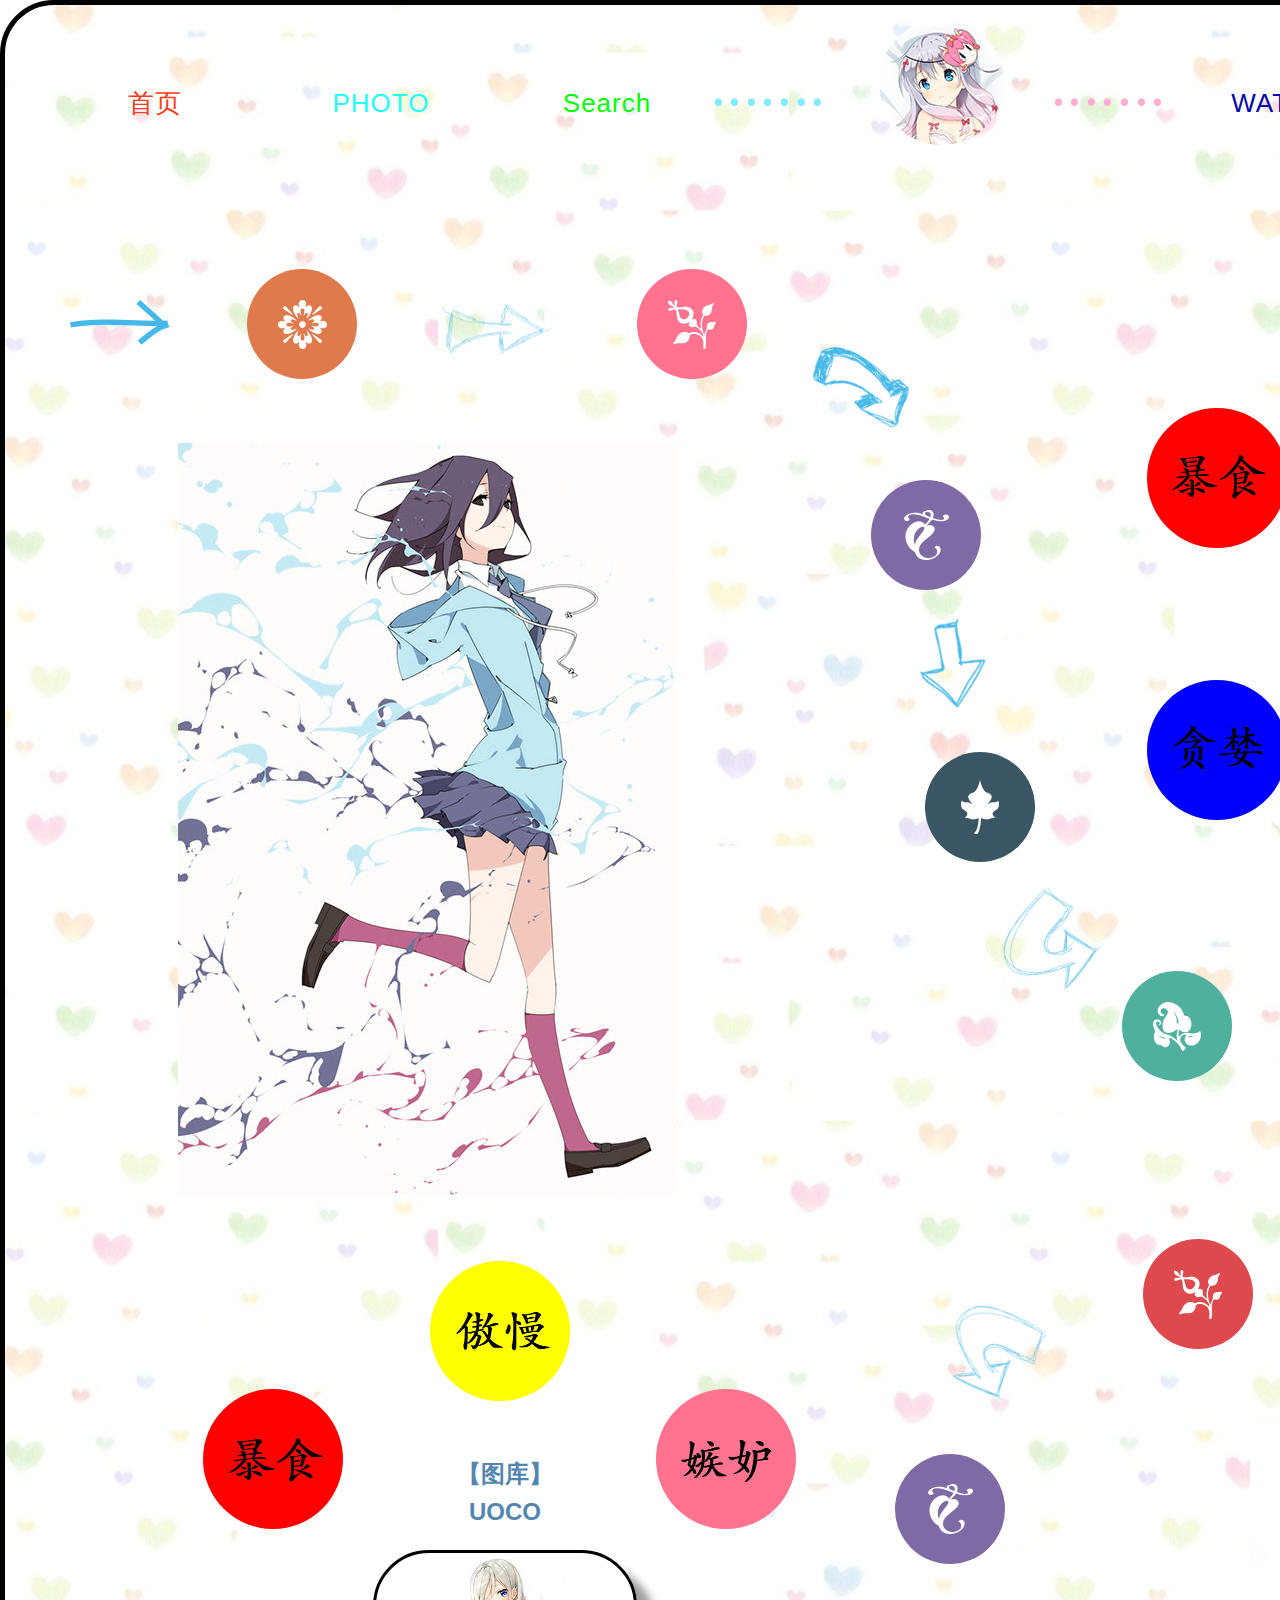
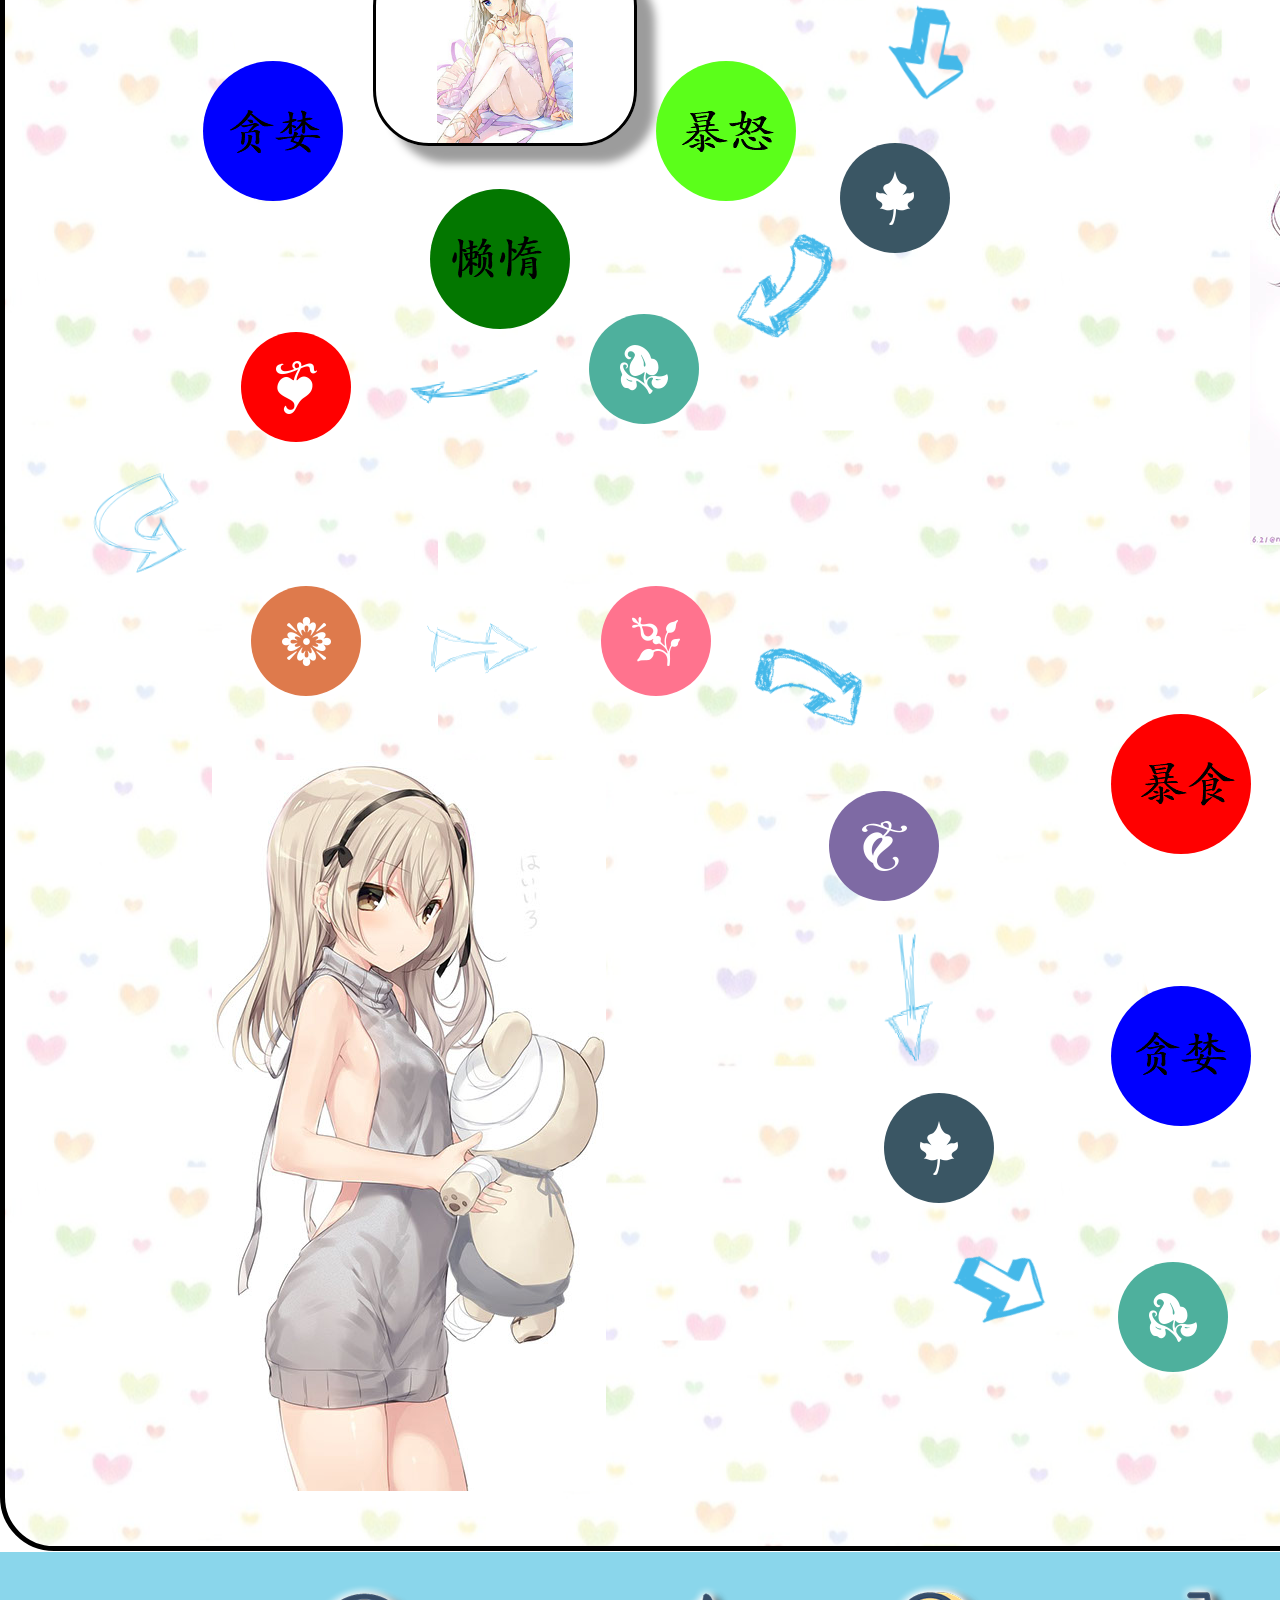
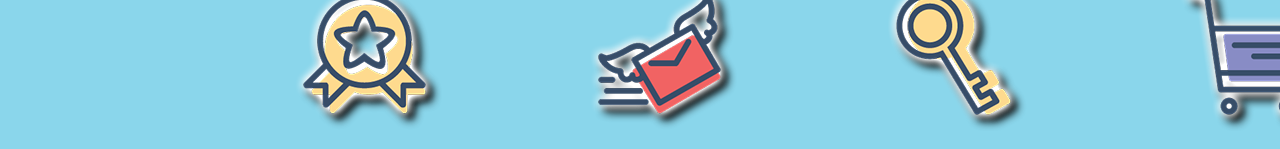
<file: welfare.html>
<!DOCTYPE html>
<html class="nojs html css_verticalspacer" lang="en-US">
 <head>

  <meta http-equiv="Content-type" content="text/html;charset=UTF-8"/>
  <meta name="generator" content="2018.0.0.379"/>
  
  <script type="text/javascript">
   // Update the 'nojs'/'js' class on the html node
document.documentElement.className = document.documentElement.className.replace(/\bnojs\b/g, 'js');

// Check that all required assets are uploaded and up-to-date
if(typeof Muse == "undefined") window.Muse = {}; window.Muse.assets = {"required":["museutils.js", "museconfig.js", "jquery.musepolyfill.bgsize.js", "webpro.js", "musewpslideshow.js", "jquery.museoverlay.js", "touchswipe.js", "jquery.watch.js", "require.js", "welfare.css"], "outOfDate":[]};
</script>
  
  <title>Welfare</title>
  <!-- CSS -->
  <link rel="stylesheet" type="text/css" href="css/site_global.css?crc=108750451"/>
  <link rel="stylesheet" type="text/css" href="css/master__.css?crc=3950533180"/>
  <link rel="stylesheet" type="text/css" href="css/welfare.css?crc=4597112" id="pagesheet"/>
  <!-- JS includes -->
  <!--[if lt IE 9]>
  <script src="scripts/html5shiv.js?crc=4241844378" type="text/javascript"></script>
  <![endif]-->
   </head>
 <body>

  <div class="rounded-corners clearfix" id="page"><!-- group -->
   <div class="clearfix grpelem" id="ppu9300"><!-- column -->
    <div class="clearfix colelem" id="pu9300"><!-- group -->
     <div class="clearfix grpelem" id="u9300"><!-- group -->
      <a class="nonblock nontext clearfix grpelem" id="u8473-4" href="index.html" data-href="page:U8432" target="_blank" data-IBE-flags="txtStyleSrc"><!-- content --><p id="u8473-2">首页</p></a>
      <a class="nonblock nontext clearfix grpelem" id="u8476-4" href="photo.html" data-href="page:U9276" target="_blank" data-IBE-flags="txtStyleSrc"><!-- content --><p id="u8476-2">PHOTO</p></a>
      <div class="clearfix grpelem" id="u8462"><!-- group -->
       <div class="clearfix grpelem" id="u8463"><!-- group -->
        <a class="nonblock nontext clearfix grpelem" id="u8471-4" href="search.html" data-href="page:U9721" target="_blank" data-IBE-flags="txtStyleSrc"><!-- content --><p id="u8471-2">Search</p></a>
        <div class="clearfix grpelem" id="u8464"><!-- group -->
         <div class="clip_frame grpelem" id="u8469"><!-- image -->
          <img class="block" id="u8469_img" src="images/home-.......c.png?crc=313017320" alt="" width="107" height="8"/>
         </div>
         <div class="clip_frame grpelem" id="u8467"><!-- image -->
          <img class="block" id="u8467_img" src="images/home-.......c2.png?crc=522358597" alt="" width="107" height="8"/>
         </div>
        </div>
       </div>
      </div>
      <a class="nonblock nontext clearfix grpelem" id="u8472-4" href="watch.html" data-href="page:U9681" target="_blank" data-IBE-flags="txtStyleSrc"><!-- content --><p id="u8472-2">WATCH</p></a>
      <a class="nonblock nontext clearfix grpelem" id="u8474-4" href="game.html" data-href="page:U9693" target="_blank" data-IBE-flags="txtStyleSrc"><!-- content --><p id="u8474-2">GAME</p></a>
      <a class="nonblock nontext MuseLinkActive clearfix grpelem" id="u8475-4" href="welfare.html" data-href="page:U9705" target="_blank" data-IBE-flags="txtStyleSrc"><!-- content --><p id="u8475-2">Welfare</p></a>
     </div>
     <div class="grpelem" id="u16244"><!-- simple frame --></div>
    </div>
    <div class="clearfix colelem" id="pu12820"><!-- group -->
     <div class="clearfix grpelem" id="u12820"><!-- group -->
      <a class="nonblock nontext grpelem" id="u12798" href="http://www.searchacg.com/" data-mu-ie-matrix="progid:DXImageTransform.Microsoft.Matrix(M11=0.5299,M12=-0.848,M21=0.848,M22=0.5299,SizingMethod='auto expand')" data-mu-ie-matrix-dx="-8" data-mu-ie-matrix-dy="-26"><!-- rasterized frame --><!-- m_editable region-id="editable-static-tag-U12798-BP_infinity" template="welfare.html" data-type="html" data-ice-options="clickable" data-ice-editable="link" --><img id="u12798_img" alt="" width="103" height="77" src="images/fill%206-u12798.png?crc=43493267" data-muse-uid="U12798"/><!-- /m_editable --></a>
     </div>
     <img class="grpelem" id="u13609" alt="" width="110" height="51" src="images/fill%203-u13609.png?crc=233667202"/><!-- rasterized frame -->
     <img class="grpelem" id="u13619" alt="" width="156" height="61" src="images/fill%204-u13619.png?crc=4138558670"/><!-- rasterized frame -->
     <div class="grpelem" id="u13629" data-mu-ie-matrix="progid:DXImageTransform.Microsoft.Matrix(M11=0.2079,M12=-0.9781,M21=0.9781,M22=0.2079,SizingMethod='auto expand')" data-mu-ie-matrix-dx="2" data-mu-ie-matrix-dy="-17"><!-- rasterized frame -->
      <img id="u13629_img" alt="" width="88" height="67" src="images/fill%2012-u13629.png?crc=3989685725"/>
     </div>
     <div class="PamphletWidget clearfix grpelem" id="pamphletu14672"><!-- none box -->
      <div class="popup_anchor" id="u14677popup">
       <div class="ContainerGroup clearfix" id="u14677"><!-- stack box -->
        <div class="Container clearfix grpelem" id="u14698"><!-- group -->
         <div class="rounded-corners clearfix grpelem" id="u14703"><!-- column -->
          <!-- m_editable region-id="editable-static-tag-U14702-BP_infinity" template="welfare.html" data-type="html" data-ice-options="disableImageResize,link,txtStyleTarget" -->
          <div class="clearfix colelem" id="u14702-6" data-muse-uid="U14702" data-muse-type="txt_frame" data-IBE-flags="txtStyleSrc"><!-- content -->
           <p>【导航】</p>
           <p>哎呦绅士</p>
          </div>
          <!-- /m_editable -->
          <!-- m_editable region-id="editable-static-tag-U14700-BP_infinity" template="welfare.html" data-type="html" data-ice-options="disableImageResize,link,clickable,txtStyleTarget" data-ice-editable="link" -->
          <a class="nonblock nontext shadow rounded-corners gs2 museBGSize clearfix colelem" id="u14700-3" href="http://ayss18.com/app/index.html" target="_blank" data-muse-uid="U14700" data-muse-type="txt_frame" data-IBE-flags="txtStyleSrc"><!-- content --><p>&nbsp;</p></a>
          <!-- /m_editable -->
         </div>
         <div class="rounded-corners Big-Circle grpelem" id="u14704" data-mu-ie-matrix="progid:DXImageTransform.Microsoft.Matrix(M11=0,M12=-1,M21=1,M22=0,SizingMethod='auto expand')" data-mu-ie-matrix-dx="0" data-mu-ie-matrix-dy="0"><!-- simple frame --></div>
         <div class="Big-Circle grpelem" id="u14707" data-mu-ie-matrix="progid:DXImageTransform.Microsoft.Matrix(M11=0,M12=-1,M21=1,M22=0,SizingMethod='auto expand')" data-mu-ie-matrix-dx="0" data-mu-ie-matrix-dy="0"><!-- simple frame --></div>
         <div class="Big-Circle grpelem" id="u14699" data-mu-ie-matrix="progid:DXImageTransform.Microsoft.Matrix(M11=0,M12=-1,M21=1,M22=0,SizingMethod='auto expand')" data-mu-ie-matrix-dx="0" data-mu-ie-matrix-dy="0"><!-- simple frame --></div>
         <div class="Big-Circle grpelem" id="u14705" data-mu-ie-matrix="progid:DXImageTransform.Microsoft.Matrix(M11=0,M12=-1,M21=1,M22=0,SizingMethod='auto expand')" data-mu-ie-matrix-dx="0" data-mu-ie-matrix-dy="0"><!-- simple frame --></div>
         <div class="Big-Circle grpelem" id="u14701" data-mu-ie-matrix="progid:DXImageTransform.Microsoft.Matrix(M11=0,M12=-1,M21=1,M22=0,SizingMethod='auto expand')" data-mu-ie-matrix-dx="0" data-mu-ie-matrix-dy="0"><!-- simple frame --></div>
         <div class="Big-Circle grpelem" id="u14706" data-mu-ie-matrix="progid:DXImageTransform.Microsoft.Matrix(M11=0,M12=-1,M21=1,M22=0,SizingMethod='auto expand')" data-mu-ie-matrix-dx="0" data-mu-ie-matrix-dy="0"><!-- simple frame --></div>
        </div>
        <div class="Container invi clearfix grpelem" id="u14718"><!-- group -->
         <div class="rounded-corners clearfix grpelem" id="u14721"><!-- column -->
          <!-- m_editable region-id="editable-static-tag-U14719-BP_infinity" template="welfare.html" data-type="html" data-ice-options="disableImageResize,link,txtStyleTarget" -->
          <div class="clearfix colelem" id="u14719-6" data-muse-uid="U14719" data-muse-type="txt_frame" data-IBE-flags="txtStyleSrc"><!-- content -->
           <p>【综合】</p>
           <p>萌幻之乡</p>
          </div>
          <!-- /m_editable -->
          <!-- m_editable region-id="editable-static-tag-U14723-BP_infinity" template="welfare.html" data-type="html" data-ice-options="disableImageResize,link,clickable,txtStyleTarget" data-ice-editable="link" -->
          <a class="nonblock nontext shadow museBGSize rounded-corners clearfix colelem" id="u14723-3" href="https://huan.moe/" target="_blank" data-muse-uid="U14723" data-muse-type="txt_frame" data-IBE-flags="txtStyleSrc"><!-- content --><p>&nbsp;</p></a>
          <!-- /m_editable -->
         </div>
         <div class="Big-Circle grpelem" id="u14726" data-mu-ie-matrix="progid:DXImageTransform.Microsoft.Matrix(M11=0,M12=-1,M21=1,M22=0,SizingMethod='auto expand')" data-mu-ie-matrix-dx="0" data-mu-ie-matrix-dy="0"><!-- simple frame --></div>
         <div class="Big-Circle grpelem" id="u14725" data-mu-ie-matrix="progid:DXImageTransform.Microsoft.Matrix(M11=0,M12=-1,M21=1,M22=0,SizingMethod='auto expand')" data-mu-ie-matrix-dx="0" data-mu-ie-matrix-dy="0"><!-- simple frame --></div>
         <div class="Big-Circle grpelem" id="u14727" data-mu-ie-matrix="progid:DXImageTransform.Microsoft.Matrix(M11=0,M12=-1,M21=1,M22=0,SizingMethod='auto expand')" data-mu-ie-matrix-dx="0" data-mu-ie-matrix-dy="0"><!-- simple frame --></div>
         <div class="Big-Circle grpelem" id="u14722" data-mu-ie-matrix="progid:DXImageTransform.Microsoft.Matrix(M11=0,M12=-1,M21=1,M22=0,SizingMethod='auto expand')" data-mu-ie-matrix-dx="0" data-mu-ie-matrix-dy="0"><!-- simple frame --></div>
         <div class="Big-Circle grpelem" id="u14720" data-mu-ie-matrix="progid:DXImageTransform.Microsoft.Matrix(M11=0,M12=-1,M21=1,M22=0,SizingMethod='auto expand')" data-mu-ie-matrix-dx="0" data-mu-ie-matrix-dy="0"><!-- simple frame --></div>
         <!-- m_editable region-id="editable-static-tag-U14724" template="welfare.html" data-type="html" data-ice-options="clickable" data-ice-editable="link" -->
         <a class="nonblock nontext Big-Circle grpelem" id="u14724" href="https://huan.moe/" data-muse-uid="U14724" data-mu-ie-matrix="progid:DXImageTransform.Microsoft.Matrix(M11=0,M12=-1,M21=1,M22=0,SizingMethod='auto expand')" data-mu-ie-matrix-dx="0" data-mu-ie-matrix-dy="0"><!-- simple frame --></a>
         <!-- /m_editable -->
        </div>
        <div class="Container invi clearfix grpelem" id="u14688"><!-- group -->
         <div class="rounded-corners clearfix grpelem" id="u14693"><!-- column -->
          <!-- m_editable region-id="editable-static-tag-U14689-BP_infinity" template="welfare.html" data-type="html" data-ice-options="disableImageResize,link,clickable,txtStyleTarget" data-ice-editable="link" -->
          <a class="nonblock nontext clearfix colelem" id="u14689-6" href="https://ht.acgbuster.com/" data-muse-uid="U14689" data-muse-type="txt_frame" data-IBE-flags="txtStyleSrc"><!-- content --><p>【综合】</p><p>面码buster</p></a>
          <!-- /m_editable -->
          <!-- m_editable region-id="editable-static-tag-U14692-BP_infinity" template="welfare.html" data-type="html" data-ice-options="disableImageResize,link,clickable,txtStyleTarget" data-ice-editable="link" -->
          <a class="nonblock nontext gs2 shadow museBGSize clearfix colelem" id="u14692-3" href="https://ht.acgbuster.com/" target="_blank" data-muse-uid="U14692" data-muse-type="txt_frame" data-IBE-flags="txtStyleSrc"><!-- content --><p>&nbsp;</p></a>
          <!-- /m_editable -->
         </div>
         <div class="Big-Circle grpelem" id="u14697" data-mu-ie-matrix="progid:DXImageTransform.Microsoft.Matrix(M11=0,M12=-1,M21=1,M22=0,SizingMethod='auto expand')" data-mu-ie-matrix-dx="0" data-mu-ie-matrix-dy="0"><!-- simple frame --></div>
         <div class="Big-Circle grpelem" id="u14690" data-mu-ie-matrix="progid:DXImageTransform.Microsoft.Matrix(M11=0,M12=-1,M21=1,M22=0,SizingMethod='auto expand')" data-mu-ie-matrix-dx="0" data-mu-ie-matrix-dy="0"><!-- simple frame --></div>
         <div class="Big-Circle grpelem" id="u14691" data-mu-ie-matrix="progid:DXImageTransform.Microsoft.Matrix(M11=0,M12=-1,M21=1,M22=0,SizingMethod='auto expand')" data-mu-ie-matrix-dx="0" data-mu-ie-matrix-dy="0"><!-- simple frame --></div>
         <div class="Big-Circle grpelem" id="u14694" data-mu-ie-matrix="progid:DXImageTransform.Microsoft.Matrix(M11=0,M12=-1,M21=1,M22=0,SizingMethod='auto expand')" data-mu-ie-matrix-dx="0" data-mu-ie-matrix-dy="0"><!-- simple frame --></div>
         <div class="Big-Circle grpelem" id="u14695" data-mu-ie-matrix="progid:DXImageTransform.Microsoft.Matrix(M11=0,M12=-1,M21=1,M22=0,SizingMethod='auto expand')" data-mu-ie-matrix-dx="0" data-mu-ie-matrix-dy="0"><!-- simple frame --></div>
         <div class="Big-Circle grpelem" id="u14696" data-mu-ie-matrix="progid:DXImageTransform.Microsoft.Matrix(M11=0,M12=-1,M21=1,M22=0,SizingMethod='auto expand')" data-mu-ie-matrix-dx="0" data-mu-ie-matrix-dy="0"><!-- simple frame --></div>
        </div>
        <div class="Container invi clearfix grpelem" id="u14708"><!-- group -->
         <div class="rounded-corners clearfix grpelem" id="u14715"><!-- column -->
          <!-- m_editable region-id="editable-static-tag-U14712-BP_infinity" template="welfare.html" data-type="html" data-ice-options="disableImageResize,link,txtStyleTarget" -->
          <div class="clearfix colelem" id="u14712-6" data-muse-uid="U14712" data-muse-type="txt_frame" data-IBE-flags="txtStyleSrc"><!-- content -->
           <p>【里番】</p>
           <p>萌番喵</p>
          </div>
          <!-- /m_editable -->
          <!-- m_editable region-id="editable-static-tag-U14709-BP_infinity" template="welfare.html" data-type="html" data-ice-options="disableImageResize,link,clickable,txtStyleTarget" data-ice-editable="link" -->
          <a class="nonblock nontext gs2 shadow museBGSize clearfix colelem" id="u14709-3" href="http://548aaav.cn/s0.1/" target="_blank" data-muse-uid="U14709" data-muse-type="txt_frame" data-IBE-flags="txtStyleSrc"><!-- content --><p>&nbsp;</p></a>
          <!-- /m_editable -->
         </div>
         <div class="Big-Circle grpelem" id="u14717" data-mu-ie-matrix="progid:DXImageTransform.Microsoft.Matrix(M11=0,M12=-1,M21=1,M22=0,SizingMethod='auto expand')" data-mu-ie-matrix-dx="0" data-mu-ie-matrix-dy="0"><!-- simple frame --></div>
         <div class="Big-Circle grpelem" id="u14710" data-mu-ie-matrix="progid:DXImageTransform.Microsoft.Matrix(M11=0,M12=-1,M21=1,M22=0,SizingMethod='auto expand')" data-mu-ie-matrix-dx="0" data-mu-ie-matrix-dy="0"><!-- simple frame --></div>
         <div class="Big-Circle grpelem" id="u14714" data-mu-ie-matrix="progid:DXImageTransform.Microsoft.Matrix(M11=0,M12=-1,M21=1,M22=0,SizingMethod='auto expand')" data-mu-ie-matrix-dx="0" data-mu-ie-matrix-dy="0"><!-- simple frame --></div>
         <div class="Big-Circle grpelem" id="u14713" data-mu-ie-matrix="progid:DXImageTransform.Microsoft.Matrix(M11=0,M12=-1,M21=1,M22=0,SizingMethod='auto expand')" data-mu-ie-matrix-dx="0" data-mu-ie-matrix-dy="0"><!-- simple frame --></div>
         <div class="Big-Circle grpelem" id="u14711" data-mu-ie-matrix="progid:DXImageTransform.Microsoft.Matrix(M11=0,M12=-1,M21=1,M22=0,SizingMethod='auto expand')" data-mu-ie-matrix-dx="0" data-mu-ie-matrix-dy="0"><!-- simple frame --></div>
         <div class="Big-Circle grpelem" id="u14716" data-mu-ie-matrix="progid:DXImageTransform.Microsoft.Matrix(M11=0,M12=-1,M21=1,M22=0,SizingMethod='auto expand')" data-mu-ie-matrix-dx="0" data-mu-ie-matrix-dy="0"><!-- simple frame --></div>
        </div>
        <div class="Container invi clearfix grpelem" id="u14728"><!-- group -->
         <div class="rounded-corners clearfix grpelem" id="u14732"><!-- column -->
          <!-- m_editable region-id="editable-static-tag-U14734-BP_infinity" template="welfare.html" data-type="html" data-ice-options="disableImageResize,link,txtStyleTarget" -->
          <div class="clearfix colelem" id="u14734-6" data-muse-uid="U14734" data-muse-type="txt_frame" data-IBE-flags="txtStyleSrc"><!-- content -->
           <p>【游戏】</p>
           <p>PinnPinn</p>
          </div>
          <!-- /m_editable -->
          <!-- m_editable region-id="editable-static-tag-U14736-BP_infinity" template="welfare.html" data-type="html" data-ice-options="disableImageResize,link,clickable,txtStyleTarget" data-ice-editable="link" -->
          <a class="nonblock nontext gs2 shadow museBGSize clearfix colelem" id="u14736-3" href="http://www.pinnpinn.com/" target="_blank" data-muse-uid="U14736" data-muse-type="txt_frame" data-IBE-flags="txtStyleSrc"><!-- content --><p>&nbsp;</p></a>
          <!-- /m_editable -->
         </div>
         <div class="Big-Circle grpelem" id="u14735" data-mu-ie-matrix="progid:DXImageTransform.Microsoft.Matrix(M11=0,M12=-1,M21=1,M22=0,SizingMethod='auto expand')" data-mu-ie-matrix-dx="0" data-mu-ie-matrix-dy="0"><!-- simple frame --></div>
         <div class="Big-Circle grpelem" id="u14731" data-mu-ie-matrix="progid:DXImageTransform.Microsoft.Matrix(M11=0,M12=-1,M21=1,M22=0,SizingMethod='auto expand')" data-mu-ie-matrix-dx="0" data-mu-ie-matrix-dy="0"><!-- simple frame --></div>
         <div class="Big-Circle grpelem" id="u14729" data-mu-ie-matrix="progid:DXImageTransform.Microsoft.Matrix(M11=0,M12=-1,M21=1,M22=0,SizingMethod='auto expand')" data-mu-ie-matrix-dx="0" data-mu-ie-matrix-dy="0"><!-- simple frame --></div>
         <div class="Big-Circle grpelem" id="u14733" data-mu-ie-matrix="progid:DXImageTransform.Microsoft.Matrix(M11=0,M12=-1,M21=1,M22=0,SizingMethod='auto expand')" data-mu-ie-matrix-dx="0" data-mu-ie-matrix-dy="0"><!-- simple frame --></div>
         <div class="Big-Circle grpelem" id="u14737" data-mu-ie-matrix="progid:DXImageTransform.Microsoft.Matrix(M11=0,M12=-1,M21=1,M22=0,SizingMethod='auto expand')" data-mu-ie-matrix-dx="0" data-mu-ie-matrix-dy="0"><!-- simple frame --></div>
         <div class="Big-Circle grpelem" id="u14730" data-mu-ie-matrix="progid:DXImageTransform.Microsoft.Matrix(M11=0,M12=-1,M21=1,M22=0,SizingMethod='auto expand')" data-mu-ie-matrix-dx="0" data-mu-ie-matrix-dy="0"><!-- simple frame --></div>
        </div>
        <div class="Container invi clearfix grpelem" id="u14678"><!-- group -->
         <div class="rounded-corners clearfix grpelem" id="u14679"><!-- column -->
          <!-- m_editable region-id="editable-static-tag-U14680-BP_infinity" template="welfare.html" data-type="html" data-ice-options="disableImageResize,link,txtStyleTarget" -->
          <div class="clearfix colelem" id="u14680-7" data-muse-uid="U14680" data-muse-type="txt_frame" data-IBE-flags="txtStyleSrc"><!-- content -->
           <p id="u14680-3"><span id="u14680">&nbsp;</span><span id="u14680-2">【综合】</span></p>
           <p id="u14680-5">好萌</p>
          </div>
          <!-- /m_editable -->
          <!-- m_editable region-id="editable-static-tag-U14684-BP_infinity" template="welfare.html" data-type="html" data-ice-options="disableImageResize,link,clickable,txtStyleTarget" data-ice-editable="link" -->
          <a class="nonblock nontext gs2 shadow museBGSize clearfix colelem" id="u14684-3" href="https://www.nicemoe.com/" target="_blank" data-muse-uid="U14684" data-muse-type="txt_frame" data-IBE-flags="txtStyleSrc"><!-- content --><p>&nbsp;</p></a>
          <!-- /m_editable -->
         </div>
         <div class="Big-Circle grpelem" id="u14687" data-mu-ie-matrix="progid:DXImageTransform.Microsoft.Matrix(M11=0,M12=-1,M21=1,M22=0,SizingMethod='auto expand')" data-mu-ie-matrix-dx="0" data-mu-ie-matrix-dy="0"><!-- simple frame --></div>
         <div class="Big-Circle grpelem" id="u14681" data-mu-ie-matrix="progid:DXImageTransform.Microsoft.Matrix(M11=0,M12=-1,M21=1,M22=0,SizingMethod='auto expand')" data-mu-ie-matrix-dx="0" data-mu-ie-matrix-dy="0"><!-- simple frame --></div>
         <div class="Big-Circle grpelem" id="u14683" data-mu-ie-matrix="progid:DXImageTransform.Microsoft.Matrix(M11=0,M12=-1,M21=1,M22=0,SizingMethod='auto expand')" data-mu-ie-matrix-dx="0" data-mu-ie-matrix-dy="0"><!-- simple frame --></div>
         <div class="Big-Circle grpelem" id="u14682" data-mu-ie-matrix="progid:DXImageTransform.Microsoft.Matrix(M11=0,M12=-1,M21=1,M22=0,SizingMethod='auto expand')" data-mu-ie-matrix-dx="0" data-mu-ie-matrix-dy="0"><!-- simple frame --></div>
         <div class="Big-Circle grpelem" id="u14685" data-mu-ie-matrix="progid:DXImageTransform.Microsoft.Matrix(M11=0,M12=-1,M21=1,M22=0,SizingMethod='auto expand')" data-mu-ie-matrix-dx="0" data-mu-ie-matrix-dy="0"><!-- simple frame --></div>
         <div class="Big-Circle grpelem" id="u14686" data-mu-ie-matrix="progid:DXImageTransform.Microsoft.Matrix(M11=0,M12=-1,M21=1,M22=0,SizingMethod='auto expand')" data-mu-ie-matrix-dx="0" data-mu-ie-matrix-dy="0"><!-- simple frame --></div>
        </div>
       </div>
      </div>
      <div class="ThumbGroup clearfix grpelem" id="u14738"><!-- none box -->
       <div class="popup_anchor" id="u14739popup">
        <div class="Thumb popup_element rounded-corners" id="u14739"><!-- simple frame --></div>
       </div>
       <div class="popup_anchor" id="u14741popup">
        <div class="Thumb popup_element rounded-corners" id="u14741"><!-- simple frame --></div>
       </div>
       <div class="popup_anchor" id="u14744popup">
        <div class="Thumb popup_element rounded-corners" id="u14744"><!-- simple frame --></div>
       </div>
       <div class="popup_anchor" id="u14742popup">
        <div class="Thumb popup_element rounded-corners" id="u14742"><!-- simple frame --></div>
       </div>
       <div class="popup_anchor" id="u14743popup">
        <div class="Thumb popup_element rounded-corners" id="u14743"><!-- simple frame --></div>
       </div>
       <div class="popup_anchor" id="u14740popup">
        <div class="Thumb popup_element rounded-corners" id="u14740"><!-- simple frame --></div>
       </div>
      </div>
     </div>
     <div class="grpelem" id="u14955" data-mu-ie-matrix="progid:DXImageTransform.Microsoft.Matrix(M11=-0.3746,M12=0.9272,M21=-0.9272,M22=-0.3746,SizingMethod='auto expand')" data-mu-ie-matrix-dx="-12" data-mu-ie-matrix-dy="-17"><!-- rasterized frame -->
      <img id="u14955_img" alt="" width="100" height="94" src="images/fill%202-u14955.png?crc=460346721"/>
     </div>
     <div class="grpelem" id="u14975" data-mu-ie-matrix="progid:DXImageTransform.Microsoft.Matrix(M11=0.0349,M12=-0.9994,M21=0.9994,M22=0.0349,SizingMethod='auto expand')" data-mu-ie-matrix-dx="24" data-mu-ie-matrix-dy="-28"><!-- rasterized frame -->
      <img id="u14975_img" alt="" width="122" height="70" src="images/fill%209-u14975.png?crc=3839681519"/>
     </div>
     <img class="grpelem" id="u14985" alt="" width="100" height="45" src="images/fill%2010-u14985.png?crc=4085651356"/><!-- rasterized frame -->
     <a class="nonblock nontext grpelem" id="u15529-4" href="https://huan.moe/" target="_blank"><!-- rasterized frame --><img id="u15529-4_img" alt="傲慢" width="140" height="141" src="images/u15529-4.png?crc=100163996" data-IBE-flags="txtStyleSrc"/></a>
     <div class="rounded-corners grpelem" id="u15800" data-mu-ie-matrix="progid:DXImageTransform.Microsoft.Matrix(M11=0.6293,M12=-0.7771,M21=0.7771,M22=0.6293,SizingMethod='auto expand')" data-mu-ie-matrix-dx="4" data-mu-ie-matrix-dy="-19"><!-- simple frame --></div>
     <div class="rounded-corners grpelem" id="u15809" data-mu-ie-matrix="progid:DXImageTransform.Microsoft.Matrix(M11=-0.5878,M12=-0.809,M21=0.809,M22=-0.5878,SizingMethod='auto expand')" data-mu-ie-matrix-dx="5" data-mu-ie-matrix-dy="-19"><!-- simple frame --></div>
     <a class="nonblock nontext grpelem" id="u15930-4" href="https://www.nicemoe.com/" target="_blank"><!-- rasterized frame --><img id="u15930-4_img" alt="暴怒" width="140" height="141" src="images/u15930-4.png?crc=3898008680" data-IBE-flags="txtStyleSrc"/></a>
     <a class="nonblock nontext grpelem" id="u15933-4" href="http://www.pinnpinn.com/" target="_blank"><!-- rasterized frame --><img id="u15933-4_img" alt="懒惰" width="140" height="141" src="images/u15933-4.png?crc=3993778677" data-IBE-flags="txtStyleSrc"/></a>
     <a class="nonblock nontext grpelem" id="u15936-4" href="http://548aaav.cn/s0.1/" target="_blank"><!-- rasterized frame --><img id="u15936-4_img" alt="贪婪" width="140" height="141" src="images/u15936-4.png?crc=354918567" data-IBE-flags="txtStyleSrc"/></a>
     <a class="nonblock nontext grpelem" id="u15939-4" href="https://ht.acgbuster.com/" target="_blank"><!-- rasterized frame --><img id="u15939-4_img" alt="暴食" width="140" height="141" src="images/u15939-4.png?crc=246371519" data-IBE-flags="txtStyleSrc"/></a>
     <a class="nonblock nontext grpelem" id="u15945-4" href="http://ayss18.com/app/index.html" target="_blank"><!-- rasterized frame --><img id="u15945-4_img" alt="嫉妒" width="140" height="141" src="images/u15945-4.png?crc=222516181" data-IBE-flags="txtStyleSrc"/></a>
     <div class="museBGSize grpelem" id="u17360"><!-- simple frame --></div>
    </div>
    <div class="clearfix colelem" id="pu14945"><!-- group -->
     <div class="clearfix grpelem" id="u14945"><!-- group -->
      <a class="nonblock nontext grpelem" id="u14946" href="http://www.searchacg.com/" data-mu-ie-matrix="progid:DXImageTransform.Microsoft.Matrix(M11=-0.9063,M12=-0.4226,M21=0.4226,M22=-0.9063,SizingMethod='auto expand')" data-mu-ie-matrix-dx="-13" data-mu-ie-matrix-dy="-20"><!-- rasterized frame --><!-- m_editable region-id="editable-static-tag-U14946-BP_infinity" template="welfare.html" data-type="html" data-ice-options="clickable" data-ice-editable="link" --><img id="u14946_img" alt="" width="113" height="84" src="images/fill%206-u14946.png?crc=115468134" data-muse-uid="U14946"/><!-- /m_editable --></a>
     </div>
     <div class="grpelem" id="u14965" data-mu-ie-matrix="progid:DXImageTransform.Microsoft.Matrix(M11=-0.9976,M12=-0.0698,M21=0.0698,M22=-0.9976,SizingMethod='auto expand')" data-mu-ie-matrix-dx="-1" data-mu-ie-matrix-dy="-4"><!-- rasterized frame -->
      <img id="u14965_img" alt="" width="128" height="27" src="images/fill%205-u14965.png?crc=3937298044"/>
     </div>
     <div class="grpelem" id="u14995" data-mu-ie-matrix="progid:DXImageTransform.Microsoft.Matrix(M11=-0.9994,M12=-0.0349,M21=0.0349,M22=-0.9994,SizingMethod='auto expand')" data-mu-ie-matrix-dx="-1" data-mu-ie-matrix-dy="-2"><!-- rasterized frame -->
      <img id="u14995_img" alt="" width="102" height="84" src="images/fill%207-u14995.png?crc=519373641"/>
     </div>
     <div class="grpelem" id="u15005" data-mu-ie-matrix="progid:DXImageTransform.Microsoft.Matrix(M11=-0.1564,M12=-0.9877,M21=0.9877,M22=-0.1564,SizingMethod='auto expand')" data-mu-ie-matrix-dx="-1" data-mu-ie-matrix-dy="-12"><!-- rasterized frame -->
      <img id="u15005_img" alt="" width="92" height="80" src="images/fill%2011-u15005.png?crc=3763686567"/>
     </div>
     <div class="grpelem" id="u15262" data-mu-ie-matrix="progid:DXImageTransform.Microsoft.Matrix(M11=0.809,M12=0.5878,M21=-0.5878,M22=0.809,SizingMethod='auto expand')" data-mu-ie-matrix-dx="-18" data-mu-ie-matrix-dy="-20"><!-- rasterized frame -->
      <img id="u15262_img" alt="" width="100" height="94" src="images/fill%202-u15262.png?crc=460346721"/>
     </div>
     <div class="PamphletWidget clearfix grpelem" id="pamphletu15948"><!-- none box -->
      <div class="popup_anchor" id="u15958popup">
       <div class="ContainerGroup clearfix" id="u15958"><!-- stack box -->
        <div class="Container clearfix grpelem" id="u15979"><!-- group -->
         <div class="rounded-corners clearfix grpelem" id="u15981"><!-- column -->
          <!-- m_editable region-id="editable-static-tag-U15983-BP_infinity" template="welfare.html" data-type="html" data-ice-options="disableImageResize,link,clickable,txtStyleTarget" data-ice-editable="link" -->
          <a class="nonblock nontext clearfix colelem" id="u15983-6" href="https://ht.acgbuster.com/" data-muse-uid="U15983" data-muse-type="txt_frame" data-IBE-flags="txtStyleSrc"><!-- content --><p>【图库】</p><p>UOCO</p></a>
          <!-- /m_editable -->
          <!-- m_editable region-id="editable-static-tag-U15987-BP_infinity" template="welfare.html" data-type="html" data-ice-options="disableImageResize,link,clickable,txtStyleTarget" data-ice-editable="link" -->
          <a class="nonblock nontext gs2 shadow museBGSize clearfix colelem" id="u15987-3" href="https://ht.acgbuster.com/" target="_blank" data-muse-uid="U15987" data-muse-type="txt_frame" data-IBE-flags="txtStyleSrc"><!-- content --><p>&nbsp;</p></a>
          <!-- /m_editable -->
         </div>
         <div class="Big-Circle grpelem" id="u15980" data-mu-ie-matrix="progid:DXImageTransform.Microsoft.Matrix(M11=0,M12=-1,M21=1,M22=0,SizingMethod='auto expand')" data-mu-ie-matrix-dx="0" data-mu-ie-matrix-dy="0"><!-- simple frame --></div>
         <div class="Big-Circle grpelem" id="u15985" data-mu-ie-matrix="progid:DXImageTransform.Microsoft.Matrix(M11=0,M12=-1,M21=1,M22=0,SizingMethod='auto expand')" data-mu-ie-matrix-dx="0" data-mu-ie-matrix-dy="0"><!-- simple frame --></div>
         <div class="Big-Circle grpelem" id="u15988" data-mu-ie-matrix="progid:DXImageTransform.Microsoft.Matrix(M11=0,M12=-1,M21=1,M22=0,SizingMethod='auto expand')" data-mu-ie-matrix-dx="0" data-mu-ie-matrix-dy="0"><!-- simple frame --></div>
         <div class="Big-Circle grpelem" id="u15982" data-mu-ie-matrix="progid:DXImageTransform.Microsoft.Matrix(M11=0,M12=-1,M21=1,M22=0,SizingMethod='auto expand')" data-mu-ie-matrix-dx="0" data-mu-ie-matrix-dy="0"><!-- simple frame --></div>
         <div class="Big-Circle grpelem" id="u15984" data-mu-ie-matrix="progid:DXImageTransform.Microsoft.Matrix(M11=0,M12=-1,M21=1,M22=0,SizingMethod='auto expand')" data-mu-ie-matrix-dx="0" data-mu-ie-matrix-dy="0"><!-- simple frame --></div>
         <div class="Big-Circle grpelem" id="u15986" data-mu-ie-matrix="progid:DXImageTransform.Microsoft.Matrix(M11=0,M12=-1,M21=1,M22=0,SizingMethod='auto expand')" data-mu-ie-matrix-dx="0" data-mu-ie-matrix-dy="0"><!-- simple frame --></div>
        </div>
        <div class="Container invi clearfix grpelem" id="u15969"><!-- group -->
         <div class="rounded-corners clearfix grpelem" id="u15970"><!-- column -->
          <!-- m_editable region-id="editable-static-tag-U15978-BP_infinity" template="welfare.html" data-type="html" data-ice-options="disableImageResize,link,txtStyleTarget" -->
          <div class="clearfix colelem" id="u15978-6" data-muse-uid="U15978" data-muse-type="txt_frame" data-IBE-flags="txtStyleSrc"><!-- content -->
           <p>【导航】</p>
           <p>绅士导航</p>
          </div>
          <!-- /m_editable -->
          <!-- m_editable region-id="editable-static-tag-U15973-BP_infinity" template="welfare.html" data-type="html" data-ice-options="disableImageResize,link,clickable,txtStyleTarget" data-ice-editable="link" -->
          <a class="nonblock nontext gs2 shadow museBGSize clearfix colelem" id="u15973-3" href="http://ayss18.com/app/index.html" target="_blank" data-muse-uid="U15973" data-muse-type="txt_frame" data-IBE-flags="txtStyleSrc"><!-- content --><p>&nbsp;</p></a>
          <!-- /m_editable -->
         </div>
         <div class="Big-Circle grpelem" id="u15972" data-mu-ie-matrix="progid:DXImageTransform.Microsoft.Matrix(M11=0,M12=-1,M21=1,M22=0,SizingMethod='auto expand')" data-mu-ie-matrix-dx="0" data-mu-ie-matrix-dy="0"><!-- simple frame --></div>
         <div class="Big-Circle grpelem" id="u15976" data-mu-ie-matrix="progid:DXImageTransform.Microsoft.Matrix(M11=0,M12=-1,M21=1,M22=0,SizingMethod='auto expand')" data-mu-ie-matrix-dx="0" data-mu-ie-matrix-dy="0"><!-- simple frame --></div>
         <div class="Big-Circle grpelem" id="u15971" data-mu-ie-matrix="progid:DXImageTransform.Microsoft.Matrix(M11=0,M12=-1,M21=1,M22=0,SizingMethod='auto expand')" data-mu-ie-matrix-dx="0" data-mu-ie-matrix-dy="0"><!-- simple frame --></div>
         <div class="Big-Circle grpelem" id="u15977" data-mu-ie-matrix="progid:DXImageTransform.Microsoft.Matrix(M11=0,M12=-1,M21=1,M22=0,SizingMethod='auto expand')" data-mu-ie-matrix-dx="0" data-mu-ie-matrix-dy="0"><!-- simple frame --></div>
         <div class="Big-Circle grpelem" id="u15975" data-mu-ie-matrix="progid:DXImageTransform.Microsoft.Matrix(M11=0,M12=-1,M21=1,M22=0,SizingMethod='auto expand')" data-mu-ie-matrix-dx="0" data-mu-ie-matrix-dy="0"><!-- simple frame --></div>
         <div class="Big-Circle grpelem" id="u15974" data-mu-ie-matrix="progid:DXImageTransform.Microsoft.Matrix(M11=0,M12=-1,M21=1,M22=0,SizingMethod='auto expand')" data-mu-ie-matrix-dx="0" data-mu-ie-matrix-dy="0"><!-- simple frame --></div>
        </div>
        <div class="Container invi clearfix grpelem" id="u15999"><!-- group -->
         <div class="rounded-corners clearfix grpelem" id="u16004"><!-- column -->
          <!-- m_editable region-id="editable-static-tag-U16006-BP_infinity" template="welfare.html" data-type="html" data-ice-options="disableImageResize,link,txtStyleTarget" -->
          <div class="clearfix colelem" id="u16006-6" data-muse-uid="U16006" data-muse-type="txt_frame" data-IBE-flags="txtStyleSrc"><!-- content -->
           <p>【综合】</p>
           <p>二次元圣地</p>
          </div>
          <!-- /m_editable -->
          <!-- m_editable region-id="editable-static-tag-U16002-BP_infinity" template="welfare.html" data-type="html" data-ice-options="disableImageResize,link,clickable,txtStyleTarget" data-ice-editable="link" -->
          <a class="nonblock nontext shadow museBGSize rounded-corners clearfix colelem" id="u16002-3" href="https://huan.moe/" target="_blank" data-muse-uid="U16002" data-muse-type="txt_frame" data-IBE-flags="txtStyleSrc"><!-- content --><p>&nbsp;</p></a>
          <!-- /m_editable -->
         </div>
         <div class="Big-Circle grpelem" id="u16001" data-mu-ie-matrix="progid:DXImageTransform.Microsoft.Matrix(M11=0,M12=-1,M21=1,M22=0,SizingMethod='auto expand')" data-mu-ie-matrix-dx="0" data-mu-ie-matrix-dy="0"><!-- simple frame --></div>
         <div class="Big-Circle grpelem" id="u16007" data-mu-ie-matrix="progid:DXImageTransform.Microsoft.Matrix(M11=0,M12=-1,M21=1,M22=0,SizingMethod='auto expand')" data-mu-ie-matrix-dx="0" data-mu-ie-matrix-dy="0"><!-- simple frame --></div>
         <div class="Big-Circle grpelem" id="u16000" data-mu-ie-matrix="progid:DXImageTransform.Microsoft.Matrix(M11=0,M12=-1,M21=1,M22=0,SizingMethod='auto expand')" data-mu-ie-matrix-dx="0" data-mu-ie-matrix-dy="0"><!-- simple frame --></div>
         <div class="Big-Circle grpelem" id="u16008" data-mu-ie-matrix="progid:DXImageTransform.Microsoft.Matrix(M11=0,M12=-1,M21=1,M22=0,SizingMethod='auto expand')" data-mu-ie-matrix-dx="0" data-mu-ie-matrix-dy="0"><!-- simple frame --></div>
         <div class="Big-Circle grpelem" id="u16005" data-mu-ie-matrix="progid:DXImageTransform.Microsoft.Matrix(M11=0,M12=-1,M21=1,M22=0,SizingMethod='auto expand')" data-mu-ie-matrix-dx="0" data-mu-ie-matrix-dy="0"><!-- simple frame --></div>
         <!-- m_editable region-id="editable-static-tag-U16003" template="welfare.html" data-type="html" data-ice-options="clickable" data-ice-editable="link" -->
         <a class="nonblock nontext Big-Circle grpelem" id="u16003" href="https://huan.moe/" data-muse-uid="U16003" data-mu-ie-matrix="progid:DXImageTransform.Microsoft.Matrix(M11=0,M12=-1,M21=1,M22=0,SizingMethod='auto expand')" data-mu-ie-matrix-dx="0" data-mu-ie-matrix-dy="0"><!-- simple frame --></a>
         <!-- /m_editable -->
        </div>
        <div class="Container invi clearfix grpelem" id="u15989"><!-- group -->
         <div class="rounded-corners clearfix grpelem" id="u15997"><!-- column -->
          <!-- m_editable region-id="editable-static-tag-U15995-BP_infinity" template="welfare.html" data-type="html" data-ice-options="disableImageResize,link,txtStyleTarget" -->
          <div class="clearfix colelem" id="u15995-6" data-muse-uid="U15995" data-muse-type="txt_frame" data-IBE-flags="txtStyleSrc"><!-- content -->
           <p>【社区】</p>
           <p>圣灵社区</p>
          </div>
          <!-- /m_editable -->
          <!-- m_editable region-id="editable-static-tag-U15998-BP_infinity" template="welfare.html" data-type="html" data-ice-options="disableImageResize,link,clickable,txtStyleTarget" data-ice-editable="link" -->
          <a class="nonblock nontext gs2 shadow museBGSize clearfix colelem" id="u15998-3" href="http://548aaav.cn/s0.1/" target="_blank" data-muse-uid="U15998" data-muse-type="txt_frame" data-IBE-flags="txtStyleSrc"><!-- content --><p>&nbsp;</p></a>
          <!-- /m_editable -->
         </div>
         <div class="Big-Circle grpelem" id="u15992" data-mu-ie-matrix="progid:DXImageTransform.Microsoft.Matrix(M11=0,M12=-1,M21=1,M22=0,SizingMethod='auto expand')" data-mu-ie-matrix-dx="0" data-mu-ie-matrix-dy="0"><!-- simple frame --></div>
         <div class="Big-Circle grpelem" id="u15993" data-mu-ie-matrix="progid:DXImageTransform.Microsoft.Matrix(M11=0,M12=-1,M21=1,M22=0,SizingMethod='auto expand')" data-mu-ie-matrix-dx="0" data-mu-ie-matrix-dy="0"><!-- simple frame --></div>
         <div class="Big-Circle grpelem" id="u15990" data-mu-ie-matrix="progid:DXImageTransform.Microsoft.Matrix(M11=0,M12=-1,M21=1,M22=0,SizingMethod='auto expand')" data-mu-ie-matrix-dx="0" data-mu-ie-matrix-dy="0"><!-- simple frame --></div>
         <div class="Big-Circle grpelem" id="u15994" data-mu-ie-matrix="progid:DXImageTransform.Microsoft.Matrix(M11=0,M12=-1,M21=1,M22=0,SizingMethod='auto expand')" data-mu-ie-matrix-dx="0" data-mu-ie-matrix-dy="0"><!-- simple frame --></div>
         <div class="Big-Circle grpelem" id="u15991" data-mu-ie-matrix="progid:DXImageTransform.Microsoft.Matrix(M11=0,M12=-1,M21=1,M22=0,SizingMethod='auto expand')" data-mu-ie-matrix-dx="0" data-mu-ie-matrix-dy="0"><!-- simple frame --></div>
         <div class="Big-Circle grpelem" id="u15996" data-mu-ie-matrix="progid:DXImageTransform.Microsoft.Matrix(M11=0,M12=-1,M21=1,M22=0,SizingMethod='auto expand')" data-mu-ie-matrix-dx="0" data-mu-ie-matrix-dy="0"><!-- simple frame --></div>
        </div>
        <div class="Container invi clearfix grpelem" id="u16009"><!-- group -->
         <div class="rounded-corners clearfix grpelem" id="u16013"><!-- column -->
          <!-- m_editable region-id="editable-static-tag-U16011-BP_infinity" template="welfare.html" data-type="html" data-ice-options="disableImageResize,link,txtStyleTarget" -->
          <div class="clearfix colelem" id="u16011-6" data-muse-uid="U16011" data-muse-type="txt_frame" data-IBE-flags="txtStyleSrc"><!-- content -->
           <p>【番剧】</p>
           <p>里番网</p>
          </div>
          <!-- /m_editable -->
          <!-- m_editable region-id="editable-static-tag-U16015-BP_infinity" template="welfare.html" data-type="html" data-ice-options="disableImageResize,link,clickable,txtStyleTarget" data-ice-editable="link" -->
          <a class="nonblock nontext gs2 shadow museBGSize clearfix colelem" id="u16015-3" href="http://www.pinnpinn.com/" target="_blank" data-muse-uid="U16015" data-muse-type="txt_frame" data-IBE-flags="txtStyleSrc"><!-- content --><p>&nbsp;</p></a>
          <!-- /m_editable -->
         </div>
         <div class="Big-Circle grpelem" id="u16016" data-mu-ie-matrix="progid:DXImageTransform.Microsoft.Matrix(M11=0,M12=-1,M21=1,M22=0,SizingMethod='auto expand')" data-mu-ie-matrix-dx="0" data-mu-ie-matrix-dy="0"><!-- simple frame --></div>
         <div class="Big-Circle grpelem" id="u16010" data-mu-ie-matrix="progid:DXImageTransform.Microsoft.Matrix(M11=0,M12=-1,M21=1,M22=0,SizingMethod='auto expand')" data-mu-ie-matrix-dx="0" data-mu-ie-matrix-dy="0"><!-- simple frame --></div>
         <div class="Big-Circle grpelem" id="u16014" data-mu-ie-matrix="progid:DXImageTransform.Microsoft.Matrix(M11=0,M12=-1,M21=1,M22=0,SizingMethod='auto expand')" data-mu-ie-matrix-dx="0" data-mu-ie-matrix-dy="0"><!-- simple frame --></div>
         <div class="Big-Circle grpelem" id="u16018" data-mu-ie-matrix="progid:DXImageTransform.Microsoft.Matrix(M11=0,M12=-1,M21=1,M22=0,SizingMethod='auto expand')" data-mu-ie-matrix-dx="0" data-mu-ie-matrix-dy="0"><!-- simple frame --></div>
         <div class="Big-Circle grpelem" id="u16012" data-mu-ie-matrix="progid:DXImageTransform.Microsoft.Matrix(M11=0,M12=-1,M21=1,M22=0,SizingMethod='auto expand')" data-mu-ie-matrix-dx="0" data-mu-ie-matrix-dy="0"><!-- simple frame --></div>
         <div class="Big-Circle grpelem" id="u16017" data-mu-ie-matrix="progid:DXImageTransform.Microsoft.Matrix(M11=0,M12=-1,M21=1,M22=0,SizingMethod='auto expand')" data-mu-ie-matrix-dx="0" data-mu-ie-matrix-dy="0"><!-- simple frame --></div>
        </div>
        <div class="Container invi clearfix grpelem" id="u15959"><!-- group -->
         <div class="rounded-corners clearfix grpelem" id="u15961"><!-- column -->
          <!-- m_editable region-id="editable-static-tag-U15964-BP_infinity" template="welfare.html" data-type="html" data-ice-options="disableImageResize,link,txtStyleTarget" -->
          <div class="clearfix colelem" id="u15964-7" data-muse-uid="U15964" data-muse-type="txt_frame" data-IBE-flags="txtStyleSrc"><!-- content -->
           <p id="u15964-3"><span id="u15964">&nbsp;</span><span id="u15964-2">【综合】</span></p>
           <p id="u15964-5">灵梦御所</p>
          </div>
          <!-- /m_editable -->
          <!-- m_editable region-id="editable-static-tag-U15968-BP_infinity" template="welfare.html" data-type="html" data-ice-options="disableImageResize,link,clickable,txtStyleTarget" data-ice-editable="link" -->
          <a class="nonblock nontext gs2 shadow museBGSize clearfix colelem" id="u15968-3" href="https://www.nicemoe.com/" target="_blank" data-muse-uid="U15968" data-muse-type="txt_frame" data-IBE-flags="txtStyleSrc"><!-- content --><p>&nbsp;</p></a>
          <!-- /m_editable -->
         </div>
         <div class="Big-Circle grpelem" id="u15967" data-mu-ie-matrix="progid:DXImageTransform.Microsoft.Matrix(M11=0,M12=-1,M21=1,M22=0,SizingMethod='auto expand')" data-mu-ie-matrix-dx="0" data-mu-ie-matrix-dy="0"><!-- simple frame --></div>
         <div class="Big-Circle grpelem" id="u15963" data-mu-ie-matrix="progid:DXImageTransform.Microsoft.Matrix(M11=0,M12=-1,M21=1,M22=0,SizingMethod='auto expand')" data-mu-ie-matrix-dx="0" data-mu-ie-matrix-dy="0"><!-- simple frame --></div>
         <div class="Big-Circle grpelem" id="u15960" data-mu-ie-matrix="progid:DXImageTransform.Microsoft.Matrix(M11=0,M12=-1,M21=1,M22=0,SizingMethod='auto expand')" data-mu-ie-matrix-dx="0" data-mu-ie-matrix-dy="0"><!-- simple frame --></div>
         <div class="Big-Circle grpelem" id="u15965" data-mu-ie-matrix="progid:DXImageTransform.Microsoft.Matrix(M11=0,M12=-1,M21=1,M22=0,SizingMethod='auto expand')" data-mu-ie-matrix-dx="0" data-mu-ie-matrix-dy="0"><!-- simple frame --></div>
         <div class="Big-Circle grpelem" id="u15966" data-mu-ie-matrix="progid:DXImageTransform.Microsoft.Matrix(M11=0,M12=-1,M21=1,M22=0,SizingMethod='auto expand')" data-mu-ie-matrix-dx="0" data-mu-ie-matrix-dy="0"><!-- simple frame --></div>
         <div class="Big-Circle grpelem" id="u15962" data-mu-ie-matrix="progid:DXImageTransform.Microsoft.Matrix(M11=0,M12=-1,M21=1,M22=0,SizingMethod='auto expand')" data-mu-ie-matrix-dx="0" data-mu-ie-matrix-dy="0"><!-- simple frame --></div>
        </div>
       </div>
      </div>
      <div class="ThumbGroup clearfix grpelem" id="u15949"><!-- none box -->
       <div class="popup_anchor" id="u15955popup">
        <div class="Thumb popup_element rounded-corners" id="u15955"><!-- simple frame --></div>
       </div>
       <div class="popup_anchor" id="u15950popup">
        <div class="Thumb popup_element rounded-corners" id="u15950"><!-- simple frame --></div>
       </div>
       <div class="popup_anchor" id="u15952popup">
        <div class="Thumb popup_element rounded-corners" id="u15952"><!-- simple frame --></div>
       </div>
       <div class="popup_anchor" id="u15953popup">
        <div class="Thumb popup_element rounded-corners" id="u15953"><!-- simple frame --></div>
       </div>
       <div class="popup_anchor" id="u15954popup">
        <div class="Thumb popup_element rounded-corners" id="u15954"><!-- simple frame --></div>
       </div>
       <div class="popup_anchor" id="u15951popup">
        <div class="Thumb popup_element rounded-corners" id="u15951"><!-- simple frame --></div>
       </div>
      </div>
     </div>
     <a class="nonblock nontext grpelem" id="u16176-4" href="https://bbs.tohkalove.com/portal.php" target="_blank"><!-- rasterized frame --><img id="u16176-4_img" alt="傲慢" width="140" height="141" src="images/u16176-4.png?crc=100163996" data-IBE-flags="txtStyleSrc"/></a>
     <a class="nonblock nontext grpelem" id="u16179-4" href="http://www.gal123.com/" target="_blank"><!-- rasterized frame --><img id="u16179-4_img" alt="嫉妒" width="140" height="141" src="images/u16179-4.png?crc=78853770" data-IBE-flags="txtStyleSrc"/></a>
     <a class="nonblock nontext grpelem" id="u16182-4" href="https://blog.reimu.net/" target="_blank"><!-- rasterized frame --><img id="u16182-4_img" alt="暴怒" width="140" height="141" src="images/u16182-4.png?crc=3898008680" data-IBE-flags="txtStyleSrc"/></a>
     <a class="nonblock nontext grpelem" id="u16185-4" href="https://www.lifan520.com/" target="_blank"><!-- rasterized frame --><img id="u16185-4_img" alt="懒惰" width="140" height="141" src="images/u16185-4.png?crc=3993778677" data-IBE-flags="txtStyleSrc"/></a>
     <a class="nonblock nontext grpelem" id="u16188-4" href="https://bbs.holyo.ws/forum.php" target="_blank"><!-- rasterized frame --><img id="u16188-4_img" alt="贪婪" width="140" height="141" src="images/u16188-4.png?crc=354918567" data-IBE-flags="txtStyleSrc"/></a>
     <a class="nonblock nontext grpelem" id="u16191-4" href="https://uoco.co/portal.php" target="_blank"><!-- rasterized frame --><img id="u16191-4_img" alt="暴食" width="140" height="141" src="images/u16191-4.png?crc=246371519" data-IBE-flags="txtStyleSrc"/></a>
     <div class="grpelem" id="u17198" data-mu-ie-matrix="progid:DXImageTransform.Microsoft.Matrix(M11=0.0523,M12=0.9986,M21=-0.9986,M22=0.0523,SizingMethod='auto expand')" data-mu-ie-matrix-dx="0" data-mu-ie-matrix-dy="-5"><!-- rasterized frame -->
      <img id="u17198_img" alt="" width="100" height="94" src="images/fill%202-u17198.png?crc=460346721"/>
     </div>
     <div class="museBGSize grpelem" id="u17341"><!-- simple frame --></div>
    </div>
    <div class="clearfix colelem" id="ppamphletu16973"><!-- group -->
     <div class="PamphletWidget clearfix grpelem" id="pamphletu16973"><!-- none box -->
      <div class="popup_anchor" id="u16987popup">
       <div class="ContainerGroup clearfix" id="u16987"><!-- stack box -->
        <div class="Container clearfix grpelem" id="u17028"><!-- group -->
         <div class="rounded-corners clearfix grpelem" id="u17031"><!-- column -->
          <!-- m_editable region-id="editable-static-tag-U17034-BP_infinity" template="welfare.html" data-type="html" data-ice-options="disableImageResize,link,txtStyleTarget" -->
          <div class="clearfix colelem" id="u17034-6" data-muse-uid="U17034" data-muse-type="txt_frame" data-IBE-flags="txtStyleSrc"><!-- content -->
           <p>【综合】</p>
           <p>hentai</p>
          </div>
          <!-- /m_editable -->
          <!-- m_editable region-id="editable-static-tag-U17035-BP_infinity" template="welfare.html" data-type="html" data-ice-options="disableImageResize,link,clickable,txtStyleTarget" data-ice-editable="link" -->
          <a class="nonblock nontext gs2 shadow museBGSize clearfix colelem" id="u17035-3" href="http://ayss18.com/app/index.html" target="_blank" data-muse-uid="U17035" data-muse-type="txt_frame" data-IBE-flags="txtStyleSrc"><!-- content --><p>&nbsp;</p></a>
          <!-- /m_editable -->
         </div>
         <div class="Big-Circle grpelem" id="u17029" data-mu-ie-matrix="progid:DXImageTransform.Microsoft.Matrix(M11=0,M12=-1,M21=1,M22=0,SizingMethod='auto expand')" data-mu-ie-matrix-dx="0" data-mu-ie-matrix-dy="0"><!-- simple frame --></div>
         <div class="Big-Circle grpelem" id="u17030" data-mu-ie-matrix="progid:DXImageTransform.Microsoft.Matrix(M11=0,M12=-1,M21=1,M22=0,SizingMethod='auto expand')" data-mu-ie-matrix-dx="0" data-mu-ie-matrix-dy="0"><!-- simple frame --></div>
         <div class="Big-Circle grpelem" id="u17032" data-mu-ie-matrix="progid:DXImageTransform.Microsoft.Matrix(M11=0,M12=-1,M21=1,M22=0,SizingMethod='auto expand')" data-mu-ie-matrix-dx="0" data-mu-ie-matrix-dy="0"><!-- simple frame --></div>
         <div class="Big-Circle grpelem" id="u17036" data-mu-ie-matrix="progid:DXImageTransform.Microsoft.Matrix(M11=0,M12=-1,M21=1,M22=0,SizingMethod='auto expand')" data-mu-ie-matrix-dx="0" data-mu-ie-matrix-dy="0"><!-- simple frame --></div>
         <div class="Big-Circle grpelem" id="u17033" data-mu-ie-matrix="progid:DXImageTransform.Microsoft.Matrix(M11=0,M12=-1,M21=1,M22=0,SizingMethod='auto expand')" data-mu-ie-matrix-dx="0" data-mu-ie-matrix-dy="0"><!-- simple frame --></div>
         <div class="Big-Circle grpelem" id="u17037" data-mu-ie-matrix="progid:DXImageTransform.Microsoft.Matrix(M11=0,M12=-1,M21=1,M22=0,SizingMethod='auto expand')" data-mu-ie-matrix-dx="0" data-mu-ie-matrix-dy="0"><!-- simple frame --></div>
        </div>
        <div class="Container invi clearfix grpelem" id="u17008"><!-- group -->
         <div class="rounded-corners clearfix grpelem" id="u17015"><!-- column -->
          <!-- m_editable region-id="editable-static-tag-U17012-BP_infinity" template="welfare.html" data-type="html" data-ice-options="disableImageResize,link,txtStyleTarget" -->
          <div class="clearfix colelem" id="u17012-6" data-muse-uid="U17012" data-muse-type="txt_frame" data-IBE-flags="txtStyleSrc"><!-- content -->
           <p>【loli】</p>
           <p>luli惹不起</p>
          </div>
          <!-- /m_editable -->
          <!-- m_editable region-id="editable-static-tag-U17009-BP_infinity" template="welfare.html" data-type="html" data-ice-options="disableImageResize,link,clickable,txtStyleTarget" data-ice-editable="link" -->
          <a class="nonblock nontext shadow museBGSize rounded-corners clearfix colelem" id="u17009-3" href="https://huan.moe/" target="_blank" data-muse-uid="U17009" data-muse-type="txt_frame" data-IBE-flags="txtStyleSrc"><!-- content --><p>&nbsp;</p></a>
          <!-- /m_editable -->
         </div>
         <div class="Big-Circle grpelem" id="u17011" data-mu-ie-matrix="progid:DXImageTransform.Microsoft.Matrix(M11=0,M12=-1,M21=1,M22=0,SizingMethod='auto expand')" data-mu-ie-matrix-dx="0" data-mu-ie-matrix-dy="0"><!-- simple frame --></div>
         <div class="Big-Circle grpelem" id="u17014" data-mu-ie-matrix="progid:DXImageTransform.Microsoft.Matrix(M11=0,M12=-1,M21=1,M22=0,SizingMethod='auto expand')" data-mu-ie-matrix-dx="0" data-mu-ie-matrix-dy="0"><!-- simple frame --></div>
         <div class="Big-Circle grpelem" id="u17017" data-mu-ie-matrix="progid:DXImageTransform.Microsoft.Matrix(M11=0,M12=-1,M21=1,M22=0,SizingMethod='auto expand')" data-mu-ie-matrix-dx="0" data-mu-ie-matrix-dy="0"><!-- simple frame --></div>
         <div class="Big-Circle grpelem" id="u17016" data-mu-ie-matrix="progid:DXImageTransform.Microsoft.Matrix(M11=0,M12=-1,M21=1,M22=0,SizingMethod='auto expand')" data-mu-ie-matrix-dx="0" data-mu-ie-matrix-dy="0"><!-- simple frame --></div>
         <div class="Big-Circle grpelem" id="u17013" data-mu-ie-matrix="progid:DXImageTransform.Microsoft.Matrix(M11=0,M12=-1,M21=1,M22=0,SizingMethod='auto expand')" data-mu-ie-matrix-dx="0" data-mu-ie-matrix-dy="0"><!-- simple frame --></div>
         <!-- m_editable region-id="editable-static-tag-U17010" template="welfare.html" data-type="html" data-ice-options="clickable" data-ice-editable="link" -->
         <a class="nonblock nontext Big-Circle grpelem" id="u17010" href="https://huan.moe/" data-muse-uid="U17010" data-mu-ie-matrix="progid:DXImageTransform.Microsoft.Matrix(M11=0,M12=-1,M21=1,M22=0,SizingMethod='auto expand')" data-mu-ie-matrix-dx="0" data-mu-ie-matrix-dy="0"><!-- simple frame --></a>
         <!-- /m_editable -->
        </div>
        <div class="Container invi clearfix grpelem" id="u17038"><!-- group -->
         <div class="rounded-corners clearfix grpelem" id="u17040"><!-- column -->
          <!-- m_editable region-id="editable-static-tag-U17046-BP_infinity" template="welfare.html" data-type="html" data-ice-options="disableImageResize,link,clickable,txtStyleTarget" data-ice-editable="link" -->
          <a class="nonblock nontext clearfix colelem" id="u17046-6" href="https://ht.acgbuster.com/" data-muse-uid="U17046" data-muse-type="txt_frame" data-IBE-flags="txtStyleSrc"><!-- content --><p>【综合】</p><p>面码buster</p></a>
          <!-- /m_editable -->
          <!-- m_editable region-id="editable-static-tag-U17045-BP_infinity" template="welfare.html" data-type="html" data-ice-options="disableImageResize,link,clickable,txtStyleTarget" data-ice-editable="link" -->
          <a class="nonblock nontext gs2 shadow museBGSize clearfix colelem" id="u17045-3" href="https://ht.acgbuster.com/" target="_blank" data-muse-uid="U17045" data-muse-type="txt_frame" data-IBE-flags="txtStyleSrc"><!-- content --><p>&nbsp;</p></a>
          <!-- /m_editable -->
         </div>
         <div class="Big-Circle grpelem" id="u17041" data-mu-ie-matrix="progid:DXImageTransform.Microsoft.Matrix(M11=0,M12=-1,M21=1,M22=0,SizingMethod='auto expand')" data-mu-ie-matrix-dx="0" data-mu-ie-matrix-dy="0"><!-- simple frame --></div>
         <div class="Big-Circle grpelem" id="u17042" data-mu-ie-matrix="progid:DXImageTransform.Microsoft.Matrix(M11=0,M12=-1,M21=1,M22=0,SizingMethod='auto expand')" data-mu-ie-matrix-dx="0" data-mu-ie-matrix-dy="0"><!-- simple frame --></div>
         <div class="Big-Circle grpelem" id="u17044" data-mu-ie-matrix="progid:DXImageTransform.Microsoft.Matrix(M11=0,M12=-1,M21=1,M22=0,SizingMethod='auto expand')" data-mu-ie-matrix-dx="0" data-mu-ie-matrix-dy="0"><!-- simple frame --></div>
         <div class="Big-Circle grpelem" id="u17047" data-mu-ie-matrix="progid:DXImageTransform.Microsoft.Matrix(M11=0,M12=-1,M21=1,M22=0,SizingMethod='auto expand')" data-mu-ie-matrix-dx="0" data-mu-ie-matrix-dy="0"><!-- simple frame --></div>
         <div class="Big-Circle grpelem" id="u17039" data-mu-ie-matrix="progid:DXImageTransform.Microsoft.Matrix(M11=0,M12=-1,M21=1,M22=0,SizingMethod='auto expand')" data-mu-ie-matrix-dx="0" data-mu-ie-matrix-dy="0"><!-- simple frame --></div>
         <div class="Big-Circle grpelem" id="u17043" data-mu-ie-matrix="progid:DXImageTransform.Microsoft.Matrix(M11=0,M12=-1,M21=1,M22=0,SizingMethod='auto expand')" data-mu-ie-matrix-dx="0" data-mu-ie-matrix-dy="0"><!-- simple frame --></div>
        </div>
        <div class="Container invi clearfix grpelem" id="u16988"><!-- group -->
         <div class="rounded-corners clearfix grpelem" id="u16994"><!-- column -->
          <!-- m_editable region-id="editable-static-tag-U16989-BP_infinity" template="welfare.html" data-type="html" data-ice-options="disableImageResize,link,txtStyleTarget" -->
          <div class="clearfix colelem" id="u16989-6" data-muse-uid="U16989" data-muse-type="txt_frame" data-IBE-flags="txtStyleSrc"><!-- content -->
           <p>【里番】</p>
           <p>萌番喵</p>
          </div>
          <!-- /m_editable -->
          <!-- m_editable region-id="editable-static-tag-U16993-BP_infinity" template="welfare.html" data-type="html" data-ice-options="disableImageResize,link,clickable,txtStyleTarget" data-ice-editable="link" -->
          <a class="nonblock nontext gs2 shadow museBGSize clearfix colelem" id="u16993-3" href="http://548aaav.cn/s0.1/" target="_blank" data-muse-uid="U16993" data-muse-type="txt_frame" data-IBE-flags="txtStyleSrc"><!-- content --><p>&nbsp;</p></a>
          <!-- /m_editable -->
         </div>
         <div class="Big-Circle grpelem" id="u16996" data-mu-ie-matrix="progid:DXImageTransform.Microsoft.Matrix(M11=0,M12=-1,M21=1,M22=0,SizingMethod='auto expand')" data-mu-ie-matrix-dx="0" data-mu-ie-matrix-dy="0"><!-- simple frame --></div>
         <div class="Big-Circle grpelem" id="u16990" data-mu-ie-matrix="progid:DXImageTransform.Microsoft.Matrix(M11=0,M12=-1,M21=1,M22=0,SizingMethod='auto expand')" data-mu-ie-matrix-dx="0" data-mu-ie-matrix-dy="0"><!-- simple frame --></div>
         <div class="Big-Circle grpelem" id="u16992" data-mu-ie-matrix="progid:DXImageTransform.Microsoft.Matrix(M11=0,M12=-1,M21=1,M22=0,SizingMethod='auto expand')" data-mu-ie-matrix-dx="0" data-mu-ie-matrix-dy="0"><!-- simple frame --></div>
         <div class="Big-Circle grpelem" id="u16991" data-mu-ie-matrix="progid:DXImageTransform.Microsoft.Matrix(M11=0,M12=-1,M21=1,M22=0,SizingMethod='auto expand')" data-mu-ie-matrix-dx="0" data-mu-ie-matrix-dy="0"><!-- simple frame --></div>
         <div class="Big-Circle grpelem" id="u16995" data-mu-ie-matrix="progid:DXImageTransform.Microsoft.Matrix(M11=0,M12=-1,M21=1,M22=0,SizingMethod='auto expand')" data-mu-ie-matrix-dx="0" data-mu-ie-matrix-dy="0"><!-- simple frame --></div>
         <div class="Big-Circle grpelem" id="u16997" data-mu-ie-matrix="progid:DXImageTransform.Microsoft.Matrix(M11=0,M12=-1,M21=1,M22=0,SizingMethod='auto expand')" data-mu-ie-matrix-dx="0" data-mu-ie-matrix-dy="0"><!-- simple frame --></div>
        </div>
        <div class="Container invi clearfix grpelem" id="u16998"><!-- group -->
         <div class="rounded-corners clearfix grpelem" id="u17000"><!-- column -->
          <!-- m_editable region-id="editable-static-tag-U17001-BP_infinity" template="welfare.html" data-type="html" data-ice-options="disableImageResize,link,txtStyleTarget" -->
          <div class="clearfix colelem" id="u17001-6" data-muse-uid="U17001" data-muse-type="txt_frame" data-IBE-flags="txtStyleSrc"><!-- content -->
           <p>【游戏】</p>
           <p>PinnPinn</p>
          </div>
          <!-- /m_editable -->
          <!-- m_editable region-id="editable-static-tag-U17005-BP_infinity" template="welfare.html" data-type="html" data-ice-options="disableImageResize,link,clickable,txtStyleTarget" data-ice-editable="link" -->
          <a class="nonblock nontext gs2 shadow museBGSize clearfix colelem" id="u17005-3" href="http://www.pinnpinn.com/" target="_blank" data-muse-uid="U17005" data-muse-type="txt_frame" data-IBE-flags="txtStyleSrc"><!-- content --><p>&nbsp;</p></a>
          <!-- /m_editable -->
         </div>
         <div class="Big-Circle grpelem" id="u17004" data-mu-ie-matrix="progid:DXImageTransform.Microsoft.Matrix(M11=0,M12=-1,M21=1,M22=0,SizingMethod='auto expand')" data-mu-ie-matrix-dx="0" data-mu-ie-matrix-dy="0"><!-- simple frame --></div>
         <div class="Big-Circle grpelem" id="u17006" data-mu-ie-matrix="progid:DXImageTransform.Microsoft.Matrix(M11=0,M12=-1,M21=1,M22=0,SizingMethod='auto expand')" data-mu-ie-matrix-dx="0" data-mu-ie-matrix-dy="0"><!-- simple frame --></div>
         <div class="Big-Circle grpelem" id="u16999" data-mu-ie-matrix="progid:DXImageTransform.Microsoft.Matrix(M11=0,M12=-1,M21=1,M22=0,SizingMethod='auto expand')" data-mu-ie-matrix-dx="0" data-mu-ie-matrix-dy="0"><!-- simple frame --></div>
         <div class="Big-Circle grpelem" id="u17002" data-mu-ie-matrix="progid:DXImageTransform.Microsoft.Matrix(M11=0,M12=-1,M21=1,M22=0,SizingMethod='auto expand')" data-mu-ie-matrix-dx="0" data-mu-ie-matrix-dy="0"><!-- simple frame --></div>
         <div class="Big-Circle grpelem" id="u17003" data-mu-ie-matrix="progid:DXImageTransform.Microsoft.Matrix(M11=0,M12=-1,M21=1,M22=0,SizingMethod='auto expand')" data-mu-ie-matrix-dx="0" data-mu-ie-matrix-dy="0"><!-- simple frame --></div>
         <div class="Big-Circle grpelem" id="u17007" data-mu-ie-matrix="progid:DXImageTransform.Microsoft.Matrix(M11=0,M12=-1,M21=1,M22=0,SizingMethod='auto expand')" data-mu-ie-matrix-dx="0" data-mu-ie-matrix-dy="0"><!-- simple frame --></div>
        </div>
        <div class="Container invi clearfix grpelem" id="u17018"><!-- group -->
         <div class="rounded-corners clearfix grpelem" id="u17023"><!-- column -->
          <!-- m_editable region-id="editable-static-tag-U17025-BP_infinity" template="welfare.html" data-type="html" data-ice-options="disableImageResize,link,txtStyleTarget" -->
          <div class="clearfix colelem" id="u17025-7" data-muse-uid="U17025" data-muse-type="txt_frame" data-IBE-flags="txtStyleSrc"><!-- content -->
           <p id="u17025-3"><span id="u17025">&nbsp;</span><span id="u17025-2">【综合】</span></p>
           <p id="u17025-5">MOE+</p>
          </div>
          <!-- /m_editable -->
          <!-- m_editable region-id="editable-static-tag-U17026-BP_infinity" template="welfare.html" data-type="html" data-ice-options="disableImageResize,link,clickable,txtStyleTarget" data-ice-editable="link" -->
          <a class="nonblock nontext gs2 shadow museBGSize clearfix colelem" id="u17026-3" href="https://www.nicemoe.com/" target="_blank" data-muse-uid="U17026" data-muse-type="txt_frame" data-IBE-flags="txtStyleSrc"><!-- content --><p>&nbsp;</p></a>
          <!-- /m_editable -->
         </div>
         <div class="Big-Circle grpelem" id="u17027" data-mu-ie-matrix="progid:DXImageTransform.Microsoft.Matrix(M11=0,M12=-1,M21=1,M22=0,SizingMethod='auto expand')" data-mu-ie-matrix-dx="0" data-mu-ie-matrix-dy="0"><!-- simple frame --></div>
         <div class="Big-Circle grpelem" id="u17022" data-mu-ie-matrix="progid:DXImageTransform.Microsoft.Matrix(M11=0,M12=-1,M21=1,M22=0,SizingMethod='auto expand')" data-mu-ie-matrix-dx="0" data-mu-ie-matrix-dy="0"><!-- simple frame --></div>
         <div class="Big-Circle grpelem" id="u17024" data-mu-ie-matrix="progid:DXImageTransform.Microsoft.Matrix(M11=0,M12=-1,M21=1,M22=0,SizingMethod='auto expand')" data-mu-ie-matrix-dx="0" data-mu-ie-matrix-dy="0"><!-- simple frame --></div>
         <div class="Big-Circle grpelem" id="u17020" data-mu-ie-matrix="progid:DXImageTransform.Microsoft.Matrix(M11=0,M12=-1,M21=1,M22=0,SizingMethod='auto expand')" data-mu-ie-matrix-dx="0" data-mu-ie-matrix-dy="0"><!-- simple frame --></div>
         <div class="Big-Circle grpelem" id="u17021" data-mu-ie-matrix="progid:DXImageTransform.Microsoft.Matrix(M11=0,M12=-1,M21=1,M22=0,SizingMethod='auto expand')" data-mu-ie-matrix-dx="0" data-mu-ie-matrix-dy="0"><!-- simple frame --></div>
         <div class="Big-Circle grpelem" id="u17019" data-mu-ie-matrix="progid:DXImageTransform.Microsoft.Matrix(M11=0,M12=-1,M21=1,M22=0,SizingMethod='auto expand')" data-mu-ie-matrix-dx="0" data-mu-ie-matrix-dy="0"><!-- simple frame --></div>
        </div>
       </div>
      </div>
      <div class="ThumbGroup clearfix grpelem" id="u16976"><!-- none box -->
       <div class="popup_anchor" id="u16980popup">
        <div class="Thumb popup_element rounded-corners" id="u16980"><!-- simple frame --></div>
       </div>
       <div class="popup_anchor" id="u16978popup">
        <div class="Thumb popup_element rounded-corners" id="u16978"><!-- simple frame --></div>
       </div>
       <div class="popup_anchor" id="u16979popup">
        <div class="Thumb popup_element rounded-corners" id="u16979"><!-- simple frame --></div>
       </div>
       <div class="popup_anchor" id="u16981popup">
        <div class="Thumb popup_element rounded-corners" id="u16981"><!-- simple frame --></div>
       </div>
       <div class="popup_anchor" id="u16982popup">
        <div class="Thumb popup_element rounded-corners" id="u16982"><!-- simple frame --></div>
       </div>
       <div class="popup_anchor" id="u16977popup">
        <div class="Thumb popup_element rounded-corners" id="u16977"><!-- simple frame --></div>
       </div>
      </div>
     </div>
     <img class="grpelem" id="u17205" alt="" width="110" height="51" src="images/fill%203-u17205.png?crc=233667202"/><!-- rasterized frame -->
     <div class="clearfix grpelem" id="u17212"><!-- group -->
      <a class="nonblock nontext grpelem" id="u17213" href="http://www.searchacg.com/" data-mu-ie-matrix="progid:DXImageTransform.Microsoft.Matrix(M11=0.6561,M12=-0.7547,M21=0.7547,M22=0.6561,SizingMethod='auto expand')" data-mu-ie-matrix-dx="-13" data-mu-ie-matrix-dy="-28"><!-- rasterized frame --><!-- m_editable region-id="editable-static-tag-U17213-BP_infinity" template="welfare.html" data-type="html" data-ice-options="clickable" data-ice-editable="link" --><img id="u17213_img" alt="" width="113" height="84" src="images/fill%206-u17213.png?crc=115468134" data-muse-uid="U17213"/><!-- /m_editable --></a>
     </div>
     <div class="grpelem" id="u17222" data-mu-ie-matrix="progid:DXImageTransform.Microsoft.Matrix(M11=0.0523,M12=-0.9986,M21=0.9986,M22=0.0523,SizingMethod='auto expand')" data-mu-ie-matrix-dx="36" data-mu-ie-matrix-dy="-40"><!-- rasterized frame -->
      <img id="u17222_img" alt="" width="128" height="50" src="images/fill%204-u17222.png?crc=8099373"/>
     </div>
     <div class="grpelem" id="u17229" data-mu-ie-matrix="progid:DXImageTransform.Microsoft.Matrix(M11=0.891,M12=-0.454,M21=0.454,M22=0.891,SizingMethod='auto expand')" data-mu-ie-matrix-dx="-13" data-mu-ie-matrix-dy="-17"><!-- rasterized frame -->
      <img id="u17229_img" alt="" width="92" height="80" src="images/fill%2011-u17229.png?crc=3763686567"/>
     </div>
     <img class="grpelem" id="u17236" alt="" width="100" height="45" src="images/fill%2010-u17236.png?crc=4085651356"/><!-- rasterized frame -->
     <a class="nonblock nontext grpelem" id="u17243-4" href="https://loli.gaygay.me/login1123.php" target="_blank"><!-- rasterized frame --><img id="u17243-4_img" alt="傲慢" width="140" height="141" src="images/u17243-4.png?crc=100163996" data-IBE-flags="txtStyleSrc"/></a>
     <a class="nonblock nontext grpelem" id="u17252-4" href="https://bbs.tohkalove.com/portal.php" target="_blank"><!-- rasterized frame --><img id="u17252-4_img" alt="懒惰" width="140" height="141" src="images/u17252-4.png?crc=3993778677" data-IBE-flags="txtStyleSrc"/></a>
     <a class="nonblock nontext grpelem" id="u17255-4" href="https://bbs.tohkalove.com/portal.php" target="_blank"><!-- rasterized frame --><img id="u17255-4_img" alt="贪婪" width="140" height="141" src="images/u17255-4.png?crc=354918567" data-IBE-flags="txtStyleSrc"/></a>
     <a class="nonblock nontext grpelem" id="u17258-4" href="https://bbs.tohkalove.com/portal.php" target="_blank"><!-- rasterized frame --><img id="u17258-4_img" alt="暴食" width="140" height="141" src="images/u17258-4.png?crc=246371519" data-IBE-flags="txtStyleSrc"/></a>
     <a class="nonblock nontext grpelem" id="u17273-4" href="http://www.hentaicore.net/" target="_blank"><!-- rasterized frame --><img id="u17273-4_img" alt="嫉妒" width="140" height="141" src="images/u17273-4.png?crc=78853770" data-IBE-flags="txtStyleSrc"/></a>
     <a class="nonblock nontext grpelem" id="u17279-4" href="http://moeiso.me/" target="_blank"><!-- rasterized frame --><img id="u17279-4_img" alt="暴怒" width="140" height="141" src="images/u17279-4.png?crc=3898008680" data-IBE-flags="txtStyleSrc"/></a>
     <div class="museBGSize grpelem" id="u17330"><!-- simple frame --></div>
    </div>
   </div>
   <div class="verticalspacer" data-offset-top="3092" data-content-above-spacer="3091" data-content-below-spacer="213"></div>
   <div class="browser_width grpelem" id="u12318-bw">
    <div id="u12318"><!-- group -->
     <div class="clearfix" id="u12318_align_to_page">
      <div class="grpelem" id="u12319"><!-- rasterized frame --></div>
      <div class="grpelem" id="u12320"><!-- rasterized frame --></div>
      <div class="grpelem" id="u12322"><!-- rasterized frame --></div>
      <div class="grpelem" id="u12321"><!-- rasterized frame --></div>
      <div class="grpelem" id="u12323"><!-- rasterized frame --></div>
     </div>
    </div>
   </div>
  </div>
  <div class="preload_images">
   <img class="preload" src="images/01.png?crc=3992989628" alt=""/>
   <img class="preload" src="images/02.png?crc=317958186" alt=""/>
   <img class="preload" src="images/03.png?crc=3911190818" alt=""/>
   <img class="preload" src="images/04.png?crc=154557669" alt=""/>
   <img class="preload" src="images/05.png?crc=331507193" alt=""/>
   <img class="preload" src="images/06.png?crc=4067715498" alt=""/>
  </div>
  <!-- Other scripts -->
  <script type="text/javascript">
   // Decide weather to suppress missing file error or not based on preference setting
var suppressMissingFileError = false
</script>
  <script type="text/javascript">
   window.Muse.assets.check=function(d){if(!window.Muse.assets.checked){window.Muse.assets.checked=!0;var b={},c=function(a,b){if(window.getComputedStyle){var c=window.getComputedStyle(a,null);return c&&c.getPropertyValue(b)||c&&c[b]||""}if(document.documentElement.currentStyle)return(c=a.currentStyle)&&c[b]||a.style&&a.style[b]||"";return""},a=function(a){if(a.match(/^rgb/))return a=a.replace(/\s+/g,"").match(/([\d\,]+)/gi)[0].split(","),(parseInt(a[0])<<16)+(parseInt(a[1])<<8)+parseInt(a[2]);if(a.match(/^\#/))return parseInt(a.substr(1),
16);return 0},g=function(g){for(var f=document.getElementsByTagName("link"),h=0;h<f.length;h++)if("text/css"==f[h].type){var i=(f[h].href||"").match(/\/?css\/([\w\-]+\.css)\?crc=(\d+)/);if(!i||!i[1]||!i[2])break;b[i[1]]=i[2]}f=document.createElement("div");f.className="version";f.style.cssText="display:none; width:1px; height:1px;";document.getElementsByTagName("body")[0].appendChild(f);for(h=0;h<Muse.assets.required.length;){var i=Muse.assets.required[h],l=i.match(/([\w\-\.]+)\.(\w+)$/),k=l&&l[1]?
l[1]:null,l=l&&l[2]?l[2]:null;switch(l.toLowerCase()){case "css":k=k.replace(/\W/gi,"_").replace(/^([^a-z])/gi,"_$1");f.className+=" "+k;k=a(c(f,"color"));l=a(c(f,"backgroundColor"));k!=0||l!=0?(Muse.assets.required.splice(h,1),"undefined"!=typeof b[i]&&(k!=b[i]>>>24||l!=(b[i]&16777215))&&Muse.assets.outOfDate.push(i)):h++;f.className="version";break;case "js":h++;break;default:throw Error("Unsupported file type: "+l);}}d?d().jquery!="1.8.3"&&Muse.assets.outOfDate.push("jquery-1.8.3.min.js"):Muse.assets.required.push("jquery-1.8.3.min.js");
f.parentNode.removeChild(f);if(Muse.assets.outOfDate.length||Muse.assets.required.length)f="服务器上的某些文件可能缺失或不正确。请在清除浏览器高速缓存后重试。如果问题仍然存在，请联系网站作者。",g&&Muse.assets.outOfDate.length&&(f+="\nOut of date: "+Muse.assets.outOfDate.join(",")),g&&Muse.assets.required.length&&(f+="\nMissing: "+Muse.assets.required.join(",")),suppressMissingFileError?(f+="\nUse SuppressMissingFileError key in AppPrefs.xml to show missing file error pop up.",console.log(f)):alert(f)};location&&location.search&&location.search.match&&location.search.match(/muse_debug/gi)?
setTimeout(function(){g(!0)},5E3):g()}};
var muse_init=function(){require.config({baseUrl:""});require(["jquery","museutils","whatinput","jquery.musepolyfill.bgsize","webpro","musewpslideshow","jquery.museoverlay","touchswipe","jquery.watch"],function(d){var $ = d;$(document).ready(function(){try{
window.Muse.assets.check($);/* body */
Muse.Utils.transformMarkupToFixBrowserProblemsPreInit();/* body */
Muse.Utils.prepHyperlinks(true);/* body */
Muse.Utils.resizeHeight('.browser_width');/* resize height */
Muse.Utils.requestAnimationFrame(function() { $('body').addClass('initialized'); });/* mark body as initialized */
Muse.Utils.makeButtonsVisibleAfterSettingMinWidth();/* body */
Muse.Utils.initWidget('#pamphletu14672', ['#bp_infinity'], function(elem) { return new WebPro.Widget.ContentSlideShow(elem, {contentLayout_runtime:'stack',event:'click',deactivationEvent:'none',autoPlay:false,displayInterval:3000,transitionStyle:'fading',transitionDuration:1000,hideAllContentsFirst:false,shuffle:false,enableSwipe:true,resumeAutoplay:true,resumeAutoplayInterval:3000,playOnce:false,autoActivate_runtime:false,isResponsive:false}); });/* #pamphletu14672 */
Muse.Utils.initWidget('#pamphletu15948', ['#bp_infinity'], function(elem) { return new WebPro.Widget.ContentSlideShow(elem, {contentLayout_runtime:'stack',event:'click',deactivationEvent:'none',autoPlay:false,displayInterval:3000,transitionStyle:'fading',transitionDuration:1000,hideAllContentsFirst:false,shuffle:false,enableSwipe:true,resumeAutoplay:true,resumeAutoplayInterval:3000,playOnce:false,autoActivate_runtime:false,isResponsive:false}); });/* #pamphletu15948 */
Muse.Utils.initWidget('#pamphletu16973', ['#bp_infinity'], function(elem) { return new WebPro.Widget.ContentSlideShow(elem, {contentLayout_runtime:'stack',event:'click',deactivationEvent:'none',autoPlay:false,displayInterval:3000,transitionStyle:'fading',transitionDuration:1000,hideAllContentsFirst:false,shuffle:false,enableSwipe:true,resumeAutoplay:true,resumeAutoplayInterval:3000,playOnce:false,autoActivate_runtime:false,isResponsive:false}); });/* #pamphletu16973 */
Muse.Utils.fullPage('#page');/* 100% height page */
Muse.Utils.showWidgetsWhenReady();/* body */
Muse.Utils.transformMarkupToFixBrowserProblems();/* body */
}catch(b){if(b&&"function"==typeof b.notify?b.notify():Muse.Assert.fail("Error calling selector function: "+b),false)throw b;}})})};

</script>
  <!-- RequireJS script -->
  <script src="scripts/require.js?crc=4157109226" type="text/javascript" async data-main="scripts/museconfig.js?crc=380897831" onload="if (requirejs) requirejs.onError = function(requireType, requireModule) { if (requireType && requireType.toString && requireType.toString().indexOf && 0 <= requireType.toString().indexOf('#scripterror')) window.Muse.assets.check(); }" onerror="window.Muse.assets.check();"></script>
   </body>
</html>
</file>
<file: css/site_global.css>
html{min-height:100%;min-width:100%;-ms-text-size-adjust:none;}body,div,dl,dt,dd,ul,ol,li,nav,h1,h2,h3,h4,h5,h6,pre,code,form,fieldset,legend,input,button,textarea,p,blockquote,th,td,a{margin:0px;padding:0px;border-width:0px;border-style:solid;border-color:transparent;-webkit-transform-origin:left top;-ms-transform-origin:left top;-o-transform-origin:left top;transform-origin:left top;background-repeat:no-repeat;}button.submit-btn{-moz-box-sizing:content-box;-webkit-box-sizing:content-box;box-sizing:content-box;}.transition{-webkit-transition-property:background-image,background-position,background-color,border-color,border-radius,color,font-size,font-style,font-weight,letter-spacing,line-height,text-align,box-shadow,text-shadow,opacity;transition-property:background-image,background-position,background-color,border-color,border-radius,color,font-size,font-style,font-weight,letter-spacing,line-height,text-align,box-shadow,text-shadow,opacity;}.transition *{-webkit-transition:inherit;transition:inherit;}table{border-collapse:collapse;border-spacing:0px;}fieldset,img{border:0px;border-style:solid;-webkit-transform-origin:left top;-ms-transform-origin:left top;-o-transform-origin:left top;transform-origin:left top;}address,caption,cite,code,dfn,em,strong,th,var,optgroup{font-style:inherit;font-weight:inherit;}del,ins{text-decoration:none;}li{list-style:none;}caption,th{text-align:left;}h1,h2,h3,h4,h5,h6{font-size:100%;font-weight:inherit;}input,button,textarea,select,optgroup,option{font-family:inherit;font-size:inherit;font-style:inherit;font-weight:inherit;}.form-grp input,.form-grp textarea{-webkit-appearance:none;-webkit-border-radius:0;}body{font-family:Arial, Helvetica Neue, Helvetica, sans-serif;text-align:left;font-size:14px;line-height:17px;word-wrap:break-word;text-rendering:optimizeLegibility;-moz-font-feature-settings:'liga';-ms-font-feature-settings:'liga';-webkit-font-feature-settings:'liga';font-feature-settings:'liga';}a:link{color:#0000FF;text-decoration:underline;}a:visited{color:#800080;text-decoration:underline;}a:hover{color:#0000FF;text-decoration:underline;}a:active{color:#EE0000;text-decoration:underline;}a.nontext{color:black;text-decoration:none;font-style:normal;font-weight:normal;}.ts-Stile-collegamento-predefinito--copia-copia a:link{color:#3C3C50;text-decoration:underline;}.ts-Stile-collegamento-predefinito--copia-copia a:visited{color:#7F7F7F;text-decoration:underline;}.ts-Stile-collegamento-predefinito--copia-copia a:hover{color:#7F7F7F;text-decoration:underline;}.ts-Stile-collegamento-predefinito--copia-copia a:active{color:#7F7F7F;text-decoration:underline;}.normal_text{color:#000000;direction:ltr;font-family:Arial, Helvetica Neue, Helvetica, sans-serif;font-size:14px;font-style:normal;font-weight:normal;letter-spacing:0px;line-height:17px;text-align:left;text-decoration:none;text-indent:0px;text-transform:none;vertical-align:0px;padding:0px;}.Contacts-info{color:#FFFFFF;font-family:Helvetica, Helvetica Neue, Arial, sans-serif;font-size:13px;line-height:33px;padding:0px 0px 0px 35px;}.Position-info{color:#FFFFFF;font-family:Helvetica, Helvetica Neue, Arial, sans-serif;font-size:11px;letter-spacing:3px;padding:0px;}.Name-info{color:#FFFFFF;font-family:Helvetica, Helvetica Neue, Arial, sans-serif;font-size:30px;padding:0px;}.Text-info{color:#FFFFFF;font-family:Helvetica, Helvetica Neue, Arial, sans-serif;font-size:13px;line-height:21px;padding:0px;}.Name{font-family:Helvetica, Helvetica Neue, Arial, sans-serif;font-size:30px;font-weight:bold;text-align:center;padding:0px;}.Tweeter{color:#FFFFFF;font-family:Helvetica, Helvetica Neue, Arial, sans-serif;font-size:14px;letter-spacing:2px;line-height:42px;text-align:center;padding:0px;}.Position{color:#F15A24;font-family:Helvetica, Helvetica Neue, Arial, sans-serif;font-size:11px;text-align:center;padding:0px;}.ts,.ts-----1{color:#FFFFFF;}.ffj{color:#00FF00;font-size:36px;}.ts-----2,.ts-----3{color:#999999;font-family:Georgia, Palatino, Palatino Linotype, Times, Times New Roman, serif;font-size:30px;}.list0 li:before{position:absolute;right:100%;letter-spacing:0px;text-decoration:none;font-weight:normal;font-style:normal;}.rtl-list li:before{right:auto;left:100%;}.nls-None > li:before,.nls-None .list3 > li:before,.nls-None .list6 > li:before{margin-right:6px;content:'•';}.nls-None .list1 > li:before,.nls-None .list4 > li:before,.nls-None .list7 > li:before{margin-right:6px;content:'○';}.nls-None,.nls-None .list1,.nls-None .list2,.nls-None .list3,.nls-None .list4,.nls-None .list5,.nls-None .list6,.nls-None .list7,.nls-None .list8{padding-left:34px;}.nls-None.rtl-list,.nls-None .list1.rtl-list,.nls-None .list2.rtl-list,.nls-None .list3.rtl-list,.nls-None .list4.rtl-list,.nls-None .list5.rtl-list,.nls-None .list6.rtl-list,.nls-None .list7.rtl-list,.nls-None .list8.rtl-list{padding-left:0px;padding-right:34px;}.nls-None .list2 > li:before,.nls-None .list5 > li:before,.nls-None .list8 > li:before{margin-right:6px;content:'-';}.nls-None.rtl-list > li:before,.nls-None .list1.rtl-list > li:before,.nls-None .list2.rtl-list > li:before,.nls-None .list3.rtl-list > li:before,.nls-None .list4.rtl-list > li:before,.nls-None .list5.rtl-list > li:before,.nls-None .list6.rtl-list > li:before,.nls-None .list7.rtl-list > li:before,.nls-None .list8.rtl-list > li:before{margin-right:0px;margin-left:6px;}.TabbedPanelsTab{white-space:nowrap;}.MenuBar .MenuBarView,.MenuBar .SubMenuView{display:block;list-style:none;}.MenuBar .SubMenu{display:none;position:absolute;}.NoWrap{white-space:nowrap;word-wrap:normal;}.rootelem{margin-left:auto;margin-right:auto;}.colelem{display:inline;float:left;clear:both;}.clearfix:after{content:"\0020";visibility:hidden;display:block;height:0px;clear:both;}*:first-child+html .clearfix{zoom:1;}.clip_frame{overflow:hidden;}.popup_anchor{position:relative;width:0px;height:0px;}.allow_click_through *{pointer-events:auto;}.popup_element{z-index:100000;}.svg{display:block;vertical-align:top;}span.wrap{content:'';clear:left;display:block;}span.actAsInlineDiv{display:inline-block;}.position_content,.excludeFromNormalFlow{float:left;}.preload_images{position:absolute;overflow:hidden;left:-9999px;top:-9999px;height:1px;width:1px;}.preload{height:1px;width:1px;}.animateStates{-webkit-transition:0.3s ease-in-out;-moz-transition:0.3s ease-in-out;-o-transition:0.3s ease-in-out;transition:0.3s ease-in-out;}[data-whatinput="mouse"] *:focus,[data-whatinput="touch"] *:focus,input:focus,textarea:focus{outline:none;}textarea{resize:none;overflow:auto;}.allow_click_through,.fld-prompt{pointer-events:none;}.wrapped-input{position:absolute;top:0px;left:0px;background:transparent;border:none;}.submit-btn{z-index:50000;cursor:pointer;}.anchor_item{width:22px;height:18px;}.MenuBar .SubMenuVisible,.MenuBarVertical .SubMenuVisible,.MenuBar .SubMenu .SubMenuVisible,.popup_element.Active,span.actAsPara,.actAsDiv,a.nonblock.nontext,img.block{display:block;}.widget_invisible,.js .invi,.js .mse_pre_init{visibility:hidden;}.ose_ei{visibility:hidden;z-index:0;}.no_vert_scroll{overflow-y:hidden;}.always_vert_scroll{overflow-y:scroll;}.always_horz_scroll{overflow-x:scroll;}.fullscreen{overflow:hidden;left:0px;top:0px;position:fixed;height:100%;width:100%;-moz-box-sizing:border-box;-webkit-box-sizing:border-box;-ms-box-sizing:border-box;box-sizing:border-box;}.fullwidth{position:absolute;}.borderbox{-moz-box-sizing:border-box;-webkit-box-sizing:border-box;-ms-box-sizing:border-box;box-sizing:border-box;}.scroll_wrapper{position:absolute;overflow:auto;left:0px;right:0px;top:0px;bottom:0px;padding-top:0px;padding-bottom:0px;margin-top:0px;margin-bottom:0px;}.browser_width > *{position:absolute;left:0px;right:0px;}.grpelem,.accordion_wrapper{display:inline;float:left;}.fld-checkbox input[type=checkbox],.fld-radiobutton input[type=radio]{position:absolute;overflow:hidden;clip:rect(0px, 0px, 0px, 0px);height:1px;width:1px;margin:-1px;padding:0px;border:0px;}.fld-checkbox input[type=checkbox] + label,.fld-radiobutton input[type=radio] + label{display:inline-block;background-repeat:no-repeat;cursor:pointer;float:left;width:100%;height:100%;}.pointer_cursor,.fld-recaptcha-mode,.fld-recaptcha-refresh,.fld-recaptcha-help{cursor:pointer;}p,h1,h2,h3,h4,h5,h6,ol,ul,span.actAsPara{max-height:1000000px;}.superscript{vertical-align:super;font-size:66%;line-height:0px;}.subscript{vertical-align:sub;font-size:66%;line-height:0px;}.horizontalSlideShow{-ms-touch-action:pan-y;touch-action:pan-y;}.verticalSlideShow{-ms-touch-action:pan-x;touch-action:pan-x;}.colelem100,.verticalspacer{clear:both;}.list0 li,.MenuBar .MenuItemContainer,.SlideShowContentPanel .fullscreen img,.css_verticalspacer .verticalspacer{position:relative;}.popup_element.Inactive,.js .disn,.js .an_invi,.hidden,.breakpoint{display:none;}#muse_css_mq{position:absolute;display:none;background-color:#FFFFFE;}.fluid_height_spacer{width:0.01px;}.muse_check_css{display:none;position:fixed;}@media screen and (-webkit-min-device-pixel-ratio:0){body{text-rendering:auto;}}
</file>
<file: css/master__.css>
#u8473-4{background-color:transparent;color:#FF3D1A;text-align:center;font-size:26px;letter-spacing:1px;line-height:31px;font-weight:normal;}#u8473-2{padding-right:-3px;padding-left:-3px;}#u8476-4{background-color:transparent;color:#22FFFF;text-align:center;font-size:26px;letter-spacing:1px;line-height:31px;font-weight:normal;}#u8476-2{padding-right:-3px;padding-left:-3px;}#u8471-4{background-color:transparent;color:#00FF00;text-align:center;font-size:26px;letter-spacing:1px;line-height:31px;font-weight:normal;}#u8471-2{padding-right:-3px;padding-left:-3px;}#u9300,#u8462,#u8463,#u8464{border-width:0px;border-color:transparent;background-color:transparent;}#u8469,#u8467{background-color:transparent;}#u8472-4{background-color:transparent;color:#0007AC;text-align:center;font-size:26px;letter-spacing:1px;line-height:31px;font-weight:normal;}#u8472-2{padding-right:-3px;padding-left:-3px;}#u8474-4{background-color:transparent;color:#F4D000;text-align:center;font-size:26px;letter-spacing:1px;line-height:31px;font-weight:normal;}#u8474-2{padding-right:-3px;padding-left:-3px;}#u8475-4{background-color:transparent;color:#E000BF;text-align:center;font-size:26px;letter-spacing:1px;line-height:31px;font-weight:normal;}#u8475-2{padding-right:-3px;padding-left:-3px;}#u16244{opacity:1;-ms-filter:"progid:DXImageTransform.Microsoft.Alpha(Opacity=100)";filter:alpha(opacity=100);border-radius:50%;background:transparent url("../images/qq%e5%9b%be%e7%89%8720180614110152.jpg?crc=377269964") no-repeat center center;background-size:contain;}
</file>
<file: css/game.css>
.version.game{color:#0000E4;background-color:#566826;}#page{z-index:1;width:1890px;min-height:1995px;background-image:none;border-style:solid;border-width:5px;border-color:#000000;background-color:transparent;border-radius:54px;margin-left:auto;margin-right:auto;}#ppu9300{z-index:0;width:0.01px;margin-right:-10000px;margin-top:15px;margin-left:-5px;}#pu9300{z-index:2;width:0.01px;margin-left:103px;}#u9300{z-index:2;width:1706px;position:relative;margin-right:-10000px;margin-top:68px;}#u8473-4{z-index:18;width:104px;min-height:26px;position:relative;margin-right:-10000px;}#u8476-4{z-index:30;width:104px;min-height:26px;position:relative;margin-right:-10000px;left:226px;}#u8462{z-index:3;width:606px;position:relative;margin-right:-10000px;left:452px;}#u8463{z-index:4;width:606px;position:relative;margin-right:-10000px;}#u8471-4{z-index:10;width:104px;min-height:26px;position:relative;margin-right:-10000px;}#u8464{z-index:5;width:447px;position:relative;margin-right:-10000px;margin-top:10px;left:159px;}#u8469{z-index:6;width:107px;position:relative;margin-right:-10000px;}#u8467{z-index:8;width:107px;position:relative;margin-right:-10000px;left:340px;}#u8472-4{z-index:14;width:104px;min-height:26px;position:relative;margin-right:-10000px;left:1125px;}#u8474-4{z-index:22;width:104px;min-height:26px;position:relative;margin-right:-10000px;left:1363px;}#u8475-4{z-index:26;width:104px;min-height:26px;position:relative;margin-right:-10000px;left:1602px;}#u16244{z-index:34;width:125px;height:125px;position:relative;margin-right:-10000px;left:776px;}#u9744{z-index:35;width:1900px;height:475px;opacity:1;-ms-filter:"progid:DXImageTransform.Microsoft.Alpha(Opacity=100)";filter:alpha(opacity=100);margin-top:30px;position:relative;background:transparent url("../images/1a91t321-9.jpg?crc=273027280") no-repeat center center;background-size:contain;}#pu9761{z-index:36;width:0.01px;margin-left:112px;margin-top:39px;}#u9761{z-index:36;width:684px;height:882px;opacity:1;-ms-filter:"progid:DXImageTransform.Microsoft.Alpha(Opacity=100)";filter:alpha(opacity=100);position:relative;margin-right:-10000px;background:transparent url("../images/b5ae71bea08be2b60996beb5121dbe98.png?crc=126757127") no-repeat center center;background-size:contain;}#u9764{z-index:37;width:15px;height:1342px;background-color:#2AFFB1;position:relative;margin-right:-10000px;left:737px;}#pu9767-4{z-index:38;width:0.01px;padding-bottom:0px;margin-right:-10000px;margin-top:19px;margin-left:895px;}#u9767-4{z-index:38;display:block;vertical-align:top;margin-left:87px;position:relative;}#u9781-4{z-index:46;display:block;vertical-align:top;margin-left:81px;margin-top:37px;position:relative;}#u9784{z-index:50;width:341px;background-color:transparent;margin-top:38px;position:relative;}#u9784_img{margin-top:-10px;margin-bottom:-10px;}#u9817-4{z-index:52;display:block;vertical-align:top;margin-left:81px;margin-top:28px;position:relative;}#u9820{z-index:56;width:341px;background-color:transparent;margin-top:28px;position:relative;}#u9820_img{margin-left:-21px;margin-right:-22px;}#u9835-4{z-index:58;display:block;vertical-align:top;margin-left:113px;margin-top:28px;position:relative;}#u9838{z-index:62;width:341px;background-color:transparent;margin-top:28px;position:relative;}#u9838_img{margin-left:-27px;margin-right:-28px;}#u9853-4{z-index:64;display:block;vertical-align:top;margin-left:113px;margin-top:28px;position:relative;}#u9856{z-index:68;width:341px;background-color:transparent;margin-top:28px;position:relative;}#u9856_img{margin-top:-6px;margin-bottom:-6px;}#pu9770-4{z-index:42;width:0.01px;margin-right:-10000px;margin-top:19px;margin-left:1343px;}#u9770-4{z-index:42;display:block;vertical-align:top;margin-left:88px;position:relative;}#u9871-4{z-index:70;display:block;vertical-align:top;margin-left:101px;margin-top:37px;position:relative;}#u9874{z-index:74;width:341px;background-color:transparent;margin-top:38px;position:relative;}#u9874_img{margin-left:-9px;margin-right:-9px;}#u9889-4{z-index:76;display:block;vertical-align:top;margin-left:88px;margin-top:37px;position:relative;}#u9892{z-index:80;width:341px;background-color:transparent;margin-top:19px;position:relative;}#u9892_img{margin-left:-7px;margin-right:-7px;}#u9907-4{z-index:82;display:block;vertical-align:top;margin-left:101px;margin-top:28px;position:relative;}#u9910{z-index:86;width:341px;background-color:transparent;margin-top:28px;position:relative;}#u9910_img{margin-left:-32px;margin-right:-32px;}#u17426-4{z-index:94;display:block;vertical-align:top;margin-left:88px;margin-top:28px;position:relative;}#u17429{z-index:98;width:341px;background-color:transparent;margin-top:33px;position:relative;}#u17429_img{margin-top:-3px;margin-bottom:-3px;}.css_verticalspacer .verticalspacer{height:calc(100vh - 2240px);}#u12274{z-index:88;min-height:179px;background-color:#8AD6EB;padding-bottom:18px;}#u12274_align_to_page{margin-left:auto;margin-right:auto;position:relative;width:1900px;left:-100px;}#u12275{z-index:89;vertical-align:top;width:187px;height:155px;position:relative;margin-right:-10000px;margin-top:24px;left:352px;background:url("../images/certification-u12275.png?crc=361214364") no-repeat 0px 0px;}#u12276{z-index:90;vertical-align:top;width:187px;height:155px;position:relative;margin-right:-10000px;margin-top:24px;left:647px;background:url("../images/express%20delivery-u12276.png?crc=239613455") no-repeat 0px 0px;}#u12278{z-index:92;vertical-align:top;width:187px;height:155px;position:relative;margin-right:-10000px;margin-top:24px;left:941px;background:url("../images/key%20pass-u12278.png?crc=202284412") no-repeat 0px 0px;}#u12277{z-index:91;vertical-align:top;width:187px;height:155px;position:relative;margin-right:-10000px;margin-top:24px;left:1236px;background:url("../images/shopping%20cart-u12277.png?crc=3786933401") no-repeat 0px 0px;}#u12279{z-index:93;vertical-align:top;width:187px;height:155px;position:relative;margin-right:-10000px;margin-top:24px;left:1531px;background:url("../images/home%20delivery%201-u12279.png?crc=115316833") no-repeat 0px 0px;}.js body{visibility:hidden;}.js body.initialized{visibility:visible;}#u12274-bw{z-index:88;min-height:179px;margin-bottom:-202px;margin-top:12px;}#muse_css_mq,.html{background-color:#FFFFFF;}body{position:relative;min-width:1900px;padding-bottom:194px;}.verticalspacer{min-height:1px;}
</file>
<file: css/photo.css>
.version.photo{color:#000003;background-color:#7FB4E6;}#page{z-index:1;width:1890px;min-height:5786px;border-style:solid;border-width:5px;border-color:#000000;border-radius:54px;margin-left:auto;margin-right:auto;background:transparent url("../images/56.jpg?crc=402546950") repeat center center;}#ppu9300{z-index:0;width:0.01px;margin-right:-10000px;margin-top:15px;margin-left:-5px;}#pu9300{z-index:2;width:0.01px;margin-left:103px;}#u9300{z-index:2;width:1706px;position:relative;margin-right:-10000px;margin-top:68px;}#u8473-4{z-index:18;width:104px;min-height:26px;position:relative;margin-right:-10000px;}#u8476-4{z-index:30;width:104px;min-height:26px;position:relative;margin-right:-10000px;left:226px;}#u8462{z-index:3;width:606px;position:relative;margin-right:-10000px;left:452px;}#u8463{z-index:4;width:606px;position:relative;margin-right:-10000px;}#u8471-4{z-index:10;width:104px;min-height:26px;position:relative;margin-right:-10000px;}#u8464{z-index:5;width:447px;position:relative;margin-right:-10000px;margin-top:10px;left:159px;}#u8469{z-index:6;width:107px;position:relative;margin-right:-10000px;}#u8467{z-index:8;width:107px;position:relative;margin-right:-10000px;left:340px;}#u8472-4{z-index:14;width:104px;min-height:26px;position:relative;margin-right:-10000px;left:1125px;}#u8474-4{z-index:22;width:104px;min-height:26px;position:relative;margin-right:-10000px;left:1363px;}#u8475-4{z-index:26;width:104px;min-height:26px;position:relative;margin-right:-10000px;left:1602px;}#u16244{z-index:34;width:125px;height:125px;position:relative;margin-right:-10000px;left:776px;}#pu9291{z-index:35;width:0.01px;margin-top:23px;}#u9291{z-index:35;width:1900px;height:452px;opacity:1;-ms-filter:"progid:DXImageTransform.Microsoft.Alpha(Opacity=100)";filter:alpha(opacity=100);position:relative;margin-right:-10000px;background:transparent url("../images/qq%e5%9b%be%e7%89%8720180616173538.jpg?crc=4255591606") no-repeat center center;}#u9294{z-index:36;width:5px;height:5px;position:relative;margin-right:-10000px;margin-top:33px;left:807px;}.ie #u9294{background-color:#FFFFFF;opacity:0.01;-ms-filter:"progid:DXImageTransform.Microsoft.Alpha(Opacity=1)";filter:alpha(opacity=1);}#ppu9303{z-index:0;width:0.01px;margin-left:91px;margin-top:27px;}#pu9303{z-index:37;width:0.01px;padding-bottom:0px;margin-right:-10000px;margin-top:6px;}#u9303{z-index:37;width:823px;height:882px;opacity:1;-ms-filter:"progid:DXImageTransform.Microsoft.Alpha(Opacity=100)";filter:alpha(opacity=100);position:relative;background:transparent url("../images/9e9f30746d797a3066c1a0ed11d49795.jpg?crc=269572852") no-repeat center center;background-size:contain;}#u9398{z-index:66;width:672px;height:882px;opacity:1;-ms-filter:"progid:DXImageTransform.Microsoft.Alpha(Opacity=100)";filter:alpha(opacity=100);margin-left:75px;margin-top:25px;position:relative;background:transparent url("../images/2d9ed98d702cc61251ca9d466adfe8cd.jpg?crc=3761663420") no-repeat center center;background-size:contain;}#u9527{z-index:103;width:672px;height:882px;opacity:1;-ms-filter:"progid:DXImageTransform.Microsoft.Alpha(Opacity=100)";filter:alpha(opacity=100);margin-left:75px;margin-top:24px;position:relative;background:transparent url("../images/88d580d78ec6e2e8b5868b7a73c2ff1f.jpg?crc=3988087550") no-repeat center center;background-size:contain;}#u9931{z-index:161;width:613px;height:882px;opacity:1;-ms-filter:"progid:DXImageTransform.Microsoft.Alpha(Opacity=100)";filter:alpha(opacity=100);margin-left:105px;margin-top:48px;position:relative;background:transparent url("../images/illust_63176515_20180212_235443.jpg?crc=320497230") no-repeat center center;background-size:contain;}#u16962{z-index:207;width:613px;height:804px;opacity:1;-ms-filter:"progid:DXImageTransform.Microsoft.Alpha(Opacity=100)";filter:alpha(opacity=100);margin-left:105px;margin-top:40px;position:relative;background:transparent url("../images/1528698422999.jpg?crc=3842241284") no-repeat center center;background-size:contain;}#u9326{z-index:51;width:15px;height:5049px;background-color:#FF8BE1;position:relative;margin-right:-10000px;left:833px;}#pu9320-4{z-index:42;width:0.01px;margin-right:-10000px;margin-left:878px;}#u9320-4{z-index:42;display:block;vertical-align:top;margin-left:102px;position:relative;}#u9317-4{z-index:38;display:block;vertical-align:top;margin-left:88px;margin-top:19px;position:relative;}#u9329{z-index:52;width:341px;background-color:transparent;margin-top:20px;position:relative;}#u9329_img{margin-top:-16px;margin-bottom:-16px;}#u9340-4{z-index:54;display:block;vertical-align:top;margin-left:89px;margin-top:19px;position:relative;}#u9363{z-index:58;width:341px;background-color:transparent;margin-top:19px;position:relative;}#u9363_img{margin-top:-6px;margin-bottom:-6px;}#u9387-4{z-index:62;display:block;vertical-align:top;margin-left:85px;margin-top:20px;position:relative;}#u9380{z-index:60;width:341px;background-color:transparent;margin-top:19px;position:relative;}#u9409-4{z-index:67;display:block;vertical-align:top;margin-left:89px;margin-top:20px;position:relative;}#u9412{z-index:71;width:341px;background-color:transparent;margin-top:19px;position:relative;}#u9429-4{z-index:73;display:block;vertical-align:top;margin-left:89px;margin-top:19px;position:relative;}#u9432{z-index:77;width:341px;background-color:transparent;margin-top:20px;position:relative;}#u9432_img{margin-bottom:-33px;}#u9447-4{z-index:79;display:block;vertical-align:top;margin-left:72px;margin-top:19px;position:relative;}#u9450{z-index:83;width:341px;background-color:transparent;margin-top:19px;position:relative;}#u9450_img{margin-top:-34px;}#u9465-4{z-index:85;display:block;vertical-align:top;margin-left:72px;margin-top:20px;position:relative;}#u9468{z-index:89;width:341px;background-color:transparent;margin-top:19px;position:relative;}#u9483-4{z-index:91;display:block;vertical-align:top;margin-left:80px;margin-top:19px;position:relative;}#u9486{z-index:95;width:341px;background-color:transparent;margin-top:19px;position:relative;}#u9486_img{margin-left:-9px;margin-right:-8px;}#u9504-4{z-index:97;display:block;vertical-align:top;margin-left:92px;margin-top:20px;position:relative;}#u9507{z-index:101;width:341px;background-color:transparent;margin-top:19px;position:relative;}#u9507_img{margin-top:-7px;margin-bottom:-7px;}#u9724-4{z-index:149;display:block;vertical-align:top;margin-left:92px;margin-top:19px;position:relative;}#u9727{z-index:153;width:341px;background-color:transparent;margin-top:19px;position:relative;}#u9727_img{margin-top:-2px;margin-bottom:-1px;}#u9791-4{z-index:155;display:block;vertical-align:top;margin-left:89px;margin-top:19px;position:relative;}#u9794{z-index:159;width:341px;background-color:transparent;margin-top:19px;position:relative;}#u9794_img{margin-left:-8px;margin-right:-8px;}#u9942-4{z-index:162;display:block;vertical-align:top;margin-left:120px;margin-top:20px;position:relative;}#u9945{z-index:166;width:341px;background-color:transparent;margin-top:19px;position:relative;}#u9945_img{margin-left:-17px;margin-right:-17px;}#u9960-4{z-index:168;display:block;vertical-align:top;margin-left:123px;margin-top:19px;position:relative;}#u9963{z-index:172;width:341px;background-color:transparent;margin-top:19px;position:relative;}#u9963_img{margin-left:-7px;margin-right:-7px;}#u15854-4{z-index:195;display:block;vertical-align:top;margin-left:89px;margin-top:28px;position:relative;}#u15857{z-index:199;width:341px;background-color:transparent;margin-top:24px;position:relative;}#u15857_img{margin-left:-2px;margin-right:-2px;}#u16944-4{z-index:201;display:block;vertical-align:top;margin-left:57px;margin-top:24px;position:relative;}#u16947{z-index:205;width:341px;background-color:transparent;margin-top:30px;position:relative;}#u16947_img{margin-top:-12px;margin-bottom:-13px;}#u17388-4{z-index:208;display:block;vertical-align:top;margin-left:105px;margin-top:33px;position:relative;}#u17391{z-index:212;width:341px;background-color:transparent;margin-top:22px;position:relative;}#u17391_img{margin-top:-12px;margin-bottom:13px;}#u17408-4{z-index:214;display:block;vertical-align:top;margin-left:95px;margin-top:26px;position:relative;}#u17411{z-index:218;width:341px;background-color:transparent;margin-top:25px;position:relative;}#u17411_img{margin-left:-30px;margin-right:-29px;}#pu9323-5{z-index:46;width:0.01px;margin-right:-10000px;margin-top:5px;margin-left:1385px;}#u9323-5{z-index:46;display:block;vertical-align:top;margin-left:62px;position:relative;}#u9538-4{z-index:104;display:block;vertical-align:top;margin-left:83px;margin-top:25px;position:relative;}#u9646{z-index:147;width:349px;height:544px;opacity:1;-ms-filter:"progid:DXImageTransform.Microsoft.Alpha(Opacity=100)";filter:alpha(opacity=100);margin-top:20px;position:relative;background:transparent url("../images/qq%e5%9b%be%e7%89%8720180616211712.jpg?crc=4274482019") no-repeat center center;background-size:contain;}#pu9558{z-index:108;width:0.01px;margin-left:77px;margin-top:18px;}#u9558{z-index:108;width:201px;border-width:0px;border-color:transparent;background-color:transparent;position:relative;margin-right:-10000px;margin-top:-4px;left:-4px;}#u9551{z-index:109;width:193px;border-style:solid;border-width:4px;border-color:#18D000;background-color:#DFFF06;position:relative;margin-right:-10000px;}#u9554-4{z-index:110;display:block;vertical-align:top;position:relative;margin-right:-10000px;left:57px;}#u9608-4{z-index:134;width:61px;min-height:45px;background-color:transparent;line-height:36px;font-size:30px;position:relative;margin-right:-10000px;margin-top:9px;left:211px;}#u9561-4{z-index:114;display:block;vertical-align:top;margin-left:57px;margin-top:30px;position:relative;}#u9632{z-index:146;width:349px;height:544px;opacity:1;-ms-filter:"progid:DXImageTransform.Microsoft.Alpha(Opacity=100)";filter:alpha(opacity=100);margin-top:15px;position:relative;background:transparent url("../images/qq%e5%9b%be%e7%89%8720180616211720.jpg?crc=4069874943") no-repeat center center;background-size:contain;}#pu9574{z-index:118;width:0.01px;margin-left:58px;margin-top:29px;}#u9574{z-index:118;width:201px;border-width:0px;border-color:transparent;background-color:transparent;margin-bottom:-4px;position:relative;margin-right:-10000px;margin-top:-4px;left:-4px;}#u9575{z-index:119;width:193px;border-style:solid;border-width:4px;border-color:#18D000;background-color:#DFFF06;position:relative;margin-right:-10000px;}#u9576-4{z-index:120;position:relative;margin-right:-10000px;width:80px;left:57px;}#u9611-4{z-index:138;width:71px;min-height:40px;background-color:transparent;line-height:36px;font-size:30px;position:relative;margin-right:-10000px;left:209px;}#u9586-4{z-index:124;display:block;vertical-align:top;margin-left:69px;margin-top:30px;position:relative;}#u9657{z-index:148;width:349px;height:544px;opacity:1;-ms-filter:"progid:DXImageTransform.Microsoft.Alpha(Opacity=100)";filter:alpha(opacity=100);margin-top:27px;position:relative;background:transparent url("../images/qq%e5%9b%be%e7%89%8720180616211703.jpg?crc=3879200290") no-repeat center center;background-size:contain;}#pu9596{z-index:128;width:0.01px;margin-left:58px;margin-top:26px;}#u9596{z-index:128;width:201px;border-width:0px;border-color:transparent;background-color:transparent;margin-bottom:-4px;position:relative;margin-right:-10000px;margin-top:-4px;left:-4px;}#u9597{z-index:129;width:193px;border-style:solid;border-width:4px;border-color:#18D000;background-color:#DFFF06;position:relative;margin-right:-10000px;}#u9598-4{z-index:130;position:relative;margin-right:-10000px;width:80px;left:57px;}#u9614-4{z-index:142;width:71px;min-height:40px;background-color:transparent;line-height:36px;font-size:30px;position:relative;margin-right:-10000px;left:209px;}#u9980-4{z-index:174;display:block;vertical-align:top;margin-left:89px;margin-top:24px;position:relative;}#u9983{z-index:178;width:349px;height:544px;opacity:1;-ms-filter:"progid:DXImageTransform.Microsoft.Alpha(Opacity=100)";filter:alpha(opacity=100);margin-top:24px;position:relative;background:transparent url("../images/%e6%88%aa%e5%b1%8f_20180623_201153.jpg?crc=410029756") no-repeat center center;background-size:contain;}#pu9986{z-index:179;width:0.01px;margin-left:58px;margin-top:24px;}#u9986{z-index:179;width:201px;border-width:0px;border-color:transparent;background-color:transparent;margin-bottom:-4px;position:relative;margin-right:-10000px;margin-top:-4px;left:-4px;}#u9987{z-index:180;width:193px;border-style:solid;border-width:4px;border-color:#18D000;background-color:#DFFF06;position:relative;margin-right:-10000px;}#u9988-4{z-index:181;position:relative;margin-right:-10000px;width:80px;left:57px;}#u9576-4_img,#u9598-4_img,#u9988-4_img{display:block;vertical-align:top;}#u10003-4{z-index:185;width:71px;min-height:40px;background-color:transparent;line-height:36px;font-size:30px;position:relative;margin-right:-10000px;margin-top:5px;left:210px;}.css_verticalspacer .verticalspacer{height:calc(100vh - 5912px);}#u12256{z-index:189;min-height:172px;background-color:#8AD6EB;padding-bottom:25px;}#u12256_align_to_page{margin-left:auto;margin-right:auto;position:relative;width:1900px;left:-100px;}#u12257{z-index:190;vertical-align:top;width:187px;height:155px;position:relative;margin-right:-10000px;margin-top:17px;left:361px;background:url("../images/certification-u12257.png?crc=361214364") no-repeat 0px 0px;}#u12258{z-index:191;vertical-align:top;width:187px;height:155px;position:relative;margin-right:-10000px;margin-top:17px;left:656px;background:url("../images/express%20delivery-u12258.png?crc=239613455") no-repeat 0px 0px;}#u12260{z-index:193;vertical-align:top;width:187px;height:155px;position:relative;margin-right:-10000px;margin-top:17px;left:951px;background:url("../images/key%20pass-u12260.png?crc=202284412") no-repeat 0px 0px;}#u12259{z-index:192;vertical-align:top;width:187px;height:155px;position:relative;margin-right:-10000px;margin-top:17px;left:1245px;background:url("../images/shopping%20cart-u12259.png?crc=3786933401") no-repeat 0px 0px;}#u12261{z-index:194;vertical-align:top;width:187px;height:155px;position:relative;margin-right:-10000px;margin-top:17px;left:1540px;background:url("../images/home%20delivery%201-u12261.png?crc=115316833") no-repeat 0px 0px;}.js body{visibility:hidden;}.js body.initialized{visibility:visible;}#u12256-bw{z-index:189;min-height:172px;margin-bottom:-208px;margin-top:18px;}#muse_css_mq,.html{background-color:#FFFFFF;}body{position:relative;min-width:1900px;padding-bottom:199px;}.verticalspacer{min-height:83px;}
</file>
<file: css/watch.css>
.version.watch{color:#000009;background-color:#D25B2A;}#page{z-index:1;width:1890px;min-height:3243px;border-style:solid;border-width:5px;border-color:#000000;opacity:1;-ms-filter:"progid:DXImageTransform.Microsoft.Alpha(Opacity=100)";filter:alpha(opacity=100);border-radius:54px;margin-left:auto;margin-right:auto;background:transparent url("../images/hg-page-fr.png?crc=328364292") repeat center center;}#ppu9300{z-index:0;width:0.01px;margin-right:-10000px;margin-top:15px;margin-left:3px;}#pu9300{z-index:2;width:0.01px;margin-left:95px;}#u9300{z-index:2;width:1706px;position:relative;margin-right:-10000px;margin-top:68px;}#u8473-4{z-index:18;width:104px;min-height:26px;position:relative;margin-right:-10000px;}#u8476-4{z-index:30;width:104px;min-height:26px;position:relative;margin-right:-10000px;left:226px;}#u8462{z-index:3;width:606px;position:relative;margin-right:-10000px;left:452px;}#u8463{z-index:4;width:606px;position:relative;margin-right:-10000px;}#u8471-4{z-index:10;width:104px;min-height:26px;position:relative;margin-right:-10000px;}#u8464{z-index:5;width:447px;position:relative;margin-right:-10000px;margin-top:10px;left:159px;}#u8469{z-index:6;width:107px;position:relative;margin-right:-10000px;}#u8467{z-index:8;width:107px;position:relative;margin-right:-10000px;left:340px;}#u8472-4{z-index:14;width:104px;min-height:26px;position:relative;margin-right:-10000px;left:1125px;}#u8474-4{z-index:22;width:104px;min-height:26px;position:relative;margin-right:-10000px;left:1363px;}#u8475-4{z-index:26;width:104px;min-height:26px;position:relative;margin-right:-10000px;left:1602px;}#u16244{z-index:34;width:125px;height:125px;position:relative;margin-right:-10000px;left:776px;}#u10019{z-index:35;width:1884px;height:524px;opacity:1;-ms-filter:"progid:DXImageTransform.Microsoft.Alpha(Opacity=100)";filter:alpha(opacity=100);margin-top:19px;position:relative;background:transparent url("../images/illust_68295064_20180520_162514.png?crc=3851949121") repeat left top;}#ppu10103-4{z-index:0;width:0.01px;margin-left:73px;margin-top:12px;}#pu10103-4{z-index:37;width:0.01px;padding-bottom:0px;margin-right:-10000px;margin-top:18px;}#u10103-4{z-index:37;display:block;vertical-align:top;margin-left:313px;position:relative;}#pu10588{z-index:45;width:0.01px;margin-top:60px;}#u10588{z-index:45;width:361px;border-width:0px;border-color:transparent;background-color:transparent;margin-bottom:-5px;position:relative;margin-right:-10000px;margin-top:-2px;left:-5px;}#u10589{z-index:46;width:351px;height:211px;border-style:solid;border-width:5px;opacity:1;-ms-filter:"progid:DXImageTransform.Microsoft.Alpha(Opacity=100)";filter:alpha(opacity=100);position:relative;margin-right:-10000px;margin-top:45px;background:transparent url("../images/qq%e5%9b%be%e7%89%8720180623221236.jpg?crc=373603851") no-repeat center center;background-size:contain;}.gs--1{box-shadow:11px 11px 21px rgba(0,0,0,0.52);border-width:5px;border-color:#8BFFF2;background-color:transparent;border-radius:47px;}#u10590-4{z-index:47;display:block;vertical-align:top;position:relative;margin-right:-10000px;margin-top:-7px;left:106px;}#u10615{z-index:51;width:361px;border-width:0px;border-color:transparent;background-color:transparent;margin-bottom:-5px;position:relative;margin-right:-10000px;margin-top:-2px;left:433px;}#u10616{z-index:52;width:351px;height:211px;border-style:solid;border-width:5px;opacity:1;-ms-filter:"progid:DXImageTransform.Microsoft.Alpha(Opacity=100)";filter:alpha(opacity=100);position:relative;margin-right:-10000px;margin-top:45px;background:transparent url("../images/qq%e5%9b%be%e7%89%8720180623225538.jpg?crc=514091253") no-repeat center center;background-size:contain;}#u10617-4{z-index:53;display:block;vertical-align:top;position:relative;margin-right:-10000px;margin-top:-7px;left:106px;}#pu10745{z-index:69;width:0.01px;margin-top:80px;}#u10745{z-index:69;width:361px;border-width:0px;border-color:transparent;background-color:transparent;padding-bottom:0px;margin-bottom:-5px;position:relative;margin-right:-10000px;margin-top:-2px;left:-5px;}#u10746-4{z-index:71;display:block;vertical-align:top;margin-left:106px;position:relative;}#u10747{z-index:70;width:351px;height:211px;border-style:solid;border-width:5px;opacity:1;-ms-filter:"progid:DXImageTransform.Microsoft.Alpha(Opacity=100)";filter:alpha(opacity=100);top:-9px;margin-bottom:-9px;position:relative;background:transparent url("../images/qq%e5%9b%be%e7%89%8720180623225953.jpg?crc=4106538148") no-repeat center center;background-size:contain;}#u10754{z-index:75;width:361px;border-width:0px;border-color:transparent;background-color:transparent;margin-bottom:-5px;position:relative;margin-right:-10000px;margin-top:-2px;left:433px;}#u10756{z-index:76;width:351px;height:211px;border-style:solid;border-width:5px;opacity:1;-ms-filter:"progid:DXImageTransform.Microsoft.Alpha(Opacity=100)";filter:alpha(opacity=100);position:relative;margin-right:-10000px;margin-top:45px;background:transparent url("../images/qq%e5%9b%be%e7%89%8720180623230134.jpg?crc=253987385") no-repeat center center;background-size:contain;}#u10755-4{z-index:77;display:block;vertical-align:top;position:relative;margin-right:-10000px;margin-top:-7px;left:106px;}#pu11870{z-index:81;width:0.01px;margin-top:79px;}#u11870{z-index:81;width:361px;border-width:0px;border-color:transparent;background-color:transparent;margin-bottom:-5px;position:relative;margin-right:-10000px;margin-top:-2px;left:-5px;}#u11871{z-index:82;width:351px;height:211px;border-style:solid;border-width:5px;opacity:1;-ms-filter:"progid:DXImageTransform.Microsoft.Alpha(Opacity=100)";filter:alpha(opacity=100);position:relative;margin-right:-10000px;margin-top:45px;background:transparent url("../images/qq%e5%9b%be%e7%89%8720180624183736.jpg?crc=224973771") no-repeat center center;background-size:contain;}#u11872-4{z-index:83;display:block;vertical-align:top;position:relative;margin-right:-10000px;margin-top:-7px;left:106px;}#u11887{z-index:87;width:361px;border-width:0px;border-color:transparent;background-color:transparent;padding-bottom:0px;margin-bottom:-5px;position:relative;margin-right:-10000px;margin-top:-2px;left:430px;}#u11889-4{z-index:89;display:block;vertical-align:top;margin-left:106px;position:relative;}#u11888{z-index:88;width:351px;height:211px;border-style:solid;border-width:5px;opacity:1;-ms-filter:"progid:DXImageTransform.Microsoft.Alpha(Opacity=100)";filter:alpha(opacity=100);top:-9px;margin-bottom:-9px;position:relative;background:transparent url("../images/qq%e5%9b%be%e7%89%8720180624184110.jpg?crc=3858821010") no-repeat center center;background-size:contain;}#pu11904{z-index:93;width:0.01px;margin-top:79px;}#u11904{z-index:93;width:361px;border-width:0px;border-color:transparent;background-color:transparent;padding-bottom:0px;margin-bottom:-5px;position:relative;margin-right:-10000px;margin-top:-2px;left:-5px;}#u11905-4{z-index:95;display:block;vertical-align:top;margin-left:106px;position:relative;}#u11906{z-index:94;width:351px;height:211px;border-style:solid;border-width:5px;opacity:1;-ms-filter:"progid:DXImageTransform.Microsoft.Alpha(Opacity=100)";filter:alpha(opacity=100);top:-9px;margin-bottom:-9px;position:relative;background:transparent url("../images/qq%e5%9b%be%e7%89%8720180624184250.jpg?crc=4198125832") no-repeat center center;background-size:contain;}#u11921{z-index:99;width:361px;border-width:0px;border-color:transparent;background-color:transparent;padding-bottom:0px;margin-bottom:-5px;position:relative;margin-right:-10000px;margin-top:-2px;left:433px;}#u11923-4{z-index:101;display:block;vertical-align:top;margin-left:106px;position:relative;}#u11922{z-index:100;width:351px;height:211px;border-style:solid;border-width:5px;opacity:1;-ms-filter:"progid:DXImageTransform.Microsoft.Alpha(Opacity=100)";filter:alpha(opacity=100);top:-9px;margin-bottom:-9px;position:relative;background:transparent url("../images/qq%e5%9b%be%e7%89%8720180624184413.jpg?crc=533681499") no-repeat center center;background-size:contain;}#pu11938{z-index:105;width:0.01px;margin-top:80px;}#u11938{z-index:105;width:361px;border-width:0px;border-color:transparent;background-color:transparent;padding-bottom:0px;margin-bottom:-5px;position:relative;margin-right:-10000px;margin-top:-2px;left:-5px;}#u11940-4{z-index:107;display:block;vertical-align:top;margin-left:106px;position:relative;}#u11939{z-index:106;width:351px;height:211px;border-style:solid;border-width:5px;opacity:1;-ms-filter:"progid:DXImageTransform.Microsoft.Alpha(Opacity=100)";filter:alpha(opacity=100);top:-9px;margin-bottom:-9px;position:relative;background:transparent url("../images/qq%e5%9b%be%e7%89%8720180624185638.jpg?crc=78992123") no-repeat center center;background-size:contain;}#u11956{z-index:111;width:361px;border-width:0px;border-color:transparent;background-color:transparent;padding-bottom:0px;margin-bottom:-5px;position:relative;margin-right:-10000px;margin-top:-2px;left:430px;}#u11958-4{z-index:113;display:block;vertical-align:top;margin-left:106px;position:relative;}#u11957{z-index:112;width:351px;height:211px;border-style:solid;border-width:5px;opacity:1;-ms-filter:"progid:DXImageTransform.Microsoft.Alpha(Opacity=100)";filter:alpha(opacity=100);top:-9px;margin-bottom:-9px;position:relative;background:transparent url("../images/qq%e5%9b%be%e7%89%8720180624185955.jpg?crc=191264489") no-repeat center center;background-size:contain;}#pu11973{z-index:117;width:0.01px;margin-top:79px;}#u11973{z-index:117;width:361px;border-width:0px;border-color:transparent;background-color:transparent;padding-bottom:0px;margin-bottom:-5px;position:relative;margin-right:-10000px;margin-top:-1px;left:-5px;}#u11974-4{z-index:119;display:block;vertical-align:top;margin-left:106px;position:relative;}#u11975{z-index:118;width:351px;height:211px;border-style:solid;border-width:5px;opacity:1;-ms-filter:"progid:DXImageTransform.Microsoft.Alpha(Opacity=100)";filter:alpha(opacity=100);top:-9px;margin-bottom:-9px;position:relative;background:transparent url("../images/qq%e5%9b%be%e7%89%8720180624190147.jpg?crc=4046069743") no-repeat center center;background-size:contain;}#u11990{z-index:123;width:361px;border-width:0px;border-color:transparent;background-color:transparent;padding-bottom:0px;margin-bottom:-4px;position:relative;margin-right:-10000px;margin-top:-2px;left:430px;}#u11992-4{z-index:125;display:block;vertical-align:top;margin-left:106px;position:relative;}#u11991{z-index:124;width:351px;height:211px;border-style:solid;border-width:5px;opacity:1;-ms-filter:"progid:DXImageTransform.Microsoft.Alpha(Opacity=100)";filter:alpha(opacity=100);top:-9px;margin-bottom:-9px;position:relative;background:transparent url("../images/qq%e5%9b%be%e7%89%8720180624190329.jpg?crc=3798825502") no-repeat center center;background-size:contain;}#pu12007{z-index:129;width:0.01px;margin-top:79px;}#u12007{z-index:129;width:361px;border-width:0px;border-color:transparent;background-color:transparent;padding-bottom:0px;margin-bottom:-5px;position:relative;margin-right:-10000px;margin-top:-2px;left:-5px;}#u12009-4{z-index:131;display:block;vertical-align:top;margin-left:106px;position:relative;}#u12008{z-index:130;width:351px;height:211px;border-style:solid;border-width:5px;opacity:1;-ms-filter:"progid:DXImageTransform.Microsoft.Alpha(Opacity=100)";filter:alpha(opacity=100);top:-9px;margin-bottom:-9px;position:relative;background:transparent url("../images/qq%e5%9b%be%e7%89%8720180624190501.jpg?crc=466561645") no-repeat center center;background-size:contain;}#u12024{z-index:135;width:361px;border-width:0px;border-color:transparent;background-color:transparent;padding-bottom:0px;margin-bottom:-5px;position:relative;margin-right:-10000px;margin-top:-2px;left:430px;}#u12026-4{z-index:137;display:block;vertical-align:top;margin-left:106px;position:relative;}#u12025{z-index:136;width:351px;height:211px;border-style:solid;border-width:5px;opacity:1;-ms-filter:"progid:DXImageTransform.Microsoft.Alpha(Opacity=100)";filter:alpha(opacity=100);top:-9px;margin-bottom:-9px;position:relative;background:transparent url("../images/qq%e5%9b%be%e7%89%8720180624190624.jpg?crc=3851969896") no-repeat center center;background-size:contain;}#u10038{z-index:36;width:15px;height:2452px;background-color:#9EE6F5;position:relative;margin-right:-10000px;left:869px;}#pu10106-4{z-index:41;width:0.01px;padding-bottom:1px;margin-right:-10000px;margin-top:18px;margin-left:963px;}#u10106-4{z-index:41;display:block;vertical-align:top;margin-left:236px;position:relative;}#pu10727{z-index:57;width:0.01px;margin-left:2px;margin-top:60px;}#u10727{z-index:57;width:361px;border-width:0px;border-color:transparent;background-color:transparent;margin-bottom:-5px;position:relative;margin-right:-10000px;margin-top:-2px;left:-5px;}#u10729{z-index:58;width:351px;height:211px;border-style:solid;border-width:5px;opacity:1;-ms-filter:"progid:DXImageTransform.Microsoft.Alpha(Opacity=100)";filter:alpha(opacity=100);position:relative;margin-right:-10000px;margin-top:45px;background:transparent url("../images/qq%e5%9b%be%e7%89%8720180624212552.jpg?crc=3838052493") no-repeat center center;background-size:contain;}#u10728-4{z-index:59;display:block;vertical-align:top;position:relative;margin-right:-10000px;margin-top:-7px;left:106px;}#u10736{z-index:63;width:361px;border-width:0px;border-color:transparent;background-color:transparent;margin-bottom:-5px;position:relative;margin-right:-10000px;margin-top:-2px;left:426px;}#u10738{z-index:64;width:351px;height:211px;border-style:solid;border-width:5px;opacity:1;-ms-filter:"progid:DXImageTransform.Microsoft.Alpha(Opacity=100)";filter:alpha(opacity=100);position:relative;margin-right:-10000px;margin-top:45px;background:transparent url("../images/qq%e5%9b%be%e7%89%8720180624212718.jpg?crc=517703284") no-repeat center center;background-size:contain;}#u10737-4{z-index:65;display:block;vertical-align:top;position:relative;margin-right:-10000px;margin-top:-7px;left:106px;}#pu12057{z-index:141;width:0.01px;margin-left:2px;margin-top:79px;}#u12057{z-index:141;width:361px;border-width:0px;border-color:transparent;background-color:transparent;margin-bottom:-5px;position:relative;margin-right:-10000px;margin-top:-2px;left:-5px;}#u12059{z-index:142;width:351px;height:211px;border-style:solid;border-width:5px;opacity:1;-ms-filter:"progid:DXImageTransform.Microsoft.Alpha(Opacity=100)";filter:alpha(opacity=100);position:relative;margin-right:-10000px;margin-top:45px;background:transparent url("../images/qq%e5%9b%be%e7%89%8720180624212917.jpg?crc=471165416") no-repeat center center;background-size:contain;}#u12058-4{z-index:143;display:block;vertical-align:top;position:relative;margin-right:-10000px;margin-top:-7px;left:106px;}#u12074{z-index:147;width:361px;border-width:0px;border-color:transparent;background-color:transparent;margin-bottom:-5px;position:relative;margin-right:-10000px;margin-top:-2px;left:426px;}#u12076{z-index:148;width:351px;height:211px;border-style:solid;border-width:5px;opacity:1;-ms-filter:"progid:DXImageTransform.Microsoft.Alpha(Opacity=100)";filter:alpha(opacity=100);position:relative;margin-right:-10000px;margin-top:45px;background:transparent url("../images/qq%e5%9b%be%e7%89%8720180624213228.jpg?crc=3883289675") no-repeat center center;background-size:contain;}#u12075-4{z-index:149;display:block;vertical-align:top;position:relative;margin-right:-10000px;margin-top:-7px;left:106px;}#pu12091{z-index:153;width:0.01px;margin-left:5px;margin-top:80px;}#u12091{z-index:153;width:361px;border-width:0px;border-color:transparent;background-color:transparent;margin-bottom:-5px;position:relative;margin-right:-10000px;margin-top:-2px;left:-5px;}#u12093{z-index:154;width:351px;height:211px;border-style:solid;border-width:5px;opacity:1;-ms-filter:"progid:DXImageTransform.Microsoft.Alpha(Opacity=100)";filter:alpha(opacity=100);position:relative;margin-right:-10000px;margin-top:45px;background:transparent url("../images/qq%e5%9b%be%e7%89%8720180624213431.jpg?crc=3881603254") no-repeat center center;background-size:contain;}#u12092-4{z-index:155;display:block;vertical-align:top;position:relative;margin-right:-10000px;margin-top:-7px;left:106px;}#u12108{z-index:159;width:361px;border-width:0px;border-color:transparent;background-color:transparent;padding-bottom:0px;margin-bottom:-5px;position:relative;margin-right:-10000px;margin-top:-2px;left:430px;}#u12110-4{z-index:161;display:block;vertical-align:top;margin-left:71px;position:relative;}#u12109{z-index:160;width:351px;height:211px;border-style:solid;border-width:5px;opacity:1;-ms-filter:"progid:DXImageTransform.Microsoft.Alpha(Opacity=100)";filter:alpha(opacity=100);top:-9px;margin-bottom:-9px;position:relative;background:transparent url("../images/qq%e5%9b%be%e7%89%8720180624213739.jpg?crc=4138074230") no-repeat center center;background-size:contain;}#pu12125{z-index:165;width:0.01px;margin-left:5px;margin-top:79px;}#u12125{z-index:165;width:361px;border-width:0px;border-color:transparent;background-color:transparent;margin-bottom:-5px;position:relative;margin-right:-10000px;margin-top:-2px;left:-5px;}#u12126{z-index:166;width:351px;height:211px;border-style:solid;border-width:5px;opacity:1;-ms-filter:"progid:DXImageTransform.Microsoft.Alpha(Opacity=100)";filter:alpha(opacity=100);position:relative;margin-right:-10000px;margin-top:45px;background:transparent url("../images/qq%e5%9b%be%e7%89%8720180624213947.jpg?crc=421223796") no-repeat center center;background-size:contain;}#u12127-4{z-index:167;display:block;vertical-align:top;position:relative;margin-right:-10000px;margin-top:-7px;left:106px;}#u12142{z-index:171;width:361px;border-width:0px;border-color:transparent;background-color:transparent;margin-bottom:-5px;position:relative;margin-right:-10000px;margin-top:-2px;left:430px;}#u12144{z-index:172;width:351px;height:211px;border-style:solid;border-width:5px;opacity:1;-ms-filter:"progid:DXImageTransform.Microsoft.Alpha(Opacity=100)";filter:alpha(opacity=100);position:relative;margin-right:-10000px;margin-top:45px;background:transparent url("../images/qq%e5%9b%be%e7%89%8720180624214137.jpg?crc=378663782") no-repeat center center;background-size:contain;}#u12143-4{z-index:173;display:block;vertical-align:top;position:relative;margin-right:-10000px;margin-top:-7px;left:106px;}#pu12159{z-index:177;width:0.01px;margin-left:5px;margin-top:79px;}#u12159{z-index:177;width:361px;border-width:0px;border-color:transparent;background-color:transparent;padding-bottom:0px;margin-bottom:-5px;position:relative;margin-right:-10000px;margin-top:-2px;left:-5px;}#u12160-4{z-index:179;display:block;vertical-align:top;margin-left:86px;position:relative;}#u12161{z-index:178;width:351px;height:211px;border-style:solid;border-width:5px;opacity:1;-ms-filter:"progid:DXImageTransform.Microsoft.Alpha(Opacity=100)";filter:alpha(opacity=100);top:-9px;margin-bottom:-9px;position:relative;background:transparent url("../images/qq%e5%9b%be%e7%89%8720180624214531.jpg?crc=4203698138") no-repeat center center;background-size:contain;}#u15837{z-index:189;width:361px;border-width:0px;border-color:transparent;background-color:transparent;padding-bottom:0px;margin-bottom:-5px;position:relative;margin-right:-10000px;margin-top:-2px;left:430px;}#u15838-4{z-index:191;display:block;vertical-align:top;margin-left:86px;position:relative;}#u15839{z-index:190;width:351px;height:211px;border-style:solid;border-width:5px;opacity:1;-ms-filter:"progid:DXImageTransform.Microsoft.Alpha(Opacity=100)";filter:alpha(opacity=100);top:-9px;margin-bottom:-9px;position:relative;background:transparent url("../images/qq%e5%9b%be%e7%89%8720180627211652.jpg?crc=4093791241") no-repeat center center;background-size:contain;}#u16840{z-index:195;width:361px;border-width:0px;border-color:transparent;background-color:transparent;padding-bottom:0px;margin-top:77px;position:relative;}#u10745_position_content,#u11887_position_content,#u11904_position_content,#u11921_position_content,#u11938_position_content,#u11956_position_content,#u11973_position_content,#u11990_position_content,#u12007_position_content,#u12024_position_content,#u12108_position_content,#u12159_position_content,#u15837_position_content,#u16840_position_content{margin-top:-7px;width:100%;}#u16841-4{z-index:197;display:block;vertical-align:top;margin-left:86px;position:relative;}#u16842{z-index:196;width:351px;height:211px;border-style:solid;border-width:5px;opacity:1;-ms-filter:"progid:DXImageTransform.Microsoft.Alpha(Opacity=100)";filter:alpha(opacity=100);top:-9px;margin-bottom:-9px;position:relative;background:transparent url("../images/qq%e5%9b%be%e7%89%8720180901132913.jpg?crc=384329895") no-repeat center center;background-size:contain;}.css_verticalspacer .verticalspacer{height:calc(100vh - 3372px);}#u12238{z-index:183;min-height:172px;background-color:#8AD6EB;padding-bottom:25px;}#u12238_align_to_page{margin-left:auto;margin-right:auto;position:relative;width:1900px;left:-100px;}#u12239{z-index:184;vertical-align:top;width:187px;height:155px;position:relative;margin-right:-10000px;margin-top:17px;left:383px;background:url("../images/certification-u12239.png?crc=361214364") no-repeat 0px 0px;}#u12240{z-index:185;vertical-align:top;width:187px;height:155px;position:relative;margin-right:-10000px;margin-top:17px;left:678px;background:url("../images/express%20delivery-u12240.png?crc=239613455") no-repeat 0px 0px;}#u12242{z-index:187;vertical-align:top;width:187px;height:155px;position:relative;margin-right:-10000px;margin-top:17px;left:973px;background:url("../images/key%20pass-u12242.png?crc=202284412") no-repeat 0px 0px;}#u12241{z-index:186;vertical-align:top;width:187px;height:155px;position:relative;margin-right:-10000px;margin-top:17px;left:1267px;background:url("../images/shopping%20cart-u12241.png?crc=3786933401") no-repeat 0px 0px;}#u12243{z-index:188;vertical-align:top;width:187px;height:155px;position:relative;margin-right:-10000px;margin-top:17px;left:1562px;background:url("../images/home%20delivery%201-u12243.png?crc=115316833") no-repeat 0px 0px;}.js body{visibility:hidden;}.js body.initialized{visibility:visible;}#u12238-bw{z-index:183;min-height:172px;margin-bottom:-210px;margin-top:20px;}#muse_css_mq,.html{background-color:#FFFFFF;}body{position:relative;min-width:1900px;padding-bottom:204px;}.verticalspacer{min-height:84px;}
</file>
<file: css/welfare.css>
.version.welfare{color:#000000;background-color:#462578;}#page{z-index:1;width:1890px;min-height:3141px;border-style:solid;border-width:5px;border-color:#000000;border-radius:54px;margin-left:auto;margin-right:auto;background:transparent url("../images/cd2c4bfeb4386699-ac5e1a71a45fef1c-6e056f04552aba237427db9fa8adedd4-page-fr.png?crc=426146073") repeat center center;}#ppu9300{z-index:0;width:0.01px;padding-bottom:1px;margin-right:-10000px;margin-top:15px;margin-left:65px;}#pu9300{z-index:2;width:0.01px;margin-left:33px;}#u9300{z-index:2;width:1706px;position:relative;margin-right:-10000px;margin-top:68px;}#u8473-4{z-index:18;width:104px;min-height:26px;position:relative;margin-right:-10000px;}#u8476-4{z-index:30;width:104px;min-height:26px;position:relative;margin-right:-10000px;left:226px;}#u8462{z-index:3;width:606px;position:relative;margin-right:-10000px;left:452px;}#u8463{z-index:4;width:606px;position:relative;margin-right:-10000px;}#u8471-4{z-index:10;width:104px;min-height:26px;position:relative;margin-right:-10000px;}#u8464{z-index:5;width:447px;position:relative;margin-right:-10000px;margin-top:10px;left:159px;}#u8469{z-index:6;width:107px;position:relative;margin-right:-10000px;}#u8467{z-index:8;width:107px;position:relative;margin-right:-10000px;left:340px;}#u8472-4{z-index:14;width:104px;min-height:26px;position:relative;margin-right:-10000px;left:1125px;}#u8474-4{z-index:22;width:104px;min-height:26px;position:relative;margin-right:-10000px;left:1363px;}#u8475-4{z-index:26;width:104px;min-height:26px;position:relative;margin-right:-10000px;left:1602px;}#u16244{z-index:34;width:125px;height:125px;position:relative;margin-right:-10000px;left:776px;}#pu12820{z-index:41;width:0.01px;padding-bottom:28px;margin-top:124px;}#u12820{z-index:41;width:121px;border-width:0px;border-color:transparent;background-color:transparent;padding-bottom:26px;position:relative;margin-right:-10000px;margin-top:53px;left:733px;}#u12798{z-index:42;-webkit-transform:matrix(0.5299,0.848,-0.848,0.5299,57,-26);-ms-transform:matrix(0.5299,0.848,-0.848,0.5299,57,-26);transform:matrix(0.5299,0.848,-0.848,0.5299,57,-26);position:relative;margin-right:-10000px;width:104px;margin-top:26px;left:8px;}#u13609{z-index:44;display:block;vertical-align:top;position:relative;margin-right:-10000px;margin-top:35px;left:372px;}#u13619{z-index:46;display:block;vertical-align:top;position:relative;margin-right:-10000px;margin-top:737px;left:1244px;}#u13629{z-index:48;-webkit-transform:matrix(0.2079,0.9781,-0.9781,0.2079,68,-17);-ms-transform:matrix(0.2079,0.9781,-0.9781,0.2079,68,-17);transform:matrix(0.2079,0.9781,-0.9781,0.2079,68,-17);position:relative;margin-right:-10000px;width:89px;margin-top:362px;left:838px;}#pamphletu14672{z-index:50;width:0.01px;height:818px;position:relative;margin-right:-10000px;left:177px;}#u14677{position:absolute;width:676px;height:674px;background-color:transparent;top:11px;left:900px;}#u14677popup{z-index:51;}#u14698{z-index:52;width:676px;height:668px;border-width:0px;border-color:transparent;background-color:transparent;padding-bottom:6px;margin-right:-10000px;position:relative;}#u14703{z-index:53;width:264px;border-color:#000000;background-color:#FFFFFF;border-radius:500px;position:relative;margin-right:-10000px;margin-top:64px;left:27px;padding:130px 133px 118.25000000000017px 143px;}#u14702-6{z-index:63;width:258px;min-height:75px;background-color:transparent;text-align:center;font-size:24px;color:#DD494C;line-height:41px;font-family:Helvetica, Helvetica Neue, Arial, sans-serif;font-weight:bold;margin-left:3px;position:relative;}#u14700-3{z-index:60;width:258px;min-height:190px;border-style:solid;border-width:3px;border-color:#000000;opacity:1;-ms-filter:"progid:DXImageTransform.Microsoft.Alpha(Opacity=100)";filter:alpha(opacity=100);text-align:center;font-size:18px;line-height:29px;font-family:Helvetica, Helvetica Neue, Arial, sans-serif;margin-top:13px;position:relative;background:transparent url("../images/1526121834633.jpg?crc=122885149") no-repeat center center;background-size:contain;}.gs2{box-shadow:18px 17px 8px rgba(0,0,0,0.39);border-width:3px;border-color:#000000;border-radius:56px;background:transparent url("../images/37b58pictdz.jpg?crc=3826111671") no-repeat left top;}#u14704{z-index:54;width:140px;height:140px;background-color:#037700;-webkit-transform:matrix(0,1,-1,0,140,0);-ms-transform:matrix(0,1,-1,0,140,0);transform:matrix(0,1,-1,0,140,0);position:relative;margin-right:-10000px;margin-top:528px;left:227px;}.Big-Circle{border-width:0px;border-color:#F2F2F2;background-color:#EBC56E;border-radius:100px;}#u14707{z-index:55;width:140px;height:140px;background-color:#5BFF1A;-webkit-transform:matrix(0,1,-1,0,140,0);-ms-transform:matrix(0,1,-1,0,140,0);transform:matrix(0,1,-1,0,140,0);position:relative;margin-right:-10000px;margin-top:400px;left:453px;}#u14699{z-index:56;width:140px;height:140px;background-color:#FF738E;-webkit-transform:matrix(0,1,-1,0,140,0);-ms-transform:matrix(0,1,-1,0,140,0);transform:matrix(0,1,-1,0,140,0);position:relative;margin-right:-10000px;margin-top:128px;left:453px;}#u14705{z-index:57;width:140px;height:140px;background-color:#FF0000;-webkit-transform:matrix(0,1,-1,0,140,0);-ms-transform:matrix(0,1,-1,0,140,0);transform:matrix(0,1,-1,0,140,0);position:relative;margin-right:-10000px;margin-top:128px;}#u14701{z-index:58;width:140px;height:140px;background-color:#0000FF;-webkit-transform:matrix(0,1,-1,0,140,0);-ms-transform:matrix(0,1,-1,0,140,0);transform:matrix(0,1,-1,0,140,0);position:relative;margin-right:-10000px;margin-top:400px;}#u14706{z-index:59;width:140px;height:140px;background-color:#FFFF00;-webkit-transform:matrix(0,1,-1,0,140,0);-ms-transform:matrix(0,1,-1,0,140,0);transform:matrix(0,1,-1,0,140,0);position:relative;margin-right:-10000px;left:227px;}#u14718{z-index:69;width:676px;height:668px;border-width:0px;border-color:transparent;background-color:transparent;padding-bottom:6px;margin-right:-10000px;position:relative;}#u14721{z-index:70;width:264px;border-color:#000000;background-color:#FFFFFF;border-radius:500px;position:relative;margin-right:-10000px;margin-top:64px;left:27px;padding:130px 133px 118.25000000000017px 143px;}#u14719-6{z-index:80;width:258px;min-height:75px;background-color:transparent;text-align:center;font-size:24px;color:#DC7A51;line-height:41px;font-family:Arial, Helvetica Neue, Helvetica, sans-serif;font-weight:bold;margin-left:3px;position:relative;}#u14723-3{z-index:77;width:258px;min-height:190px;box-shadow:18px 17px 8px rgba(0,0,0,0.39);border-style:solid;border-width:3px;border-color:#000000;opacity:1;-ms-filter:"progid:DXImageTransform.Microsoft.Alpha(Opacity=100)";filter:alpha(opacity=100);border-radius:56px;text-align:center;font-size:18px;line-height:29px;font-family:Helvetica, Helvetica Neue, Arial, sans-serif;margin-top:13px;position:relative;background:transparent url("../images/1356655.jpg?crc=232989406") no-repeat center center;background-size:contain;}#u14726{z-index:71;width:140px;height:140px;background-color:#037700;-webkit-transform:matrix(0,1,-1,0,140,0);-ms-transform:matrix(0,1,-1,0,140,0);transform:matrix(0,1,-1,0,140,0);position:relative;margin-right:-10000px;margin-top:528px;left:227px;}#u14725{z-index:72;width:140px;height:140px;background-color:#5BFF1A;-webkit-transform:matrix(0,1,-1,0,140,0);-ms-transform:matrix(0,1,-1,0,140,0);transform:matrix(0,1,-1,0,140,0);position:relative;margin-right:-10000px;margin-top:400px;left:453px;}#u14727{z-index:73;width:140px;height:140px;background-color:#FF738E;-webkit-transform:matrix(0,1,-1,0,140,0);-ms-transform:matrix(0,1,-1,0,140,0);transform:matrix(0,1,-1,0,140,0);position:relative;margin-right:-10000px;margin-top:128px;left:453px;}#u14722{z-index:74;width:140px;height:140px;background-color:#FF0000;-webkit-transform:matrix(0,1,-1,0,140,0);-ms-transform:matrix(0,1,-1,0,140,0);transform:matrix(0,1,-1,0,140,0);position:relative;margin-right:-10000px;margin-top:128px;}#u14720{z-index:75;width:140px;height:140px;background-color:#0000FF;-webkit-transform:matrix(0,1,-1,0,140,0);-ms-transform:matrix(0,1,-1,0,140,0);transform:matrix(0,1,-1,0,140,0);position:relative;margin-right:-10000px;margin-top:400px;}#u14724{z-index:76;width:140px;height:140px;background-color:#FFFF00;-webkit-transform:matrix(0,1,-1,0,140,0);-ms-transform:matrix(0,1,-1,0,140,0);transform:matrix(0,1,-1,0,140,0);position:relative;margin-right:-10000px;left:227px;}#u14688{z-index:86;width:676px;height:668px;border-width:0px;border-color:transparent;background-color:transparent;padding-bottom:6px;margin-right:-10000px;position:relative;}#u14693{z-index:87;width:264px;border-color:#000000;background-color:#FFFFFF;border-radius:500px;position:relative;margin-right:-10000px;margin-top:64px;left:27px;padding:130px 133px 118.25000000000017px 143px;}#u14689-6{z-index:97;width:258px;min-height:75px;background-color:transparent;text-align:center;font-size:24px;color:#5285AF;line-height:38px;font-family:Helvetica, Helvetica Neue, Arial, sans-serif;font-weight:bold;margin-left:3px;position:relative;}#u14692-3{z-index:94;width:258px;min-height:190px;border-style:solid;border-width:3px;border-color:#000000;opacity:1;-ms-filter:"progid:DXImageTransform.Microsoft.Alpha(Opacity=100)";filter:alpha(opacity=100);text-align:center;font-size:18px;line-height:29px;font-family:Helvetica, Helvetica Neue, Arial, sans-serif;margin-top:19px;position:relative;background:transparent url("../images/len131201.jpg?crc=130727395") no-repeat center center;background-size:contain;}#u14697{z-index:88;width:140px;height:140px;background-color:#037700;-webkit-transform:matrix(0,1,-1,0,140,0);-ms-transform:matrix(0,1,-1,0,140,0);transform:matrix(0,1,-1,0,140,0);position:relative;margin-right:-10000px;margin-top:528px;left:227px;}#u14690{z-index:89;width:140px;height:140px;background-color:#5BFF1A;-webkit-transform:matrix(0,1,-1,0,140,0);-ms-transform:matrix(0,1,-1,0,140,0);transform:matrix(0,1,-1,0,140,0);position:relative;margin-right:-10000px;margin-top:400px;left:453px;}#u14691{z-index:90;width:140px;height:140px;background-color:#FF738E;-webkit-transform:matrix(0,1,-1,0,140,0);-ms-transform:matrix(0,1,-1,0,140,0);transform:matrix(0,1,-1,0,140,0);position:relative;margin-right:-10000px;margin-top:128px;left:453px;}#u14694{z-index:91;width:140px;height:140px;background-color:#FF0000;-webkit-transform:matrix(0,1,-1,0,140,0);-ms-transform:matrix(0,1,-1,0,140,0);transform:matrix(0,1,-1,0,140,0);position:relative;margin-right:-10000px;margin-top:128px;}#u14695{z-index:92;width:140px;height:140px;background-color:#0000FF;-webkit-transform:matrix(0,1,-1,0,140,0);-ms-transform:matrix(0,1,-1,0,140,0);transform:matrix(0,1,-1,0,140,0);position:relative;margin-right:-10000px;margin-top:400px;}#u14696{z-index:93;width:140px;height:140px;background-color:#FFFF00;-webkit-transform:matrix(0,1,-1,0,140,0);-ms-transform:matrix(0,1,-1,0,140,0);transform:matrix(0,1,-1,0,140,0);position:relative;margin-right:-10000px;left:227px;}#u14708{z-index:103;width:676px;height:668px;border-width:0px;border-color:transparent;background-color:transparent;padding-bottom:6px;margin-right:-10000px;position:relative;}#u14715{z-index:104;width:264px;border-color:#000000;background-color:#FFFFFF;border-radius:500px;position:relative;margin-right:-10000px;margin-top:64px;left:27px;padding:130px 133px 118.25000000000017px 143px;}#u14712-6{z-index:114;width:258px;min-height:75px;background-color:transparent;text-align:center;font-size:24px;color:#52AF9D;line-height:38px;font-family:Helvetica, Helvetica Neue, Arial, sans-serif;font-weight:bold;margin-left:3px;position:relative;}#u14709-3{z-index:111;width:258px;min-height:190px;border-style:solid;border-width:3px;border-color:#000000;opacity:1;-ms-filter:"progid:DXImageTransform.Microsoft.Alpha(Opacity=100)";filter:alpha(opacity=100);text-align:center;font-size:18px;line-height:29px;font-family:Helvetica, Helvetica Neue, Arial, sans-serif;margin-top:19px;position:relative;background:transparent url("../images/1529684352853.jpg?crc=249681350") no-repeat center center;background-size:contain;}#u14717{z-index:105;width:140px;height:140px;background-color:#037700;-webkit-transform:matrix(0,1,-1,0,140,0);-ms-transform:matrix(0,1,-1,0,140,0);transform:matrix(0,1,-1,0,140,0);position:relative;margin-right:-10000px;margin-top:528px;left:227px;}#u14710{z-index:106;width:140px;height:140px;background-color:#5BFF1A;-webkit-transform:matrix(0,1,-1,0,140,0);-ms-transform:matrix(0,1,-1,0,140,0);transform:matrix(0,1,-1,0,140,0);position:relative;margin-right:-10000px;margin-top:400px;left:453px;}#u14714{z-index:107;width:140px;height:140px;background-color:#FF738E;-webkit-transform:matrix(0,1,-1,0,140,0);-ms-transform:matrix(0,1,-1,0,140,0);transform:matrix(0,1,-1,0,140,0);position:relative;margin-right:-10000px;margin-top:128px;left:453px;}#u14713{z-index:108;width:140px;height:140px;background-color:#FF0000;-webkit-transform:matrix(0,1,-1,0,140,0);-ms-transform:matrix(0,1,-1,0,140,0);transform:matrix(0,1,-1,0,140,0);position:relative;margin-right:-10000px;margin-top:128px;}#u14711{z-index:109;width:140px;height:140px;background-color:#0000FF;-webkit-transform:matrix(0,1,-1,0,140,0);-ms-transform:matrix(0,1,-1,0,140,0);transform:matrix(0,1,-1,0,140,0);position:relative;margin-right:-10000px;margin-top:400px;}#u14716{z-index:110;width:140px;height:140px;background-color:#FFFF00;-webkit-transform:matrix(0,1,-1,0,140,0);-ms-transform:matrix(0,1,-1,0,140,0);transform:matrix(0,1,-1,0,140,0);position:relative;margin-right:-10000px;left:227px;}#u14728{z-index:120;width:676px;height:668px;border-width:0px;border-color:transparent;background-color:transparent;padding-bottom:6px;margin-right:-10000px;position:relative;}#u14732{z-index:121;width:264px;border-color:#000000;background-color:#FFFFFF;border-radius:500px;position:relative;margin-right:-10000px;margin-top:64px;left:27px;padding:130px 133px 118.25000000000017px 143px;}#u14734-6{z-index:131;width:258px;min-height:75px;background-color:transparent;text-align:center;font-size:24px;color:#3B5663;line-height:38px;font-family:Helvetica, Helvetica Neue, Arial, sans-serif;font-weight:bold;margin-left:3px;position:relative;}#u14736-3{z-index:128;width:258px;min-height:190px;border-style:solid;border-width:3px;border-color:#000000;opacity:1;-ms-filter:"progid:DXImageTransform.Microsoft.Alpha(Opacity=100)";filter:alpha(opacity=100);text-align:center;font-size:18px;line-height:29px;font-family:Helvetica, Helvetica Neue, Arial, sans-serif;margin-top:19px;position:relative;background:transparent url("../images/1529684241904.jpg?crc=3962692429") no-repeat center center;background-size:contain;}#u14735{z-index:122;width:140px;height:140px;background-color:#037700;-webkit-transform:matrix(0,1,-1,0,140,0);-ms-transform:matrix(0,1,-1,0,140,0);transform:matrix(0,1,-1,0,140,0);position:relative;margin-right:-10000px;margin-top:528px;left:227px;}#u14731{z-index:123;width:140px;height:140px;background-color:#5BFF1A;-webkit-transform:matrix(0,1,-1,0,140,0);-ms-transform:matrix(0,1,-1,0,140,0);transform:matrix(0,1,-1,0,140,0);position:relative;margin-right:-10000px;margin-top:400px;left:453px;}#u14729{z-index:124;width:140px;height:140px;background-color:#FF738E;-webkit-transform:matrix(0,1,-1,0,140,0);-ms-transform:matrix(0,1,-1,0,140,0);transform:matrix(0,1,-1,0,140,0);position:relative;margin-right:-10000px;margin-top:128px;left:453px;}#u14733{z-index:125;width:140px;height:140px;background-color:#FF0000;-webkit-transform:matrix(0,1,-1,0,140,0);-ms-transform:matrix(0,1,-1,0,140,0);transform:matrix(0,1,-1,0,140,0);position:relative;margin-right:-10000px;margin-top:128px;}#u14737{z-index:126;width:140px;height:140px;background-color:#0000FF;-webkit-transform:matrix(0,1,-1,0,140,0);-ms-transform:matrix(0,1,-1,0,140,0);transform:matrix(0,1,-1,0,140,0);position:relative;margin-right:-10000px;margin-top:400px;}#u14730{z-index:127;width:140px;height:140px;background-color:#FFFF00;-webkit-transform:matrix(0,1,-1,0,140,0);-ms-transform:matrix(0,1,-1,0,140,0);transform:matrix(0,1,-1,0,140,0);position:relative;margin-right:-10000px;left:227px;}#u14678{z-index:137;width:676px;height:668px;border-width:0px;border-color:transparent;background-color:transparent;padding-bottom:6px;margin-right:-10000px;position:relative;}#u14679{z-index:138;width:264px;border-color:#000000;background-color:#FFFFFF;border-radius:500px;position:relative;margin-right:-10000px;margin-top:64px;left:27px;padding:130px 133px 118.25000000000017px 143px;}#u14680-7{z-index:148;width:258px;min-height:75px;background-color:transparent;text-align:center;color:#7E6BA2;font-family:Helvetica, Helvetica Neue, Arial, sans-serif;font-weight:bold;margin-left:3px;position:relative;}#u14684-3{z-index:145;width:258px;min-height:190px;border-style:solid;border-width:3px;border-color:#000000;opacity:1;-ms-filter:"progid:DXImageTransform.Microsoft.Alpha(Opacity=100)";filter:alpha(opacity=100);text-align:center;font-size:18px;line-height:29px;font-family:Helvetica, Helvetica Neue, Arial, sans-serif;margin-top:19px;position:relative;background:transparent url("../images/1529684182406.jpg?crc=42456371") no-repeat center center;background-size:contain;}#u14687{z-index:139;width:140px;height:140px;background-color:#037700;-webkit-transform:matrix(0,1,-1,0,140,0);-ms-transform:matrix(0,1,-1,0,140,0);transform:matrix(0,1,-1,0,140,0);position:relative;margin-right:-10000px;margin-top:528px;left:227px;}#u14681{z-index:140;width:140px;height:140px;background-color:#5BFF1A;-webkit-transform:matrix(0,1,-1,0,140,0);-ms-transform:matrix(0,1,-1,0,140,0);transform:matrix(0,1,-1,0,140,0);position:relative;margin-right:-10000px;margin-top:400px;left:453px;}#u14683{z-index:141;width:140px;height:140px;background-color:#FF738E;-webkit-transform:matrix(0,1,-1,0,140,0);-ms-transform:matrix(0,1,-1,0,140,0);transform:matrix(0,1,-1,0,140,0);position:relative;margin-right:-10000px;margin-top:128px;left:453px;}#u14682{z-index:142;width:140px;height:140px;background-color:#FF0000;-webkit-transform:matrix(0,1,-1,0,140,0);-ms-transform:matrix(0,1,-1,0,140,0);transform:matrix(0,1,-1,0,140,0);position:relative;margin-right:-10000px;margin-top:128px;}#u14685{z-index:143;width:140px;height:140px;background-color:#0000FF;-webkit-transform:matrix(0,1,-1,0,140,0);-ms-transform:matrix(0,1,-1,0,140,0);transform:matrix(0,1,-1,0,140,0);position:relative;margin-right:-10000px;margin-top:400px;}#u14686{z-index:144;width:140px;height:140px;background-color:#FFFF00;-webkit-transform:matrix(0,1,-1,0,140,0);-ms-transform:matrix(0,1,-1,0,140,0);transform:matrix(0,1,-1,0,140,0);position:relative;margin-right:-10000px;left:227px;}#u14738{z-index:155;width:1415px;height:818px;position:relative;margin-right:-10000px;}#u14739{position:absolute;width:110px;height:110px;border-color:#DEDEDE;opacity:1;-ms-filter:"progid:DXImageTransform.Microsoft.Alpha(Opacity=100)";filter:alpha(opacity=100);border-radius:100px;left:390px;background:#DD494C url("../images/01.png?crc=3992989628") no-repeat center center;}#u14739:hover{opacity:1;-ms-filter:"progid:DXImageTransform.Microsoft.Alpha(Opacity=100)";filter:alpha(opacity=100);width:110px;height:110px;min-height:0px;margin:0px;background:#C44047 url("../images/01.png?crc=3992989628") no-repeat center center;}#u14741{position:absolute;width:110px;height:110px;border-color:#DEDEDE;opacity:1;-ms-filter:"progid:DXImageTransform.Microsoft.Alpha(Opacity=100)";filter:alpha(opacity=100);border-radius:100px;background:#DE7A4C url("../images/02.png?crc=317958186") no-repeat center center;}#u14744{position:absolute;width:110px;height:110px;border-color:#DEDEDE;opacity:1;-ms-filter:"progid:DXImageTransform.Microsoft.Alpha(Opacity=100)";filter:alpha(opacity=100);border-radius:100px;top:709px;left:1305px;background:#5285AF url("../images/03.png?crc=3911190818") no-repeat center center;}#u14742{position:absolute;width:110px;height:110px;border-color:#DEDEDE;opacity:1;-ms-filter:"progid:DXImageTransform.Microsoft.Alpha(Opacity=100)";filter:alpha(opacity=100);border-radius:100px;top:702px;left:875px;background:#4EB09D url("../images/04.png?crc=154557669") no-repeat center center;}#u14743{position:absolute;width:110px;height:110px;border-color:#DEDEDE;opacity:1;-ms-filter:"progid:DXImageTransform.Microsoft.Alpha(Opacity=100)";filter:alpha(opacity=100);border-radius:100px;top:483px;left:678px;background:#3A5664 url("../images/05.png?crc=331507193") no-repeat center center;}#u14740{position:absolute;width:110px;height:110px;border-color:#DEDEDE;opacity:1;-ms-filter:"progid:DXImageTransform.Microsoft.Alpha(Opacity=100)";filter:alpha(opacity=100);border-radius:100px;top:211px;left:624px;background:#7E6AA4 url("../images/06.png?crc=4067715498") no-repeat center center;}.PamphletWidget .ThumbGroup .Thumb,.PamphletNextButton,.PamphletPrevButton,.PamphletCloseButton{cursor:pointer;}#u14955{z-index:165;-webkit-transform:matrix(-0.3746,-0.9272,0.9272,-0.3746,25,111);-ms-transform:matrix(-0.3746,-0.9272,0.9272,-0.3746,25,111);transform:matrix(-0.3746,-0.9272,0.9272,-0.3746,25,111);position:relative;margin-right:-10000px;width:100px;margin-top:626px;left:928px;}#u14975{z-index:169;-webkit-transform:matrix(0.0349,0.9994,-0.9994,0.0349,94,-28);-ms-transform:matrix(0.0349,0.9994,-0.9994,0.0349,94,-28);transform:matrix(0.0349,0.9994,-0.9994,0.0349,94,-28);position:relative;margin-right:-10000px;width:123px;margin-top:866px;left:1601px;}#u14985{z-index:171;display:block;vertical-align:top;position:relative;margin-right:-10000px;margin-top:31px;}#u15529-4{z-index:179;position:relative;margin-right:-10000px;width:140px;margin-top:11px;left:1303px;}#u15800{z-index:183;width:50px;height:11px;border-style:solid;border-width:3px;border-color:#000000;background-color:transparent;border-radius:33px;-webkit-transform:matrix(0.6293,0.7771,-0.7771,0.6293,17,-19);-ms-transform:matrix(0.6293,0.7771,-0.7771,0.6293,17,-19);transform:matrix(0.6293,0.7771,-0.7771,0.6293,17,-19);position:relative;margin-right:-10000px;margin-top:287px;left:1222px;}#u15809{z-index:184;width:50px;height:11px;border-style:solid;border-width:3px;border-color:#000000;background-color:transparent;border-radius:33px;-webkit-transform:matrix(-0.5878,0.809,-0.809,-0.5878,51,-9);-ms-transform:matrix(-0.5878,0.809,-0.809,-0.5878,51,-9);transform:matrix(-0.5878,0.809,-0.809,-0.5878,51,-9);position:relative;margin-right:-10000px;margin-top:286px;left:1478px;}#u15930-4{z-index:185;position:relative;margin-right:-10000px;width:140px;margin-top:409px;left:1530px;}#u15933-4{z-index:189;position:relative;margin-right:-10000px;width:140px;margin-top:538px;left:1303px;}#u15936-4{z-index:193;position:relative;margin-right:-10000px;width:140px;margin-top:409px;left:1076px;}#u15939-4{z-index:197;position:relative;margin-right:-10000px;width:140px;margin-top:138px;left:1076px;}#u15945-4{z-index:201;position:relative;margin-right:-10000px;width:140px;margin-top:138px;left:1530px;}#u17360{z-index:492;width:670px;height:752px;opacity:1;-ms-filter:"progid:DXImageTransform.Microsoft.Alpha(Opacity=100)";filter:alpha(opacity=100);position:relative;margin-right:-10000px;margin-top:174px;left:22px;background:transparent url("../images/illust_35902979_20180319_090225.jpg?crc=4294668010") no-repeat center center;background-size:contain;}#pu14945{z-index:162;width:0.01px;padding-bottom:5px;margin-left:21px;margin-top:-7px;}#u14945{z-index:162;width:139px;border-width:0px;border-color:transparent;background-color:transparent;padding-bottom:20px;position:relative;margin-right:-10000px;margin-top:599px;left:625px;}#u14946{z-index:163;-webkit-transform:matrix(-0.9063,0.4226,-0.4226,-0.9063,126,57);-ms-transform:matrix(-0.9063,0.4226,-0.4226,-0.9063,126,57);transform:matrix(-0.9063,0.4226,-0.4226,-0.9063,126,57);position:relative;margin-right:-10000px;width:114px;margin-top:20px;left:13px;}#u14965{z-index:167;-webkit-transform:matrix(-0.9976,0.0698,-0.0698,-0.9976,129,22);-ms-transform:matrix(-0.9976,0.0698,-0.0698,-0.9976,129,22);transform:matrix(-0.9976,0.0698,-0.0698,-0.9976,129,22);position:relative;margin-right:-10000px;width:129px;margin-top:748px;left:319px;}#u14995{z-index:173;-webkit-transform:matrix(-0.9994,0.0349,-0.0349,-0.9994,103,82);-ms-transform:matrix(-0.9994,0.0349,-0.0349,-0.9994,103,82);transform:matrix(-0.9994,0.0349,-0.0349,-0.9994,103,82);position:relative;margin-right:-10000px;width:102px;margin-top:37px;left:1263px;}#u15005{z-index:175;-webkit-transform:matrix(-0.1564,0.9877,-0.9877,-0.1564,93,1);-ms-transform:matrix(-0.1564,0.9877,-0.9877,-0.1564,93,1);transform:matrix(-0.1564,0.9877,-0.9877,-0.1564,93,1);position:relative;margin-right:-10000px;width:92px;margin-top:387px;left:789px;}#u15262{z-index:177;-webkit-transform:matrix(0.809,-0.5878,0.5878,0.809,-18,38);-ms-transform:matrix(0.809,-0.5878,0.5878,0.809,-18,38);transform:matrix(0.809,-0.5878,0.5878,0.809,-18,38);position:relative;margin-right:-10000px;width:100px;margin-top:75px;left:853px;}#pamphletu15948{z-index:205;width:0.01px;height:815px;position:relative;margin-right:-10000px;left:112px;}#u15958{position:absolute;width:676px;height:674px;background-color:transparent;top:35px;}#u15958popup{z-index:206;}#u15979{z-index:207;width:676px;height:668px;border-width:0px;border-color:transparent;background-color:transparent;padding-bottom:6px;margin-right:-10000px;position:relative;}#u15981{z-index:208;width:264px;border-color:#000000;background-color:#FFFFFF;border-radius:500px;position:relative;margin-right:-10000px;margin-top:64px;left:27px;padding:130px 133px 118.25000000000023px 143px;}#u15983-6{z-index:218;width:258px;min-height:75px;background-color:transparent;text-align:center;font-size:24px;color:#5285AF;line-height:38px;font-family:Helvetica, Helvetica Neue, Arial, sans-serif;font-weight:bold;margin-left:3px;position:relative;}#u15987-3{z-index:215;width:258px;min-height:190px;border-style:solid;border-width:3px;border-color:#000000;opacity:1;-ms-filter:"progid:DXImageTransform.Microsoft.Alpha(Opacity=100)";filter:alpha(opacity=100);text-align:center;font-size:18px;line-height:29px;font-family:Helvetica, Helvetica Neue, Arial, sans-serif;margin-top:19px;position:relative;background:transparent url("../images/%e3%83%90%e3%83%ac%e3%83%aa%e3%83%bc%e3%83%8a%e3%81%ae%e3%81%b2%e3%81%a8%e3%82%84%e3%81%99%e3%81%bf_65506468_0-u15987-3-fr.jpg?crc=3842253163") no-repeat center center;background-size:contain;}#u15980{z-index:209;width:140px;height:140px;background-color:#037700;-webkit-transform:matrix(0,1,-1,0,140,0);-ms-transform:matrix(0,1,-1,0,140,0);transform:matrix(0,1,-1,0,140,0);position:relative;margin-right:-10000px;margin-top:528px;left:227px;}#u15985{z-index:210;width:140px;height:140px;background-color:#5BFF1A;-webkit-transform:matrix(0,1,-1,0,140,0);-ms-transform:matrix(0,1,-1,0,140,0);transform:matrix(0,1,-1,0,140,0);position:relative;margin-right:-10000px;margin-top:400px;left:453px;}#u15988{z-index:211;width:140px;height:140px;background-color:#FF738E;-webkit-transform:matrix(0,1,-1,0,140,0);-ms-transform:matrix(0,1,-1,0,140,0);transform:matrix(0,1,-1,0,140,0);position:relative;margin-right:-10000px;margin-top:128px;left:453px;}#u15982{z-index:212;width:140px;height:140px;background-color:#FF0000;-webkit-transform:matrix(0,1,-1,0,140,0);-ms-transform:matrix(0,1,-1,0,140,0);transform:matrix(0,1,-1,0,140,0);position:relative;margin-right:-10000px;margin-top:128px;}#u15984{z-index:213;width:140px;height:140px;background-color:#0000FF;-webkit-transform:matrix(0,1,-1,0,140,0);-ms-transform:matrix(0,1,-1,0,140,0);transform:matrix(0,1,-1,0,140,0);position:relative;margin-right:-10000px;margin-top:400px;}#u15986{z-index:214;width:140px;height:140px;background-color:#FFFF00;-webkit-transform:matrix(0,1,-1,0,140,0);-ms-transform:matrix(0,1,-1,0,140,0);transform:matrix(0,1,-1,0,140,0);position:relative;margin-right:-10000px;left:227px;}#u15969{z-index:224;width:676px;height:668px;border-width:0px;border-color:transparent;background-color:transparent;padding-bottom:6px;margin-right:-10000px;position:relative;}#u15970{z-index:225;width:264px;border-color:#000000;background-color:#FFFFFF;border-radius:500px;position:relative;margin-right:-10000px;margin-top:64px;left:27px;padding:130px 133px 118.25000000000023px 143px;}#u15978-6{z-index:235;width:258px;min-height:75px;background-color:transparent;text-align:center;font-size:24px;color:#DD494C;line-height:41px;font-family:Helvetica, Helvetica Neue, Arial, sans-serif;font-weight:bold;margin-left:3px;position:relative;}#u15973-3{z-index:232;width:258px;min-height:190px;border-style:solid;border-width:3px;border-color:#000000;opacity:1;-ms-filter:"progid:DXImageTransform.Microsoft.Alpha(Opacity=100)";filter:alpha(opacity=100);text-align:center;font-size:18px;line-height:29px;font-family:Helvetica, Helvetica Neue, Arial, sans-serif;margin-top:13px;position:relative;background:transparent url("../images/%e5%a4%95%e7%ab%8b_64766869_0.jpg?crc=257848492") no-repeat center center;background-size:contain;}#u15972{z-index:226;width:140px;height:140px;background-color:#037700;-webkit-transform:matrix(0,1,-1,0,140,0);-ms-transform:matrix(0,1,-1,0,140,0);transform:matrix(0,1,-1,0,140,0);position:relative;margin-right:-10000px;margin-top:528px;left:227px;}#u15976{z-index:227;width:140px;height:140px;background-color:#5BFF1A;-webkit-transform:matrix(0,1,-1,0,140,0);-ms-transform:matrix(0,1,-1,0,140,0);transform:matrix(0,1,-1,0,140,0);position:relative;margin-right:-10000px;margin-top:400px;left:453px;}#u15971{z-index:228;width:140px;height:140px;background-color:#FF738E;-webkit-transform:matrix(0,1,-1,0,140,0);-ms-transform:matrix(0,1,-1,0,140,0);transform:matrix(0,1,-1,0,140,0);position:relative;margin-right:-10000px;margin-top:128px;left:453px;}#u15977{z-index:229;width:140px;height:140px;background-color:#FF0000;-webkit-transform:matrix(0,1,-1,0,140,0);-ms-transform:matrix(0,1,-1,0,140,0);transform:matrix(0,1,-1,0,140,0);position:relative;margin-right:-10000px;margin-top:128px;}#u15975{z-index:230;width:140px;height:140px;background-color:#0000FF;-webkit-transform:matrix(0,1,-1,0,140,0);-ms-transform:matrix(0,1,-1,0,140,0);transform:matrix(0,1,-1,0,140,0);position:relative;margin-right:-10000px;margin-top:400px;}#u15974{z-index:231;width:140px;height:140px;background-color:#FFFF00;-webkit-transform:matrix(0,1,-1,0,140,0);-ms-transform:matrix(0,1,-1,0,140,0);transform:matrix(0,1,-1,0,140,0);position:relative;margin-right:-10000px;left:227px;}#u15999{z-index:241;width:676px;height:668px;border-width:0px;border-color:transparent;background-color:transparent;padding-bottom:6px;margin-right:-10000px;position:relative;}#u16004{z-index:242;width:264px;border-color:#000000;background-color:#FFFFFF;border-radius:500px;position:relative;margin-right:-10000px;margin-top:64px;left:27px;padding:130px 133px 118.25000000000023px 143px;}#u16006-6{z-index:252;width:258px;min-height:75px;background-color:transparent;text-align:center;font-size:24px;color:#DC7A51;line-height:41px;font-family:Arial, Helvetica Neue, Helvetica, sans-serif;font-weight:bold;margin-left:3px;position:relative;}#u16002-3{z-index:249;width:258px;min-height:190px;box-shadow:18px 17px 8px rgba(0,0,0,0.39);border-style:solid;border-width:3px;border-color:#000000;opacity:1;-ms-filter:"progid:DXImageTransform.Microsoft.Alpha(Opacity=100)";filter:alpha(opacity=100);border-radius:56px;text-align:center;font-size:18px;line-height:29px;font-family:Helvetica, Helvetica Neue, Arial, sans-serif;margin-top:13px;position:relative;background:transparent url("../images/%e5%a4%8f%e3%80%82_63754669_0.jpg?crc=4055557944") no-repeat center center;background-size:contain;}#u16001{z-index:243;width:140px;height:140px;background-color:#037700;-webkit-transform:matrix(0,1,-1,0,140,0);-ms-transform:matrix(0,1,-1,0,140,0);transform:matrix(0,1,-1,0,140,0);position:relative;margin-right:-10000px;margin-top:528px;left:227px;}#u16007{z-index:244;width:140px;height:140px;background-color:#5BFF1A;-webkit-transform:matrix(0,1,-1,0,140,0);-ms-transform:matrix(0,1,-1,0,140,0);transform:matrix(0,1,-1,0,140,0);position:relative;margin-right:-10000px;margin-top:400px;left:453px;}#u16000{z-index:245;width:140px;height:140px;background-color:#FF738E;-webkit-transform:matrix(0,1,-1,0,140,0);-ms-transform:matrix(0,1,-1,0,140,0);transform:matrix(0,1,-1,0,140,0);position:relative;margin-right:-10000px;margin-top:128px;left:453px;}#u16008{z-index:246;width:140px;height:140px;background-color:#FF0000;-webkit-transform:matrix(0,1,-1,0,140,0);-ms-transform:matrix(0,1,-1,0,140,0);transform:matrix(0,1,-1,0,140,0);position:relative;margin-right:-10000px;margin-top:128px;}#u16005{z-index:247;width:140px;height:140px;background-color:#0000FF;-webkit-transform:matrix(0,1,-1,0,140,0);-ms-transform:matrix(0,1,-1,0,140,0);transform:matrix(0,1,-1,0,140,0);position:relative;margin-right:-10000px;margin-top:400px;}#u16003{z-index:248;width:140px;height:140px;background-color:#FFFF00;-webkit-transform:matrix(0,1,-1,0,140,0);-ms-transform:matrix(0,1,-1,0,140,0);transform:matrix(0,1,-1,0,140,0);position:relative;margin-right:-10000px;left:227px;}#u15989{z-index:258;width:676px;height:668px;border-width:0px;border-color:transparent;background-color:transparent;padding-bottom:6px;margin-right:-10000px;position:relative;}#u15997{z-index:259;width:264px;border-color:#000000;background-color:#FFFFFF;border-radius:500px;position:relative;margin-right:-10000px;margin-top:64px;left:27px;padding:130px 133px 118.25000000000023px 143px;}#u15995-6{z-index:269;width:258px;min-height:75px;background-color:transparent;text-align:center;font-size:24px;color:#52AF9D;line-height:38px;font-family:Helvetica, Helvetica Neue, Arial, sans-serif;font-weight:bold;margin-left:3px;position:relative;}#u15998-3{z-index:266;width:258px;min-height:190px;border-style:solid;border-width:3px;border-color:#000000;opacity:1;-ms-filter:"progid:DXImageTransform.Microsoft.Alpha(Opacity=100)";filter:alpha(opacity=100);text-align:center;font-size:18px;line-height:29px;font-family:Helvetica, Helvetica Neue, Arial, sans-serif;margin-top:19px;position:relative;background:transparent url("../images/%e3%81%be%e3%81%aa%e9%a2%a8%e5%91%82_58315944_0.jpg?crc=323372109") no-repeat center center;background-size:contain;}#u15992{z-index:260;width:140px;height:140px;background-color:#037700;-webkit-transform:matrix(0,1,-1,0,140,0);-ms-transform:matrix(0,1,-1,0,140,0);transform:matrix(0,1,-1,0,140,0);position:relative;margin-right:-10000px;margin-top:528px;left:227px;}#u15993{z-index:261;width:140px;height:140px;background-color:#5BFF1A;-webkit-transform:matrix(0,1,-1,0,140,0);-ms-transform:matrix(0,1,-1,0,140,0);transform:matrix(0,1,-1,0,140,0);position:relative;margin-right:-10000px;margin-top:400px;left:453px;}#u15990{z-index:262;width:140px;height:140px;background-color:#FF738E;-webkit-transform:matrix(0,1,-1,0,140,0);-ms-transform:matrix(0,1,-1,0,140,0);transform:matrix(0,1,-1,0,140,0);position:relative;margin-right:-10000px;margin-top:128px;left:453px;}#u15994{z-index:263;width:140px;height:140px;background-color:#FF0000;-webkit-transform:matrix(0,1,-1,0,140,0);-ms-transform:matrix(0,1,-1,0,140,0);transform:matrix(0,1,-1,0,140,0);position:relative;margin-right:-10000px;margin-top:128px;}#u15991{z-index:264;width:140px;height:140px;background-color:#0000FF;-webkit-transform:matrix(0,1,-1,0,140,0);-ms-transform:matrix(0,1,-1,0,140,0);transform:matrix(0,1,-1,0,140,0);position:relative;margin-right:-10000px;margin-top:400px;}#u15996{z-index:265;width:140px;height:140px;background-color:#FFFF00;-webkit-transform:matrix(0,1,-1,0,140,0);-ms-transform:matrix(0,1,-1,0,140,0);transform:matrix(0,1,-1,0,140,0);position:relative;margin-right:-10000px;left:227px;}#u16009{z-index:275;width:676px;height:668px;border-width:0px;border-color:transparent;background-color:transparent;padding-bottom:6px;margin-right:-10000px;position:relative;}#u16013{z-index:276;width:264px;border-color:#000000;background-color:#FFFFFF;border-radius:500px;position:relative;margin-right:-10000px;margin-top:64px;left:27px;padding:130px 133px 118.25000000000023px 143px;}#u16011-6{z-index:286;width:258px;min-height:75px;background-color:transparent;text-align:center;font-size:24px;color:#3B5663;line-height:38px;font-family:Helvetica, Helvetica Neue, Arial, sans-serif;font-weight:bold;margin-left:3px;position:relative;}#u16015-3{z-index:283;width:258px;min-height:190px;border-style:solid;border-width:3px;border-color:#000000;opacity:1;-ms-filter:"progid:DXImageTransform.Microsoft.Alpha(Opacity=100)";filter:alpha(opacity=100);text-align:center;font-size:18px;line-height:29px;font-family:Helvetica, Helvetica Neue, Arial, sans-serif;margin-top:19px;position:relative;background:transparent url("../images/%e6%99%82%e9%9b%a8%e3%81%a1%e3%82%83%e3%82%93_62141760_0-u16015-3-fr.jpg?crc=180048286") no-repeat center center;background-size:contain;}#u16016{z-index:277;width:140px;height:140px;background-color:#037700;-webkit-transform:matrix(0,1,-1,0,140,0);-ms-transform:matrix(0,1,-1,0,140,0);transform:matrix(0,1,-1,0,140,0);position:relative;margin-right:-10000px;margin-top:528px;left:227px;}#u16010{z-index:278;width:140px;height:140px;background-color:#5BFF1A;-webkit-transform:matrix(0,1,-1,0,140,0);-ms-transform:matrix(0,1,-1,0,140,0);transform:matrix(0,1,-1,0,140,0);position:relative;margin-right:-10000px;margin-top:400px;left:453px;}#u16014{z-index:279;width:140px;height:140px;background-color:#FF738E;-webkit-transform:matrix(0,1,-1,0,140,0);-ms-transform:matrix(0,1,-1,0,140,0);transform:matrix(0,1,-1,0,140,0);position:relative;margin-right:-10000px;margin-top:128px;left:453px;}#u16018{z-index:280;width:140px;height:140px;background-color:#FF0000;-webkit-transform:matrix(0,1,-1,0,140,0);-ms-transform:matrix(0,1,-1,0,140,0);transform:matrix(0,1,-1,0,140,0);position:relative;margin-right:-10000px;margin-top:128px;}#u16012{z-index:281;width:140px;height:140px;background-color:#0000FF;-webkit-transform:matrix(0,1,-1,0,140,0);-ms-transform:matrix(0,1,-1,0,140,0);transform:matrix(0,1,-1,0,140,0);position:relative;margin-right:-10000px;margin-top:400px;}#u16017{z-index:282;width:140px;height:140px;background-color:#FFFF00;-webkit-transform:matrix(0,1,-1,0,140,0);-ms-transform:matrix(0,1,-1,0,140,0);transform:matrix(0,1,-1,0,140,0);position:relative;margin-right:-10000px;left:227px;}#u15959{z-index:292;width:676px;height:668px;border-width:0px;border-color:transparent;background-color:transparent;padding-bottom:6px;margin-right:-10000px;position:relative;}#u15961{z-index:293;width:264px;border-color:#000000;background-color:#FFFFFF;border-radius:500px;position:relative;margin-right:-10000px;margin-top:64px;left:27px;padding:130px 133px 118.25000000000023px 143px;}#u15964-7{z-index:303;width:258px;min-height:75px;background-color:transparent;text-align:center;color:#7E6BA2;font-family:Helvetica, Helvetica Neue, Arial, sans-serif;font-weight:bold;margin-left:3px;position:relative;}#u15968-3{z-index:300;width:258px;min-height:190px;border-style:solid;border-width:3px;border-color:#000000;opacity:1;-ms-filter:"progid:DXImageTransform.Microsoft.Alpha(Opacity=100)";filter:alpha(opacity=100);text-align:center;font-size:18px;line-height:29px;font-family:Helvetica, Helvetica Neue, Arial, sans-serif;margin-top:19px;position:relative;background:transparent url("../images/%e5%a4%95%e7%ab%8b_55190706_0.jpg?crc=4099901828") no-repeat center center;background-size:contain;}#u15967{z-index:294;width:140px;height:140px;background-color:#037700;-webkit-transform:matrix(0,1,-1,0,140,0);-ms-transform:matrix(0,1,-1,0,140,0);transform:matrix(0,1,-1,0,140,0);position:relative;margin-right:-10000px;margin-top:528px;left:227px;}#u15963{z-index:295;width:140px;height:140px;background-color:#5BFF1A;-webkit-transform:matrix(0,1,-1,0,140,0);-ms-transform:matrix(0,1,-1,0,140,0);transform:matrix(0,1,-1,0,140,0);position:relative;margin-right:-10000px;margin-top:400px;left:453px;}#u15960{z-index:296;width:140px;height:140px;background-color:#FF738E;-webkit-transform:matrix(0,1,-1,0,140,0);-ms-transform:matrix(0,1,-1,0,140,0);transform:matrix(0,1,-1,0,140,0);position:relative;margin-right:-10000px;margin-top:128px;left:453px;}#u15965{z-index:297;width:140px;height:140px;background-color:#FF0000;-webkit-transform:matrix(0,1,-1,0,140,0);-ms-transform:matrix(0,1,-1,0,140,0);transform:matrix(0,1,-1,0,140,0);position:relative;margin-right:-10000px;margin-top:128px;}#u15966{z-index:298;width:140px;height:140px;background-color:#0000FF;-webkit-transform:matrix(0,1,-1,0,140,0);-ms-transform:matrix(0,1,-1,0,140,0);transform:matrix(0,1,-1,0,140,0);position:relative;margin-right:-10000px;margin-top:400px;}#u15962{z-index:299;width:140px;height:140px;background-color:#FFFF00;-webkit-transform:matrix(0,1,-1,0,140,0);-ms-transform:matrix(0,1,-1,0,140,0);transform:matrix(0,1,-1,0,140,0);position:relative;margin-right:-10000px;left:227px;}#u15949{z-index:310;width:1426px;height:815px;position:relative;margin-right:-10000px;left:38px;}#u15955{position:absolute;width:110px;height:110px;border-color:#DEDEDE;opacity:1;-ms-filter:"progid:DXImageTransform.Microsoft.Alpha(Opacity=100)";filter:alpha(opacity=100);border-radius:100px;top:706px;background:#5285AF url("../images/03.png?crc=3911190818") no-repeat center center;}#u15950{position:absolute;width:110px;height:110px;border-color:#DEDEDE;opacity:1;-ms-filter:"progid:DXImageTransform.Microsoft.Alpha(Opacity=100)";filter:alpha(opacity=100);border-radius:100px;top:13px;left:902px;background:#DD494C url("../images/01.png?crc=3992989628") no-repeat center center;}#u15950:hover{opacity:1;-ms-filter:"progid:DXImageTransform.Microsoft.Alpha(Opacity=100)";filter:alpha(opacity=100);width:110px;height:110px;min-height:0px;margin:0px;background:#C44047 url("../images/01.png?crc=3992989628") no-repeat center center;}#u15952{position:absolute;width:110px;height:110px;border-color:#DEDEDE;opacity:1;-ms-filter:"progid:DXImageTransform.Microsoft.Alpha(Opacity=100)";filter:alpha(opacity=100);border-radius:100px;left:1316px;background:#DE7A4C url("../images/02.png?crc=317958186") no-repeat center center;}#u15953{position:absolute;width:110px;height:110px;border-color:#DEDEDE;opacity:1;-ms-filter:"progid:DXImageTransform.Microsoft.Alpha(Opacity=100)";filter:alpha(opacity=100);border-radius:100px;top:688px;left:348px;background:#4EB09D url("../images/04.png?crc=154557669") no-repeat center center;}#u15954{position:absolute;width:110px;height:110px;border-color:#DEDEDE;opacity:1;-ms-filter:"progid:DXImageTransform.Microsoft.Alpha(Opacity=100)";filter:alpha(opacity=100);border-radius:100px;top:517px;left:599px;background:#3A5664 url("../images/05.png?crc=331507193") no-repeat center center;}#u15951{position:absolute;width:110px;height:110px;border-color:#DEDEDE;opacity:1;-ms-filter:"progid:DXImageTransform.Microsoft.Alpha(Opacity=100)";filter:alpha(opacity=100);border-radius:100px;top:228px;left:654px;background:#7E6AA4 url("../images/06.png?crc=4067715498") no-repeat center center;}#u16176-4{z-index:317;position:relative;margin-right:-10000px;width:140px;margin-top:35px;left:341px;}#u16179-4{z-index:321;position:relative;margin-right:-10000px;width:140px;margin-top:164px;left:565px;}#u16182-4{z-index:325;position:relative;margin-right:-10000px;width:140px;margin-top:436px;left:565px;}#u16185-4{z-index:329;position:relative;margin-right:-10000px;width:140px;margin-top:562px;left:336px;}#u16188-4{z-index:333;position:relative;margin-right:-10000px;width:140px;margin-top:436px;left:112px;}#u16191-4{z-index:337;position:relative;margin-right:-10000px;width:140px;margin-top:164px;left:112px;}#u17198{z-index:453;-webkit-transform:matrix(0.0523,-0.9986,0.9986,0.0523,0,94);-ms-transform:matrix(0.0523,-0.9986,0.9986,0.0523,0,94);transform:matrix(0.0523,-0.9986,0.9986,0.0523,0,94);position:relative;margin-right:-10000px;width:100px;margin-top:850px;}#u17341{z-index:491;width:736px;height:729px;opacity:1;-ms-filter:"progid:DXImageTransform.Microsoft.Alpha(Opacity=100)";filter:alpha(opacity=100);position:relative;margin-right:-10000px;margin-top:190px;left:996px;background:transparent url("../images/15296843528532.jpg?crc=4061749044") no-repeat center center;background-size:contain;}#ppamphletu16973{z-index:341;width:0.01px;margin-left:7px;margin-top:11px;}#pamphletu16973{z-index:341;width:0.01px;height:787px;position:relative;margin-right:-10000px;left:174px;}#u16987{position:absolute;width:676px;height:674px;background-color:transparent;left:860px;}#u16987popup{z-index:342;}#u17028{z-index:343;width:676px;height:668px;border-width:0px;border-color:transparent;background-color:transparent;padding-bottom:6px;margin-right:-10000px;position:relative;}#u17031{z-index:344;width:264px;border-color:#000000;background-color:#FFFFFF;border-radius:500px;position:relative;margin-right:-10000px;margin-top:64px;left:27px;padding:130px 133px 118.25px 143px;}#u17034-6{z-index:354;width:258px;min-height:75px;background-color:transparent;text-align:center;font-size:24px;color:#DD494C;line-height:41px;font-family:Helvetica, Helvetica Neue, Arial, sans-serif;font-weight:bold;margin-left:3px;position:relative;}#u17035-3{z-index:351;width:258px;min-height:190px;border-style:solid;border-width:3px;border-color:#000000;opacity:1;-ms-filter:"progid:DXImageTransform.Microsoft.Alpha(Opacity=100)";filter:alpha(opacity=100);text-align:center;font-size:18px;line-height:29px;font-family:Helvetica, Helvetica Neue, Arial, sans-serif;margin-top:13px;position:relative;background:transparent url("../images/day%20off_66372709_0.jpg?crc=4272373443") no-repeat center center;background-size:contain;}#u17029{z-index:345;width:140px;height:140px;background-color:#037700;-webkit-transform:matrix(0,1,-1,0,140,0);-ms-transform:matrix(0,1,-1,0,140,0);transform:matrix(0,1,-1,0,140,0);position:relative;margin-right:-10000px;margin-top:528px;left:227px;}#u17030{z-index:346;width:140px;height:140px;background-color:#5BFF1A;-webkit-transform:matrix(0,1,-1,0,140,0);-ms-transform:matrix(0,1,-1,0,140,0);transform:matrix(0,1,-1,0,140,0);position:relative;margin-right:-10000px;margin-top:400px;left:453px;}#u17032{z-index:347;width:140px;height:140px;background-color:#FF738E;-webkit-transform:matrix(0,1,-1,0,140,0);-ms-transform:matrix(0,1,-1,0,140,0);transform:matrix(0,1,-1,0,140,0);position:relative;margin-right:-10000px;margin-top:128px;left:453px;}#u17036{z-index:348;width:140px;height:140px;background-color:#FF0000;-webkit-transform:matrix(0,1,-1,0,140,0);-ms-transform:matrix(0,1,-1,0,140,0);transform:matrix(0,1,-1,0,140,0);position:relative;margin-right:-10000px;margin-top:128px;}#u17033{z-index:349;width:140px;height:140px;background-color:#0000FF;-webkit-transform:matrix(0,1,-1,0,140,0);-ms-transform:matrix(0,1,-1,0,140,0);transform:matrix(0,1,-1,0,140,0);position:relative;margin-right:-10000px;margin-top:400px;}#u17037{z-index:350;width:140px;height:140px;background-color:#FFFF00;-webkit-transform:matrix(0,1,-1,0,140,0);-ms-transform:matrix(0,1,-1,0,140,0);transform:matrix(0,1,-1,0,140,0);position:relative;margin-right:-10000px;left:227px;}#u17008{z-index:360;width:676px;height:668px;border-width:0px;border-color:transparent;background-color:transparent;padding-bottom:6px;margin-right:-10000px;position:relative;}#u17015{z-index:361;width:264px;border-color:#000000;background-color:#FFFFFF;border-radius:500px;position:relative;margin-right:-10000px;margin-top:64px;left:27px;padding:130px 133px 118.25px 143px;}#u17012-6{z-index:371;width:258px;min-height:75px;background-color:transparent;text-align:center;font-size:24px;color:#DC7A51;line-height:41px;font-family:Arial, Helvetica Neue, Helvetica, sans-serif;font-weight:bold;margin-left:3px;position:relative;}#u17009-3{z-index:368;width:258px;min-height:190px;box-shadow:18px 17px 8px rgba(0,0,0,0.39);border-style:solid;border-width:3px;border-color:#000000;opacity:1;-ms-filter:"progid:DXImageTransform.Microsoft.Alpha(Opacity=100)";filter:alpha(opacity=100);border-radius:56px;text-align:center;font-size:18px;line-height:29px;font-family:Helvetica, Helvetica Neue, Arial, sans-serif;margin-top:13px;position:relative;background:transparent url("../images/%e3%81%8a%e3%83%92%e3%83%a1%e3%81%95%e3%81%be_58239666_0.jpg?crc=509110202") no-repeat center center;background-size:contain;}#u17011{z-index:362;width:140px;height:140px;background-color:#037700;-webkit-transform:matrix(0,1,-1,0,140,0);-ms-transform:matrix(0,1,-1,0,140,0);transform:matrix(0,1,-1,0,140,0);position:relative;margin-right:-10000px;margin-top:528px;left:227px;}#u17014{z-index:363;width:140px;height:140px;background-color:#5BFF1A;-webkit-transform:matrix(0,1,-1,0,140,0);-ms-transform:matrix(0,1,-1,0,140,0);transform:matrix(0,1,-1,0,140,0);position:relative;margin-right:-10000px;margin-top:400px;left:453px;}#u17017{z-index:364;width:140px;height:140px;background-color:#FF738E;-webkit-transform:matrix(0,1,-1,0,140,0);-ms-transform:matrix(0,1,-1,0,140,0);transform:matrix(0,1,-1,0,140,0);position:relative;margin-right:-10000px;margin-top:128px;left:453px;}#u17016{z-index:365;width:140px;height:140px;background-color:#FF0000;-webkit-transform:matrix(0,1,-1,0,140,0);-ms-transform:matrix(0,1,-1,0,140,0);transform:matrix(0,1,-1,0,140,0);position:relative;margin-right:-10000px;margin-top:128px;}#u17013{z-index:366;width:140px;height:140px;background-color:#0000FF;-webkit-transform:matrix(0,1,-1,0,140,0);-ms-transform:matrix(0,1,-1,0,140,0);transform:matrix(0,1,-1,0,140,0);position:relative;margin-right:-10000px;margin-top:400px;}#u17010{z-index:367;width:140px;height:140px;background-color:#FFFF00;-webkit-transform:matrix(0,1,-1,0,140,0);-ms-transform:matrix(0,1,-1,0,140,0);transform:matrix(0,1,-1,0,140,0);position:relative;margin-right:-10000px;left:227px;}#u17038{z-index:377;width:676px;height:668px;border-width:0px;border-color:transparent;background-color:transparent;padding-bottom:6px;margin-right:-10000px;position:relative;}#u17040{z-index:378;width:264px;border-color:#000000;background-color:#FFFFFF;border-radius:500px;position:relative;margin-right:-10000px;margin-top:64px;left:27px;padding:130px 133px 118.25px 143px;}#u17046-6{z-index:388;width:258px;min-height:75px;background-color:transparent;text-align:center;font-size:24px;color:#5285AF;line-height:38px;font-family:Helvetica, Helvetica Neue, Arial, sans-serif;font-weight:bold;margin-left:3px;position:relative;}#u17045-3{z-index:385;width:258px;min-height:190px;border-style:solid;border-width:3px;border-color:#000000;opacity:1;-ms-filter:"progid:DXImageTransform.Microsoft.Alpha(Opacity=100)";filter:alpha(opacity=100);text-align:center;font-size:18px;line-height:29px;font-family:Helvetica, Helvetica Neue, Arial, sans-serif;margin-top:19px;position:relative;background:transparent url("../images/1529678270500-u17045-3-fr.png?crc=32471102") no-repeat center center;background-size:contain;}#u17041{z-index:379;width:140px;height:140px;background-color:#037700;-webkit-transform:matrix(0,1,-1,0,140,0);-ms-transform:matrix(0,1,-1,0,140,0);transform:matrix(0,1,-1,0,140,0);position:relative;margin-right:-10000px;margin-top:528px;left:227px;}#u17042{z-index:380;width:140px;height:140px;background-color:#5BFF1A;-webkit-transform:matrix(0,1,-1,0,140,0);-ms-transform:matrix(0,1,-1,0,140,0);transform:matrix(0,1,-1,0,140,0);position:relative;margin-right:-10000px;margin-top:400px;left:453px;}#u17044{z-index:381;width:140px;height:140px;background-color:#FF738E;-webkit-transform:matrix(0,1,-1,0,140,0);-ms-transform:matrix(0,1,-1,0,140,0);transform:matrix(0,1,-1,0,140,0);position:relative;margin-right:-10000px;margin-top:128px;left:453px;}#u17047{z-index:382;width:140px;height:140px;background-color:#FF0000;-webkit-transform:matrix(0,1,-1,0,140,0);-ms-transform:matrix(0,1,-1,0,140,0);transform:matrix(0,1,-1,0,140,0);position:relative;margin-right:-10000px;margin-top:128px;}#u17039{z-index:383;width:140px;height:140px;background-color:#0000FF;-webkit-transform:matrix(0,1,-1,0,140,0);-ms-transform:matrix(0,1,-1,0,140,0);transform:matrix(0,1,-1,0,140,0);position:relative;margin-right:-10000px;margin-top:400px;}#u17043{z-index:384;width:140px;height:140px;background-color:#FFFF00;-webkit-transform:matrix(0,1,-1,0,140,0);-ms-transform:matrix(0,1,-1,0,140,0);transform:matrix(0,1,-1,0,140,0);position:relative;margin-right:-10000px;left:227px;}#u16988{z-index:394;width:676px;height:668px;border-width:0px;border-color:transparent;background-color:transparent;padding-bottom:6px;margin-right:-10000px;position:relative;}#u16994{z-index:395;width:264px;border-color:#000000;background-color:#FFFFFF;border-radius:500px;position:relative;margin-right:-10000px;margin-top:64px;left:27px;padding:130px 133px 118.25px 143px;}#u16989-6{z-index:405;width:258px;min-height:75px;background-color:transparent;text-align:center;font-size:24px;color:#52AF9D;line-height:38px;font-family:Helvetica, Helvetica Neue, Arial, sans-serif;font-weight:bold;margin-left:3px;position:relative;}#u16993-3{z-index:402;width:258px;min-height:190px;border-style:solid;border-width:3px;border-color:#000000;opacity:1;-ms-filter:"progid:DXImageTransform.Microsoft.Alpha(Opacity=100)";filter:alpha(opacity=100);text-align:center;font-size:18px;line-height:29px;font-family:Helvetica, Helvetica Neue, Arial, sans-serif;margin-top:19px;position:relative;background:transparent url("../images/1529679890803.jpg?crc=332604318") no-repeat center center;background-size:contain;}#u16996{z-index:396;width:140px;height:140px;background-color:#037700;-webkit-transform:matrix(0,1,-1,0,140,0);-ms-transform:matrix(0,1,-1,0,140,0);transform:matrix(0,1,-1,0,140,0);position:relative;margin-right:-10000px;margin-top:528px;left:227px;}#u16990{z-index:397;width:140px;height:140px;background-color:#5BFF1A;-webkit-transform:matrix(0,1,-1,0,140,0);-ms-transform:matrix(0,1,-1,0,140,0);transform:matrix(0,1,-1,0,140,0);position:relative;margin-right:-10000px;margin-top:400px;left:453px;}#u16992{z-index:398;width:140px;height:140px;background-color:#FF738E;-webkit-transform:matrix(0,1,-1,0,140,0);-ms-transform:matrix(0,1,-1,0,140,0);transform:matrix(0,1,-1,0,140,0);position:relative;margin-right:-10000px;margin-top:128px;left:453px;}#u16991{z-index:399;width:140px;height:140px;background-color:#FF0000;-webkit-transform:matrix(0,1,-1,0,140,0);-ms-transform:matrix(0,1,-1,0,140,0);transform:matrix(0,1,-1,0,140,0);position:relative;margin-right:-10000px;margin-top:128px;}#u16995{z-index:400;width:140px;height:140px;background-color:#0000FF;-webkit-transform:matrix(0,1,-1,0,140,0);-ms-transform:matrix(0,1,-1,0,140,0);transform:matrix(0,1,-1,0,140,0);position:relative;margin-right:-10000px;margin-top:400px;}#u16997{z-index:401;width:140px;height:140px;background-color:#FFFF00;-webkit-transform:matrix(0,1,-1,0,140,0);-ms-transform:matrix(0,1,-1,0,140,0);transform:matrix(0,1,-1,0,140,0);position:relative;margin-right:-10000px;left:227px;}#u16998{z-index:411;width:676px;height:668px;border-width:0px;border-color:transparent;background-color:transparent;padding-bottom:6px;margin-right:-10000px;position:relative;}#u17000{z-index:412;width:264px;border-color:#000000;background-color:#FFFFFF;border-radius:500px;position:relative;margin-right:-10000px;margin-top:64px;left:27px;padding:130px 133px 118.25px 143px;}#u17001-6{z-index:422;width:258px;min-height:75px;background-color:transparent;text-align:center;font-size:24px;color:#3B5663;line-height:38px;font-family:Helvetica, Helvetica Neue, Arial, sans-serif;font-weight:bold;margin-left:3px;position:relative;}#u17005-3{z-index:419;width:258px;min-height:190px;border-style:solid;border-width:3px;border-color:#000000;opacity:1;-ms-filter:"progid:DXImageTransform.Microsoft.Alpha(Opacity=100)";filter:alpha(opacity=100);text-align:center;font-size:18px;line-height:29px;font-family:Helvetica, Helvetica Neue, Arial, sans-serif;margin-top:19px;position:relative;background:transparent url("../images/1529846019981.jpg?crc=3799086941") no-repeat center center;background-size:contain;}#u17004{z-index:413;width:140px;height:140px;background-color:#037700;-webkit-transform:matrix(0,1,-1,0,140,0);-ms-transform:matrix(0,1,-1,0,140,0);transform:matrix(0,1,-1,0,140,0);position:relative;margin-right:-10000px;margin-top:528px;left:227px;}#u17006{z-index:414;width:140px;height:140px;background-color:#5BFF1A;-webkit-transform:matrix(0,1,-1,0,140,0);-ms-transform:matrix(0,1,-1,0,140,0);transform:matrix(0,1,-1,0,140,0);position:relative;margin-right:-10000px;margin-top:400px;left:453px;}#u16999{z-index:415;width:140px;height:140px;background-color:#FF738E;-webkit-transform:matrix(0,1,-1,0,140,0);-ms-transform:matrix(0,1,-1,0,140,0);transform:matrix(0,1,-1,0,140,0);position:relative;margin-right:-10000px;margin-top:128px;left:453px;}#u17002{z-index:416;width:140px;height:140px;background-color:#FF0000;-webkit-transform:matrix(0,1,-1,0,140,0);-ms-transform:matrix(0,1,-1,0,140,0);transform:matrix(0,1,-1,0,140,0);position:relative;margin-right:-10000px;margin-top:128px;}#u17003{z-index:417;width:140px;height:140px;background-color:#0000FF;-webkit-transform:matrix(0,1,-1,0,140,0);-ms-transform:matrix(0,1,-1,0,140,0);transform:matrix(0,1,-1,0,140,0);position:relative;margin-right:-10000px;margin-top:400px;}#u17007{z-index:418;width:140px;height:140px;background-color:#FFFF00;-webkit-transform:matrix(0,1,-1,0,140,0);-ms-transform:matrix(0,1,-1,0,140,0);transform:matrix(0,1,-1,0,140,0);position:relative;margin-right:-10000px;left:227px;}#u17018{z-index:428;width:676px;height:668px;border-width:0px;border-color:transparent;background-color:transparent;padding-bottom:6px;margin-right:-10000px;position:relative;}#u17023{z-index:429;width:264px;border-color:#000000;background-color:#FFFFFF;border-radius:500px;position:relative;margin-right:-10000px;margin-top:64px;left:27px;padding:130px 133px 118.25px 143px;}#u17025-7{z-index:439;width:258px;min-height:75px;background-color:transparent;text-align:center;color:#7E6BA2;font-family:Helvetica, Helvetica Neue, Arial, sans-serif;font-weight:bold;margin-left:3px;position:relative;}#u14680-3,#u15964-3,#u17025-3{font-size:21px;line-height:0px;}#u14680,#u15964,#u17025{line-height:34px;}#u14680-2,#u14680-5,#u15964-2,#u15964-5,#u17025-2,#u17025-5{font-size:24px;line-height:38px;}#u17026-3{z-index:436;width:258px;min-height:190px;border-style:solid;border-width:3px;border-color:#000000;opacity:1;-ms-filter:"progid:DXImageTransform.Microsoft.Alpha(Opacity=100)";filter:alpha(opacity=100);text-align:center;font-size:18px;line-height:29px;font-family:Helvetica, Helvetica Neue, Arial, sans-serif;margin-top:19px;position:relative;background:transparent url("../images/cg%e3%82%a4%e3%83%a9%e3%82%b9%e3%83%88%e3%83%86%e3%82%af%e3%83%8b%e3%83%83%e3%82%afvol9_58647282_0.jpg?crc=4155490065") no-repeat center center;background-size:contain;}#u17027{z-index:430;width:140px;height:140px;background-color:#037700;-webkit-transform:matrix(0,1,-1,0,140,0);-ms-transform:matrix(0,1,-1,0,140,0);transform:matrix(0,1,-1,0,140,0);position:relative;margin-right:-10000px;margin-top:528px;left:227px;}#u17022{z-index:431;width:140px;height:140px;background-color:#5BFF1A;-webkit-transform:matrix(0,1,-1,0,140,0);-ms-transform:matrix(0,1,-1,0,140,0);transform:matrix(0,1,-1,0,140,0);position:relative;margin-right:-10000px;margin-top:400px;left:453px;}#u17024{z-index:432;width:140px;height:140px;background-color:#FF738E;-webkit-transform:matrix(0,1,-1,0,140,0);-ms-transform:matrix(0,1,-1,0,140,0);transform:matrix(0,1,-1,0,140,0);position:relative;margin-right:-10000px;margin-top:128px;left:453px;}#u17020{z-index:433;width:140px;height:140px;background-color:#FF0000;-webkit-transform:matrix(0,1,-1,0,140,0);-ms-transform:matrix(0,1,-1,0,140,0);transform:matrix(0,1,-1,0,140,0);position:relative;margin-right:-10000px;margin-top:128px;}#u17021{z-index:434;width:140px;height:140px;background-color:#0000FF;-webkit-transform:matrix(0,1,-1,0,140,0);-ms-transform:matrix(0,1,-1,0,140,0);transform:matrix(0,1,-1,0,140,0);position:relative;margin-right:-10000px;margin-top:400px;}#u17019{z-index:435;width:140px;height:140px;background-color:#FFFF00;-webkit-transform:matrix(0,1,-1,0,140,0);-ms-transform:matrix(0,1,-1,0,140,0);transform:matrix(0,1,-1,0,140,0);position:relative;margin-right:-10000px;left:227px;}#u16976{z-index:446;width:1347px;height:787px;position:relative;margin-right:-10000px;}#u16980{position:absolute;width:110px;height:110px;border-color:#DEDEDE;opacity:1;-ms-filter:"progid:DXImageTransform.Microsoft.Alpha(Opacity=100)";filter:alpha(opacity=100);border-radius:100px;left:350px;background:#DD494C url("../images/01.png?crc=3992989628") no-repeat center center;}#u16980:hover{opacity:1;-ms-filter:"progid:DXImageTransform.Microsoft.Alpha(Opacity=100)";filter:alpha(opacity=100);width:110px;height:110px;min-height:0px;margin:0px;background:#C44047 url("../images/01.png?crc=3992989628") no-repeat center center;}#u14739.PamphletThumbSelected,#u15950.PamphletThumbSelected,#u16980.PamphletThumbSelected{opacity:1;-ms-filter:"progid:DXImageTransform.Microsoft.Alpha(Opacity=100)";filter:alpha(opacity=100);width:110px;height:110px;min-height:0px;margin:0px;background:#FF738E url("../images/01.png?crc=3992989628") no-repeat center center;}#u16978{position:absolute;width:110px;height:110px;border-color:#DEDEDE;opacity:1;-ms-filter:"progid:DXImageTransform.Microsoft.Alpha(Opacity=100)";filter:alpha(opacity=100);border-radius:100px;background:#DE7A4C url("../images/02.png?crc=317958186") no-repeat center center;}#u14741.PamphletThumbSelected,#u15952.PamphletThumbSelected,#u16978.PamphletThumbSelected{opacity:1;-ms-filter:"progid:DXImageTransform.Microsoft.Alpha(Opacity=100)";filter:alpha(opacity=100);width:110px;height:110px;min-height:0px;margin:0px;background:#FFFF00 url("../images/02.png?crc=317958186") no-repeat center center;}#u16979{position:absolute;width:110px;height:110px;border-color:#DEDEDE;opacity:1;-ms-filter:"progid:DXImageTransform.Microsoft.Alpha(Opacity=100)";filter:alpha(opacity=100);border-radius:100px;top:676px;left:1237px;background:#5285AF url("../images/03.png?crc=3911190818") no-repeat center center;}#u14744.PamphletThumbSelected,#u15955.PamphletThumbSelected,#u16979.PamphletThumbSelected{opacity:1;-ms-filter:"progid:DXImageTransform.Microsoft.Alpha(Opacity=100)";filter:alpha(opacity=100);width:110px;height:110px;min-height:0px;margin:0px;background:#FF0000 url("../images/03.png?crc=3911190818") no-repeat center center;}#u16981{position:absolute;width:110px;height:110px;border-color:#DEDEDE;opacity:1;-ms-filter:"progid:DXImageTransform.Microsoft.Alpha(Opacity=100)";filter:alpha(opacity=100);border-radius:100px;top:676px;left:867px;background:#4EB09D url("../images/04.png?crc=154557669") no-repeat center center;}#u14742.PamphletThumbSelected,#u15953.PamphletThumbSelected,#u16981.PamphletThumbSelected{opacity:1;-ms-filter:"progid:DXImageTransform.Microsoft.Alpha(Opacity=100)";filter:alpha(opacity=100);width:110px;height:110px;min-height:0px;margin:0px;background:#0000FF url("../images/04.png?crc=154557669") no-repeat center center;}#u16982{position:absolute;width:110px;height:110px;border-color:#DEDEDE;opacity:1;-ms-filter:"progid:DXImageTransform.Microsoft.Alpha(Opacity=100)";filter:alpha(opacity=100);border-radius:100px;top:507px;left:633px;background:#3A5664 url("../images/05.png?crc=331507193") no-repeat center center;}#u14743.PamphletThumbSelected,#u15954.PamphletThumbSelected,#u16982.PamphletThumbSelected{opacity:1;-ms-filter:"progid:DXImageTransform.Microsoft.Alpha(Opacity=100)";filter:alpha(opacity=100);width:110px;height:110px;min-height:0px;margin:0px;background:#037700 url("../images/05.png?crc=331507193") no-repeat center center;}#u16977{position:absolute;width:110px;height:110px;border-color:#DEDEDE;opacity:1;-ms-filter:"progid:DXImageTransform.Microsoft.Alpha(Opacity=100)";filter:alpha(opacity=100);border-radius:100px;top:205px;left:578px;background:#7E6AA4 url("../images/06.png?crc=4067715498") no-repeat center center;}#u14740.PamphletThumbSelected,#u15951.PamphletThumbSelected,#u16977.PamphletThumbSelected{opacity:1;-ms-filter:"progid:DXImageTransform.Microsoft.Alpha(Opacity=100)";filter:alpha(opacity=100);width:110px;height:110px;min-height:0px;margin:0px;background:#5BFF1A url("../images/06.png?crc=4067715498") no-repeat center center;}#u17205{z-index:455;display:block;vertical-align:top;position:relative;margin-right:-10000px;margin-top:37px;left:350px;}#u17212{z-index:457;width:139px;border-width:0px;border-color:transparent;background-color:transparent;padding-bottom:28px;position:relative;margin-right:-10000px;margin-top:30px;left:664px;}#u17213{z-index:458;-webkit-transform:matrix(0.6561,0.7547,-0.7547,0.6561,52,-28);-ms-transform:matrix(0.6561,0.7547,-0.7547,0.6561,52,-28);transform:matrix(0.6561,0.7547,-0.7547,0.6561,52,-28);position:relative;margin-right:-10000px;width:114px;margin-top:28px;left:13px;}#u17222{z-index:460;-webkit-transform:matrix(0.0523,0.9986,-0.9986,0.0523,86,-40);-ms-transform:matrix(0.0523,0.9986,-0.9986,0.0523,86,-40);transform:matrix(0.0523,0.9986,-0.9986,0.0523,86,-40);position:relative;margin-right:-10000px;width:128px;margin-top:387px;left:766px;}#u17229{z-index:462;-webkit-transform:matrix(0.891,0.454,-0.454,0.891,23,-17);-ms-transform:matrix(0.891,0.454,-0.454,0.891,23,-17);transform:matrix(0.891,0.454,-0.454,0.891,23,-17);position:relative;margin-right:-10000px;width:92px;margin-top:663px;left:878px;}#u17236{z-index:464;display:block;vertical-align:top;position:relative;margin-right:-10000px;margin-top:732px;left:1226px;}#u17243-4{z-index:466;position:relative;margin-right:-10000px;width:140px;left:1262px;}#u17252-4{z-index:470;position:relative;margin-right:-10000px;width:140px;margin-top:526px;left:1262px;}#u17255-4{z-index:474;position:relative;margin-right:-10000px;width:140px;margin-top:398px;left:1032px;}#u17258-4{z-index:478;position:relative;margin-right:-10000px;width:140px;margin-top:128px;left:1038px;}#u17273-4{z-index:482;position:relative;margin-right:-10000px;width:140px;margin-top:128px;left:1489px;}#u17279-4{z-index:486;position:relative;margin-right:-10000px;width:140px;margin-top:398px;left:1489px;}#u12798_img,#u13629_img,#u14955_img,#u14975_img,#u15529-4_img,#u15930-4_img,#u15933-4_img,#u15936-4_img,#u15939-4_img,#u15945-4_img,#u14946_img,#u14965_img,#u14995_img,#u15005_img,#u15262_img,#u16176-4_img,#u16179-4_img,#u16182-4_img,#u16185-4_img,#u16188-4_img,#u16191-4_img,#u17198_img,#u17213_img,#u17222_img,#u17229_img,#u17243-4_img,#u17252-4_img,#u17255-4_img,#u17258-4_img,#u17273-4_img,#u17279-4_img{display:block;vertical-align:top;}#u17330{z-index:490;width:664px;height:731px;opacity:1;-ms-filter:"progid:DXImageTransform.Microsoft.Alpha(Opacity=100)";filter:alpha(opacity=100);position:relative;margin-right:-10000px;margin-top:174px;background:transparent url("../images/1529678221822.jpg?crc=4271510102") no-repeat center center;background-size:contain;}.css_verticalspacer .verticalspacer{height:calc(100vh - 3304px);}#u12318{z-index:35;min-height:179px;background-color:#8AD6EB;padding-bottom:18px;}#u12318_align_to_page{margin-left:auto;margin-right:auto;position:relative;width:1900px;left:-100px;}#u12319{z-index:36;vertical-align:top;width:187px;height:155px;position:relative;margin-right:-10000px;margin-top:24px;left:371px;background:url("../images/certification-u12319.png?crc=361214364") no-repeat 0px 0px;}#u12320{z-index:37;vertical-align:top;width:187px;height:155px;position:relative;margin-right:-10000px;margin-top:24px;left:666px;background:url("../images/express%20delivery-u12320.png?crc=239613455") no-repeat 0px 0px;}#u12322{z-index:39;vertical-align:top;width:187px;height:155px;position:relative;margin-right:-10000px;margin-top:24px;left:960px;background:url("../images/key%20pass-u12322.png?crc=202284412") no-repeat 0px 0px;}#u12321{z-index:38;vertical-align:top;width:187px;height:155px;position:relative;margin-right:-10000px;margin-top:24px;left:1255px;background:url("../images/shopping%20cart-u12321.png?crc=3786933401") no-repeat 0px 0px;}#u12323{z-index:40;vertical-align:top;width:187px;height:155px;position:relative;margin-right:-10000px;margin-top:24px;left:1550px;background:url("../images/home%20delivery%201-u12323.png?crc=115316833") no-repeat 0px 0px;}.js body{visibility:hidden;}.js body.initialized{visibility:visible;}#u12318-bw{z-index:35;min-height:179px;margin-bottom:-208px;margin-top:18px;}#muse_css_mq,.html{background-color:#FFFFFF;}body{position:relative;min-width:1900px;padding-bottom:196px;}.verticalspacer{min-height:42px;}
</file>
